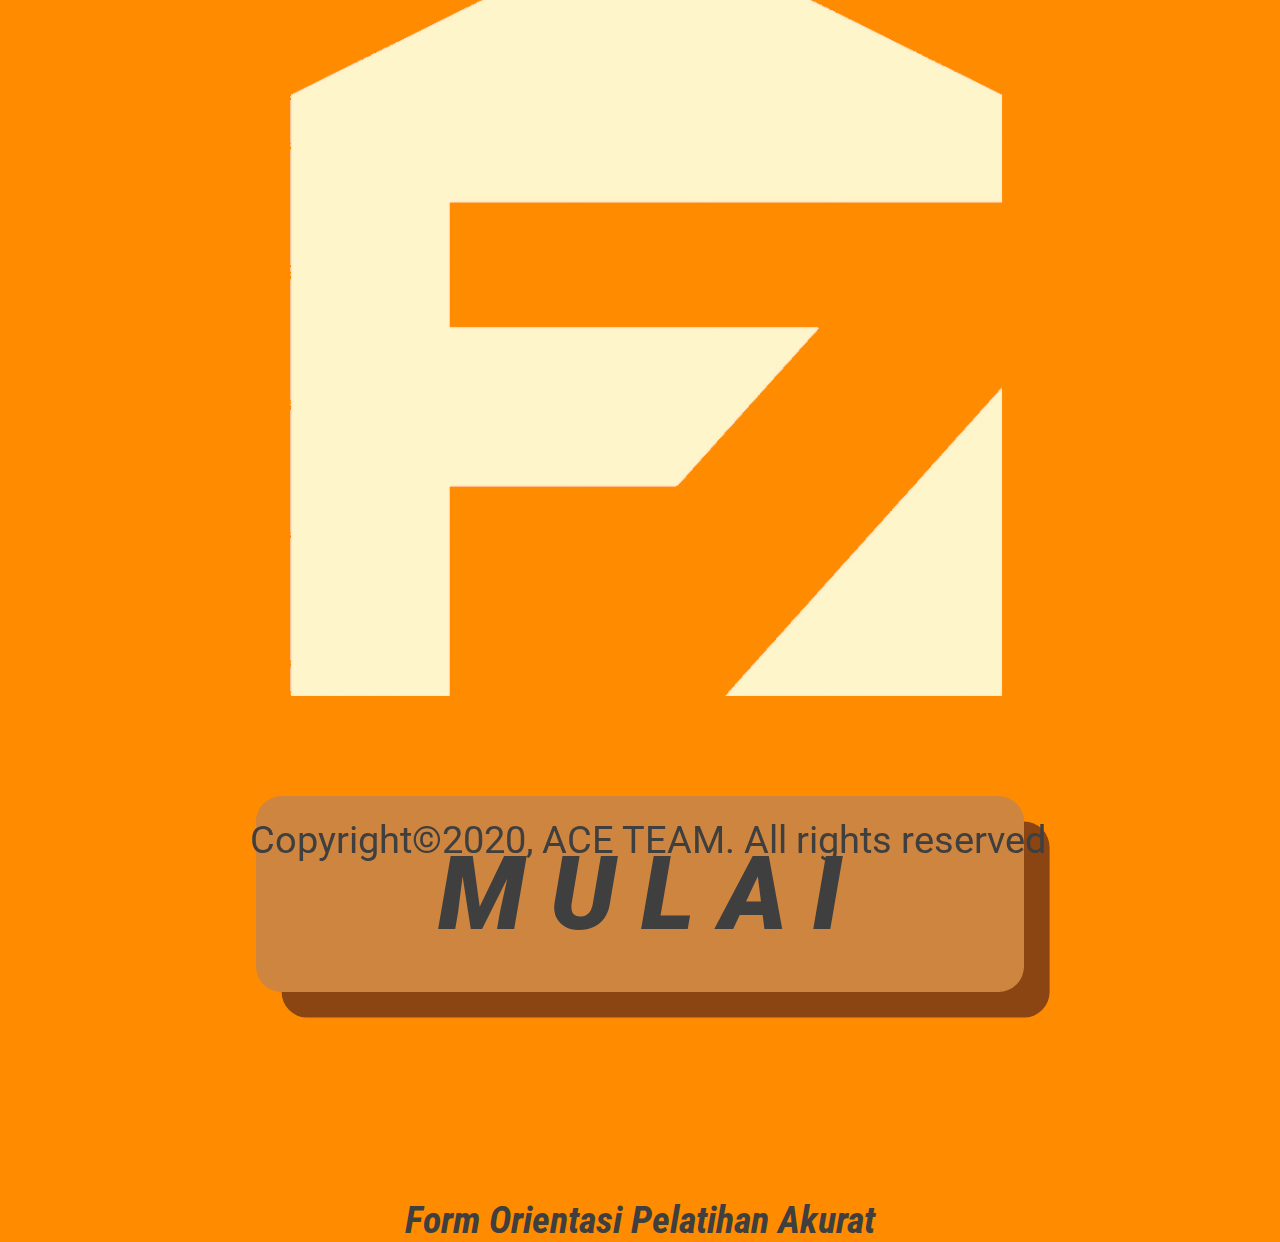
<file: bd/index.html>
<head>
  <script src="https://ajax.googleapis.com/ajax/libs/jquery/3.5.1/jquery.min.js"></script>
  <link href='https://fonts.googleapis.com/css?family=Roboto' rel='stylesheet'>
  <link href="https://fonts.googleapis.com/css2?family=Roboto+Condensed" rel="stylesheet">
  <link rel="stylesheet" type="text/css" href="css/index.css">
  <link rel="icon" href="images/logo.ico">
  <title>FRONT - Home</title>
</head>
<body>
  <div class=container>
    <span class="title">FRONT</span>
    <img src="images/logo.png" alt="logo" class="logo"/>
    <a href="main-form.html">
      M U L A I
    </a>
    <span class="desc">Form Orientasi Pelatihan Akurat</span>
  </div>
  <span class="credit">Copyright&copy;2020, ACE TEAM. All rights reserved</span>
</body>
</file>
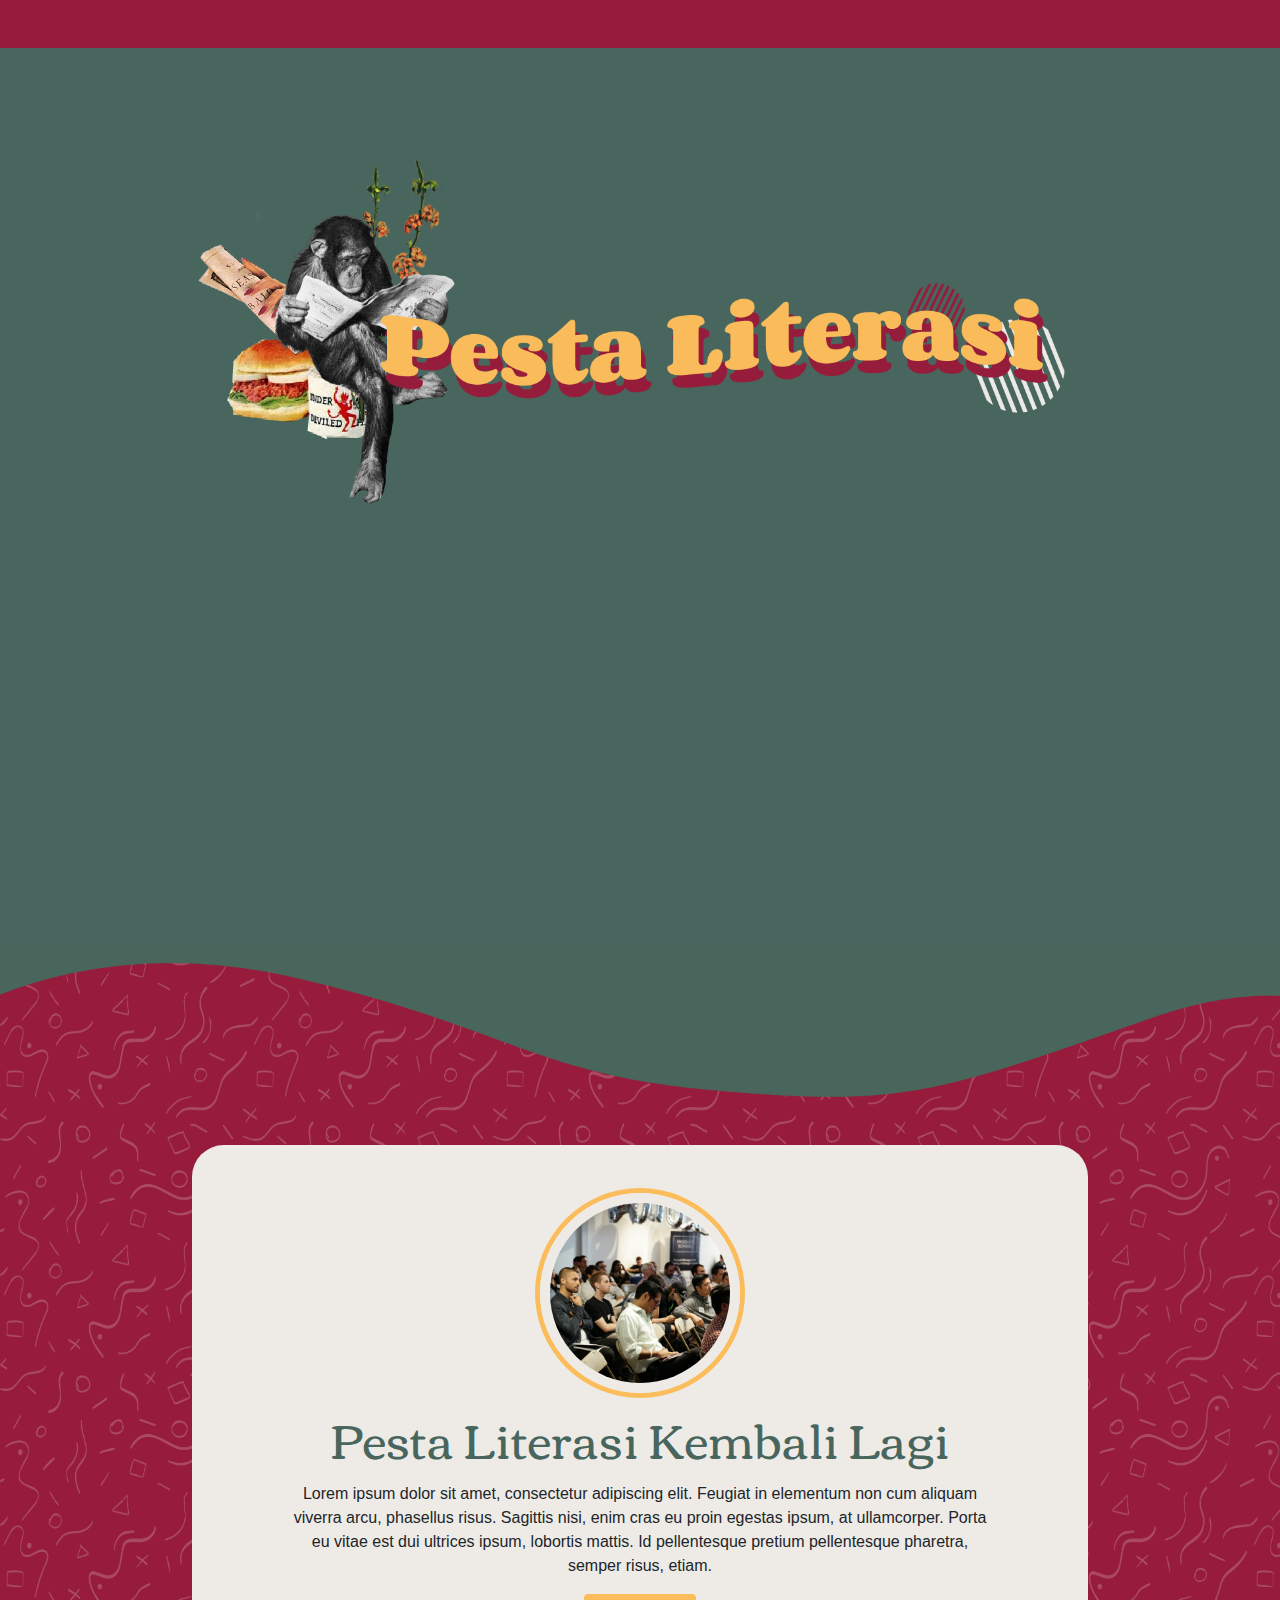
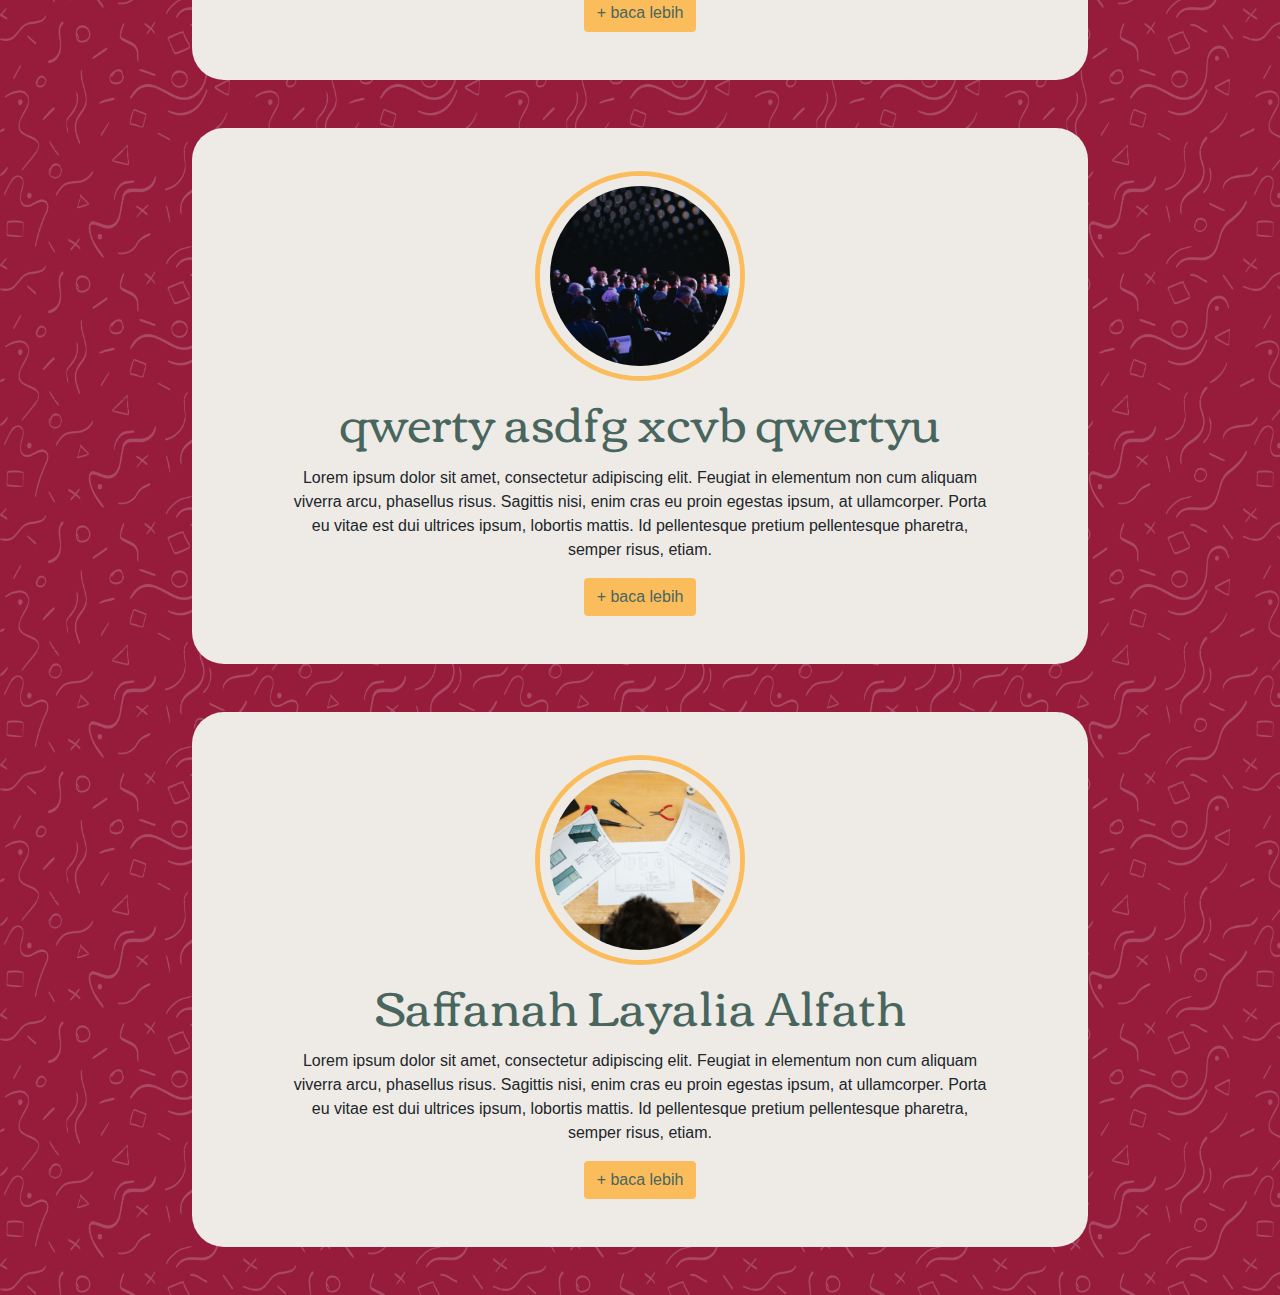
<file: peslit/index.html>
<!doctype html><html lang="en"><head><meta charset="utf-8"/><link rel="icon" href="/peslit/favicon.ico"/><meta name="viewport" content="width=device-width,initial-scale=1"/><meta name="theme-color" content="#000000"/><meta name="description" content="Web site created using create-react-app"/><link rel="apple-touch-icon" href="/peslit/logo192.png"/><link rel="manifest" href="/peslit/manifest.json"/><title>React App</title><link href="/peslit/static/css/main.e0447824.chunk.css" rel="stylesheet"></head><body><noscript>You need to enable JavaScript to run this app.</noscript><div id="root"></div><script>!function(e){function r(r){for(var n,l,f=r[0],i=r[1],p=r[2],c=0,s=[];c<f.length;c++)l=f[c],Object.prototype.hasOwnProperty.call(o,l)&&o[l]&&s.push(o[l][0]),o[l]=0;for(n in i)Object.prototype.hasOwnProperty.call(i,n)&&(e[n]=i[n]);for(a&&a(r);s.length;)s.shift()();return u.push.apply(u,p||[]),t()}function t(){for(var e,r=0;r<u.length;r++){for(var t=u[r],n=!0,f=1;f<t.length;f++){var i=t[f];0!==o[i]&&(n=!1)}n&&(u.splice(r--,1),e=l(l.s=t[0]))}return e}var n={},o={1:0},u=[];function l(r){if(n[r])return n[r].exports;var t=n[r]={i:r,l:!1,exports:{}};return e[r].call(t.exports,t,t.exports,l),t.l=!0,t.exports}l.m=e,l.c=n,l.d=function(e,r,t){l.o(e,r)||Object.defineProperty(e,r,{enumerable:!0,get:t})},l.r=function(e){"undefined"!=typeof Symbol&&Symbol.toStringTag&&Object.defineProperty(e,Symbol.toStringTag,{value:"Module"}),Object.defineProperty(e,"__esModule",{value:!0})},l.t=function(e,r){if(1&r&&(e=l(e)),8&r)return e;if(4&r&&"object"==typeof e&&e&&e.__esModule)return e;var t=Object.create(null);if(l.r(t),Object.defineProperty(t,"default",{enumerable:!0,value:e}),2&r&&"string"!=typeof e)for(var n in e)l.d(t,n,function(r){return e[r]}.bind(null,n));return t},l.n=function(e){var r=e&&e.__esModule?function(){return e.default}:function(){return e};return l.d(r,"a",r),r},l.o=function(e,r){return Object.prototype.hasOwnProperty.call(e,r)},l.p="/peslit/";var f=this.webpackJsonpfront=this.webpackJsonpfront||[],i=f.push.bind(f);f.push=r,f=f.slice();for(var p=0;p<f.length;p++)r(f[p]);var a=i;t()}([])</script><script src="/peslit/static/js/2.a413f639.chunk.js"></script><script src="/peslit/static/js/main.36094278.chunk.js"></script></body></html>
</file>
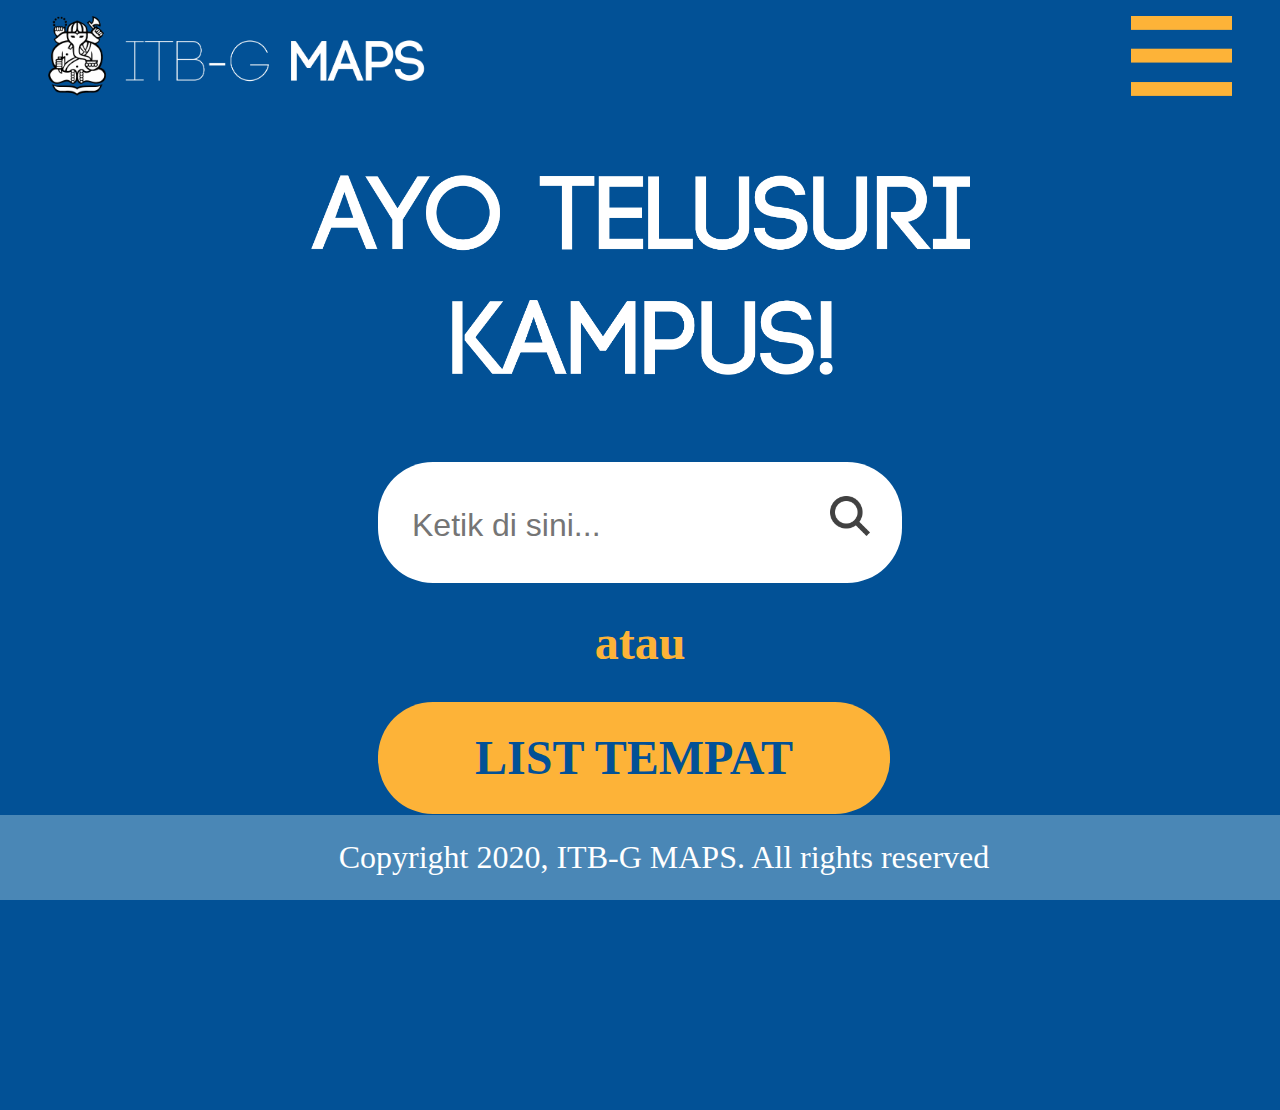
<file: saffa/index.html>
<!doctype html>

<html lang="en">
<head>
  <meta charset="utf-8">

  <title>ITB-Ganesha Maps | Kelompok 42 Sendal ITB</title>

  <link rel="stylesheet" href="css/styles.css">
  <link rel="stylesheet" href="css/index.css">

  <script src="/js/jquery.js"></script>
  <script src="js/scripts.js"></script>

</head>

<body>
  <navbar>
    <a href="index.html">
      <img src="image/logo.png" id="navbar-logo" alt="logo" width="378" height="80">
    </a>
    <input type="checkbox" id="menunya">
    <label for="menunya"><img src="image/opsi.png" id="navbar-options" alt="options" width="101" height="80"></label>
    <ul id="memenunya">
      <li><a>ABOUT</a></li>
      <li><a>KEBIJAKAN</a></li>
      <li><a>KONTAK</a></li>
    </ul>
  </navbar>
<div id="content">
    <h1><img src="image/ayo.png" width="659" height="200"></h1>
    <div id="penampang"><form>
      <input type="text" id="search-text" name="search-text" placeholder="Ketik di sini...">
      <input type="image" id="search-image" src="image/zoom.png" alt="Submit" width="80" height="80">
    </form>
  <p>atau</p>
    <a href="pages/list.html">
      <div id="list"><p style="margin: 0;">LIST TEMPAT</p></div>
    </a>
  </div>
  </div>

  <footer>
    Copyright 2020, ITB-G MAPS. All rights reserved
  </footer>

</body>
</html>
</file>
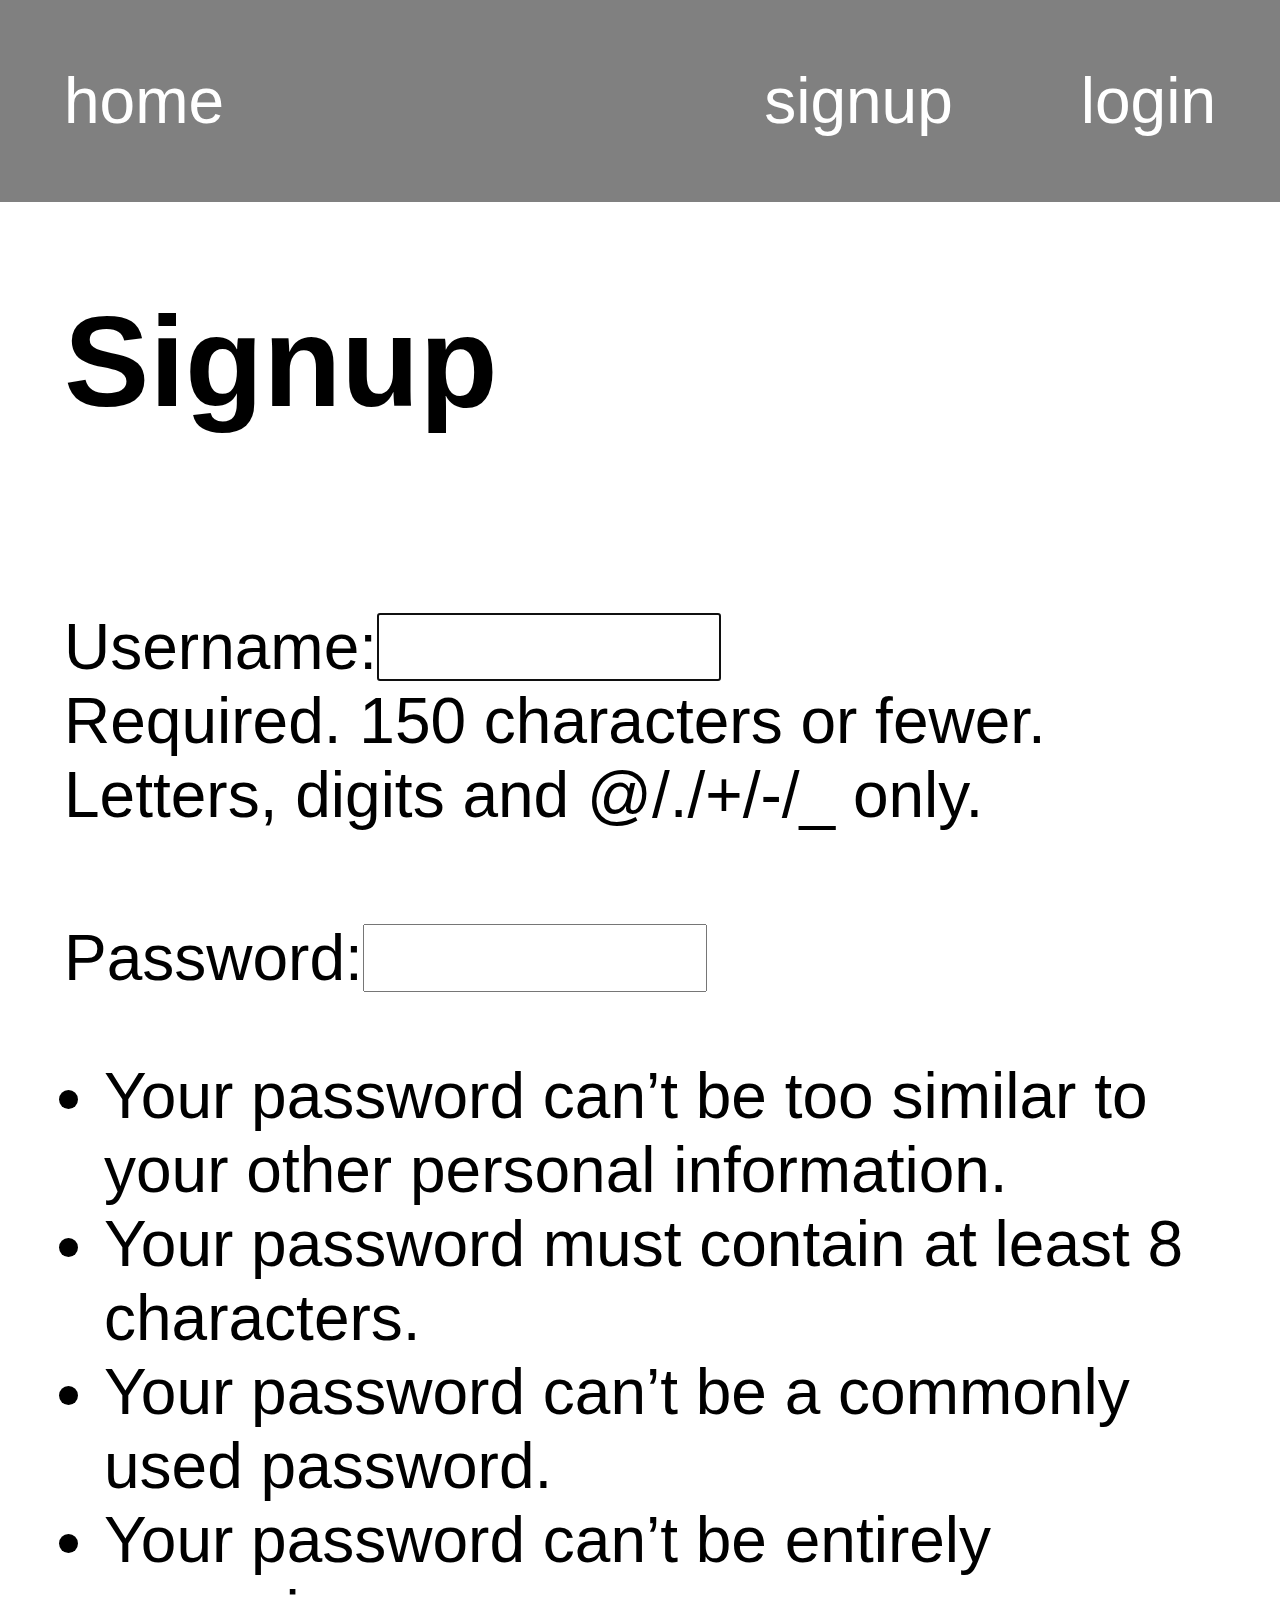
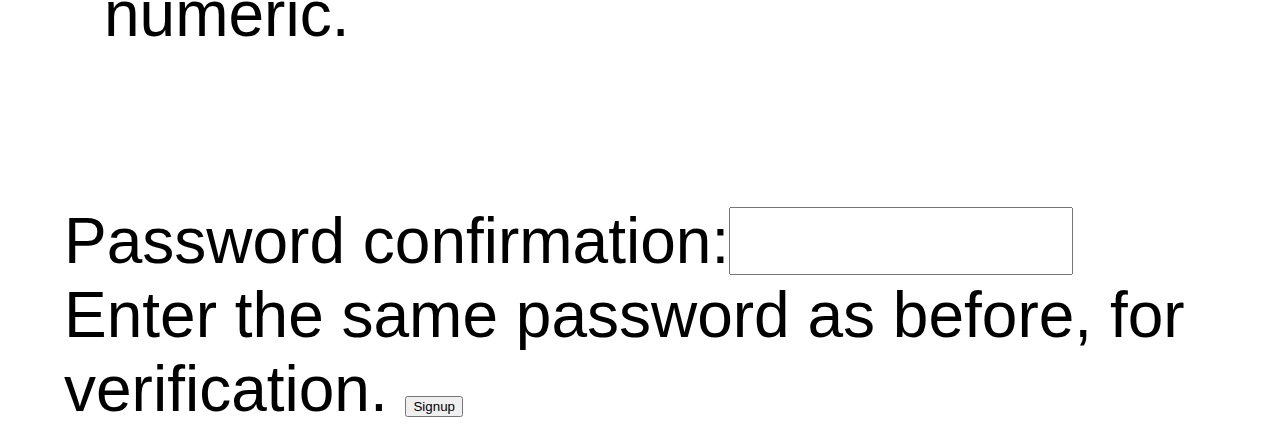
<file: a.html>
<!DOCTYPE html>
<!-- saved from url=(0052)https://pasar-ganyang.herokuapp.com/accounts/signup/ -->
<html><head><meta http-equiv="Content-Type" content="text/html; charset=UTF-8"><link rel="stylesheet" type="text/css" href="./a_files/base.css">
  
  <script src="./a_files/jquery.min.js"></script>
  <script src="./a_files/base.js"></script>
</head><body>
  
<nav>
  <ul>
    <li style="float:left"><a href="https://pasar-ganyang.herokuapp.com/">home</a></li>

    
    <li class="login">
      <span class="login-button">login</span>
    </li>
    <li>
      <a href="https://pasar-ganyang.herokuapp.com/accounts/signup/">
        signup
      </a>
    </li>
    
  </ul>


  <form class="logout-link" action="https://pasar-ganyang.herokuapp.com/accounts/logout/" method="post" style="display:none">
    <input type="hidden" name="csrfmiddlewaretoken" value="oFXOaZapt3zC4gbcFzggBDypBIfSvs9WYl0lcAjGGpyjkfmJyaoempfDgLraS7CL">
    <button type="submit">logout</button>
  </form>

  <form class="site-form" action="https://pasar-ganyang.herokuapp.com/accounts/login/" method="post" id="login-form" style="display:none">
    <input type="hidden" name="csrfmiddlewaretoken" value="oFXOaZapt3zC4gbcFzggBDypBIfSvs9WYl0lcAjGGpyjkfmJyaoempfDgLraS7CL">
    <label for="id_username" style="display: none;">Username:</label><input type="text" name="username" autofocus="" autocapitalize="none" autocomplete="username" maxlength="150" required="" id="id_username" placeholder="username">
<label for="id_password" style="display: none;">Password:</label><input type="password" name="password" autocomplete="current-password" required="" id="id_password" placeholder="password">
    <input type="submit" value="Login">
  </form>
</nav>


<div class="content">
  

<link rel="stylesheet" type="text/css" href="./a_files/signup.css">


<title>Signup</title>
<h1>Signup</h1>
<form class="site-form" action="https://pasar-ganyang.herokuapp.com/accounts/signup/" method="post">
  <input type="hidden" name="csrfmiddlewaretoken" value="oFXOaZapt3zC4gbcFzggBDypBIfSvs9WYl0lcAjGGpyjkfmJyaoempfDgLraS7CL">
  <label for="id_username">Username:</label><input type="text" name="username" maxlength="150" autocapitalize="none" autocomplete="username" autofocus="" required="" id="id_username"><br><span class="helptext">Required. 150 characters or fewer. Letters, digits and @/./+/-/_ only.</span>
<label for="id_password1">Password:</label><input type="password" name="password1" autocomplete="new-password" required="" id="id_password1"><br><span class="helptext"><ul><li>Your password can’t be too similar to your other personal information.</li><li>Your password must contain at least 8 characters.</li><li>Your password can’t be a commonly used password.</li><li>Your password can’t be entirely numeric.</li></ul></span>
<label for="id_password2">Password confirmation:</label><input type="password" name="password2" autocomplete="new-password" required="" id="id_password2"><br><span class="helptext">Enter the same password as before, for verification.</span>
  <input type="submit" ,="" value="Signup">
</form>


</div>


</body></html>
</file>
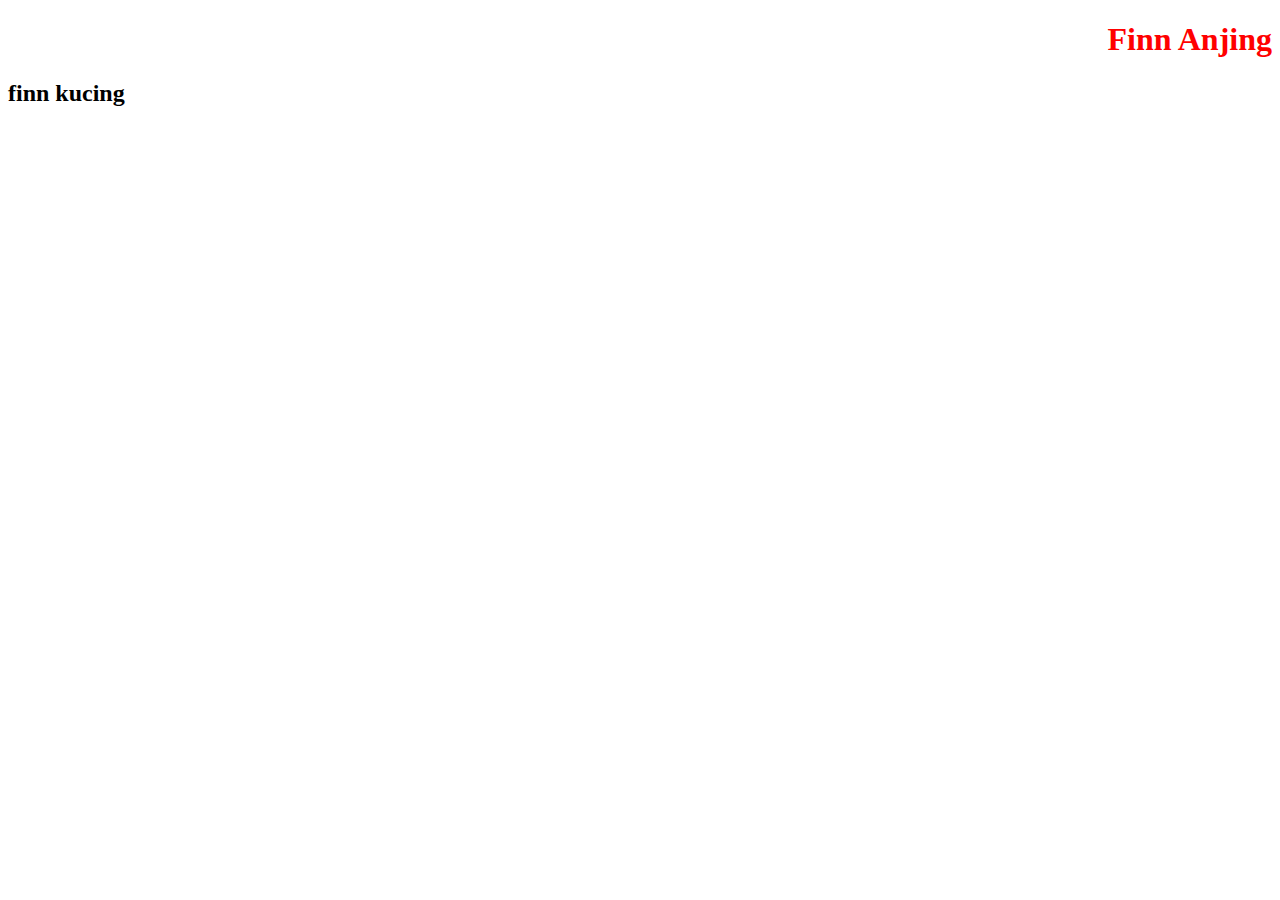
<file: apalah.html>
<!DOCTYPE html>
<meta http-equiv="Content-Type" content="text/html; charset=UTF-8">

<link rel="stylesheet" type="text/css" href="css/apalah.css">

<head>

  <title>Finn anjing</title>

</head>
<body>
  <h1>
      Finn Anjing
  </h1>
  <h2>
    finn kucing
    </h2>




</body>
</file>
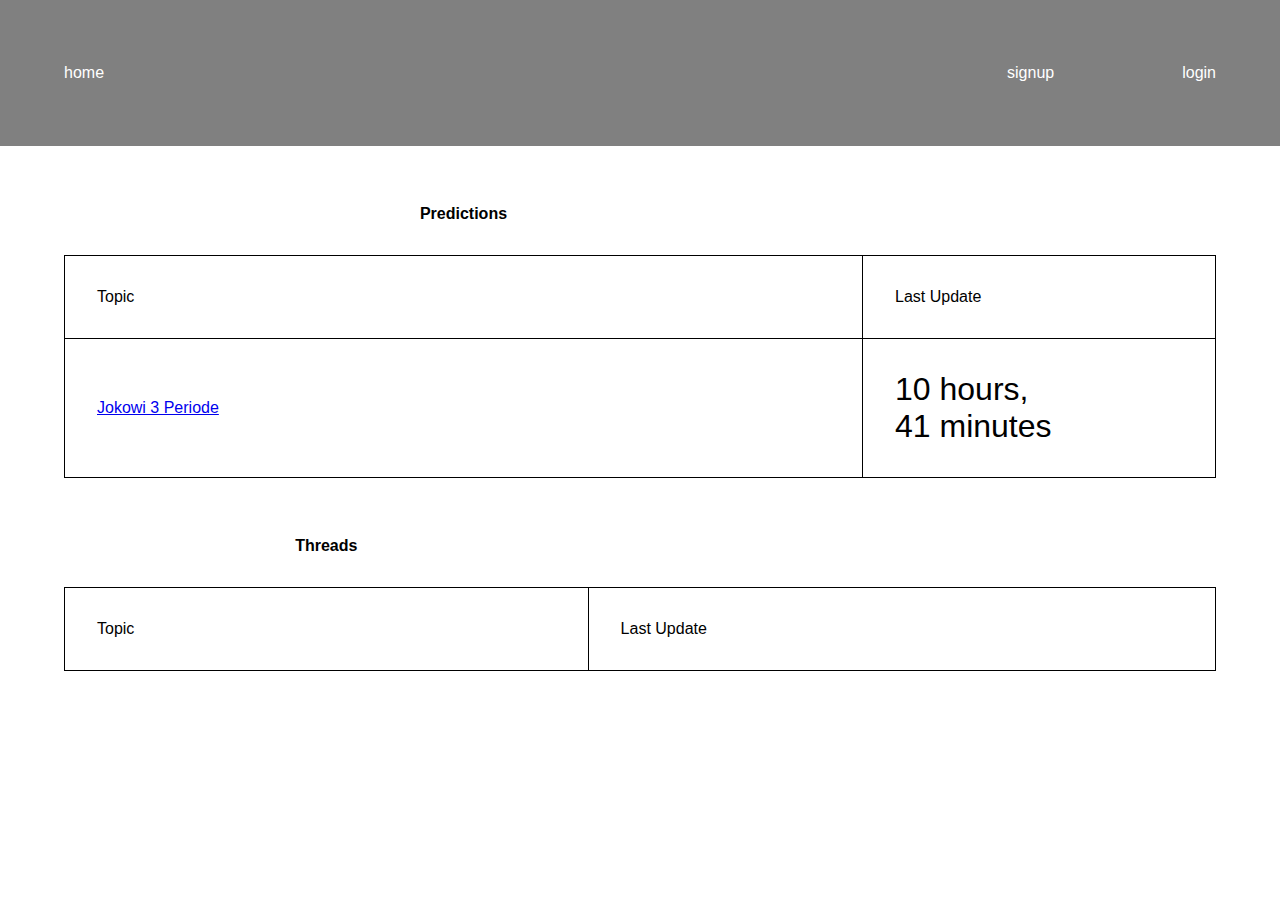
<file: Home.html>
<!DOCTYPE html>
<!-- saved from url=(0036)https://pasar-ganyang.herokuapp.com/ -->
<html><head><meta http-equiv="Content-Type" content="text/html; charset=UTF-8">

  <link rel="stylesheet" type="text/css" href="css/base.css">
  <link rel="stylesheet" type="text/css" href="css/home.css">
  <script src="https://ajax.googleapis.com/ajax/libs/jquery/3.5.1/jquery.min.js"></script>
  <script src="js/base.js"></script>

</head><body>



<nav>
  <ul>
    <li style="float:left"><a href="https://pasar-ganyang.herokuapp.com/">home</a></li>


    <li class="login">
      <span class="login-button">login</span>
    </li>
    <li>
      <a href="https://pasar-ganyang.herokuapp.com/accounts/signup/">
        signup
      </a>
    </li>

  </ul>


  <form class="logout-link" action="https://pasar-ganyang.herokuapp.com/accounts/logout/" method="post" style="display: none;">
    <input type="hidden" name="csrfmiddlewaretoken" value="SSFyHWntW6t9u7LRKAOFwYWZFx5yIdOi1nd4hfe9kay2YUJvAPs0f2Yj9Kd4pwy0">
    <button type="submit">logout</button>
  </form>

  <form class="site-form" action="https://pasar-ganyang.herokuapp.com/accounts/login/" method="post" id="login-form" style="display: none;">
    <input type="hidden" name="csrfmiddlewaretoken" value="SSFyHWntW6t9u7LRKAOFwYWZFx5yIdOi1nd4hfe9kay2YUJvAPs0f2Yj9Kd4pwy0">
    <label for="id_username" style="display: none;">Username:</label><input type="text" name="username" autofocus="" autocapitalize="none" autocomplete="username" maxlength="150" required="" id="id_username" placeholder="username">
<label for="id_password" style="display: none;">Password:</label><input type="password" name="password" autocomplete="current-password" required="" id="id_password" placeholder="password">
    <input type="submit" value="Login">
  </form>
</nav>


<div class="content">

<title>Home</title>

<table>
<tbody><tr><th>Predictions</th>
</tr><tr>
  <td>Topic</td><td>Last Update</td>
</tr>

<tr>
  <td><a href="https://pasar-ganyang.herokuapp.com/3/"> Jokowi 3 Periode</a></td>
  <td class="date">10&nbsp;hours, 41&nbsp;minutes</td>
</tr>

</tbody></table>

<table>
  <tbody><tr><th>Threads</th>
  </tr><tr>
    <td>Topic</td><td>Last Update</td>
  </tr>


</tbody></table>




</div>


</body></html>
</file>
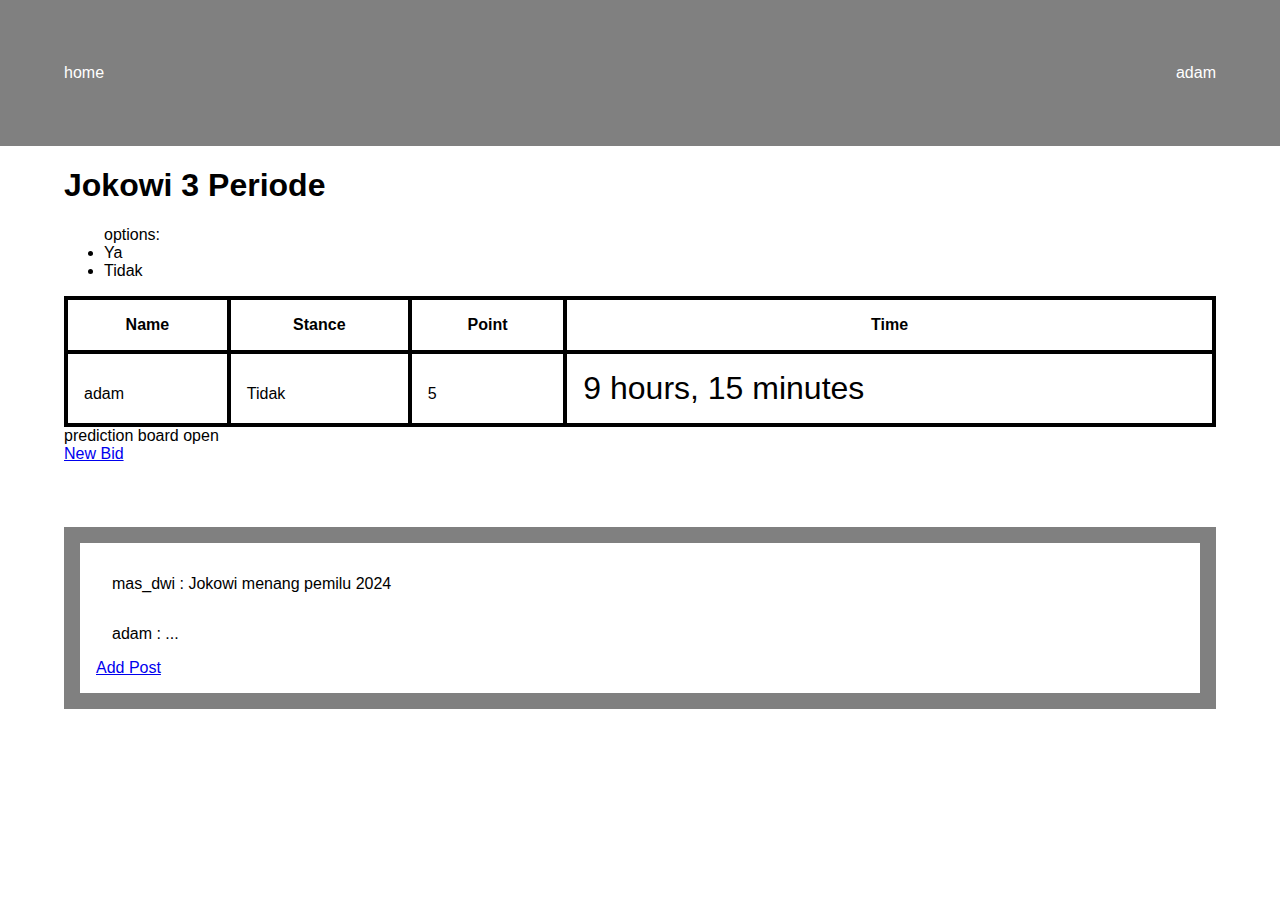
<file: prediction-thread.html>
<!DOCTYPE html>
<html>
<head>
  <meta http-equiv="Content-Type" content="text/html; charset=UTF-8">


<link rel="stylesheet" type="text/css" href="css/base.css">
<link rel="stylesheet" type="text/css" href="css/prediction-thread.css">
<script src="https://ajax.googleapis.com/ajax/libs/jquery/3.5.1/jquery.min.js"></script>
<script src="js/base.js"></script>

<nav>
  <ul>
    <li style="float:left"><a href="https://pasar-ganyang.herokuapp.com/">home</a></li>

    <li><span class="user-button">adam</span></li>

  </ul>


  <form class="logout-link" action="https://pasar-ganyang.herokuapp.com/accounts/logout/" method="post" style="display: none;">
    <input type="hidden" name="csrfmiddlewaretoken" value="Js1ft1skFcBr5Hgci5XGJJgeCMa3nlYUSXzL3kj03gGkzueQ8kB1sNiy6Ziz4EIC">
    <button type="submit">logout</button>
  </form>

  <form class="site-form" action="https://pasar-ganyang.herokuapp.com/accounts/login/" method="post" id="login-form" style="display: none;">
    <input type="hidden" name="csrfmiddlewaretoken" value="Js1ft1skFcBr5Hgci5XGJJgeCMa3nlYUSXzL3kj03gGkzueQ8kB1sNiy6Ziz4EIC">
    <label for="id_username" style="display: none;">Username:</label>
    <input type="text" name="username" autofocus="" autocapitalize="none" autocomplete="username" maxlength="150" required="" id="id_username" placeholder="username">
    <label for="id_password" style="display: none;">Password:</label>
    <input type="password" name="password" autocomplete="current-password" required="" id="id_password" placeholder="password">
    <input type="submit" value="Login">
  </form>
</nav>


<div class="content">

  <title>Jokowi 3 Periode</title>
  <h1>Jokowi 3 Periode</h1>

  <ul>
  options:

  <li>Ya</li>

  <li>Tidak</li>

  </ul>
  <div class="game">

    <div class="bids">

      <table>
        <tbody><tr>
          <th>Name</th>
          <th>Stance</th>
          <th>Point</th>
          <th>Time</th>
        </tr>


        <tr>
          <td>adam</td>
          <td>Tidak</td>
          <td>5</td>
          <td><span style="font-size:2rem">9&nbsp;hours, 15&nbsp;minutes</span></td>
        </tr>



      </tbody></table>
    </div>

    prediction board

    open
    <br>


    <a href="https://pasar-ganyang.herokuapp.com/3/add-bid/">New Bid</a>

  </div>


  <div class="discussion">

    <div class="post">
      mas_dwi : Jokowi menang pemilu 2024
    </div>

    <div class="post">
      adam : ...
    </div>


    <a href="https://pasar-ganyang.herokuapp.com/3/add-post/">Add Post</a>

  </div>


</div>


</body></html>
</file>
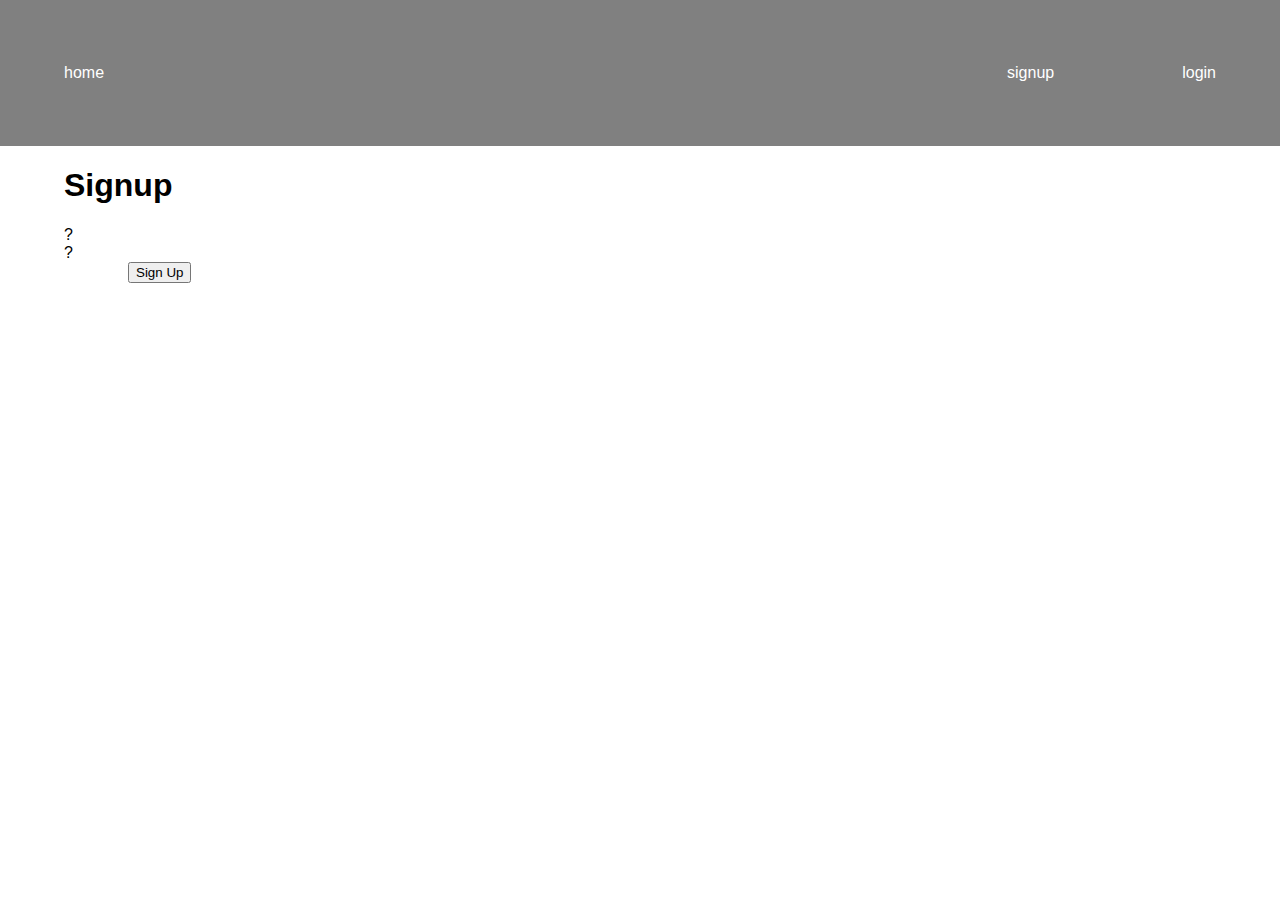
<file: Signup.html>
<!DOCTYPE html>
<html>
<head>
  <meta http-equiv="Content-Type" content="text/html; charset=UTF-8">

  <link rel="stylesheet" type="text/css" href="css/base.css">
  <link rel="stylesheet" type="text/css" href="css/signup.css">
  <script src="https://ajax.googleapis.com/ajax/libs/jquery/3.5.1/jquery.min.js"></script>
  <script src="js/base.js"></script>
  <script src="js/signup.js"></script>
</head>

<body>

<nav>
  <ul>

    <li style="float:left">
      <a href="https://pasar-ganyang.herokuapp.com/">
        home
      </a>
    </li>

    <li class="login">
      <a href="https://pasar-ganyang.herokuapp.com/login/">login</a>
    </li>

    <li>
      <a href="https://pasar-ganyang.herokuapp.com/accounts/signup/">
        signup
      </a>
    </li>

  </ul>


  <form class="logout-link" action="https://pasar-ganyang.herokuapp.com/accounts/logout/" method="post" style="display: none;">
    <input type="hidden" name="csrfmiddlewaretoken" value="d2UBoI2HoBG8pTOcZlY5PNoQp0hKiBavmxs7Y1TnMFL1TGMQPACqyRqaTdpgZUUd">
    <button type="submit">logout</button>
  </form>

</nav>


<div class="content">

<title>Signup</title>
<h1>Signup</h1>
<form class="site-form" action="https://pasar-ganyang.herokuapp.com/accounts/signup/" method="post">
  <input type="username" class="helptext" placeholder="Your Username" name="username" maxlength="150" autocapitalize="none" id="id_username" required="">
  <input type="password" class="helptext" placeholder="Your Password" id="id_password1" class="helptext" required="">
  <input type="password" class="helptext" placeholder="Password Confirmation" id="id_password2" name="password2" required="">
  <button type="button" class="content" id="id_button">Sign Up</button>
</form>


</div>


</body></html>
</file>
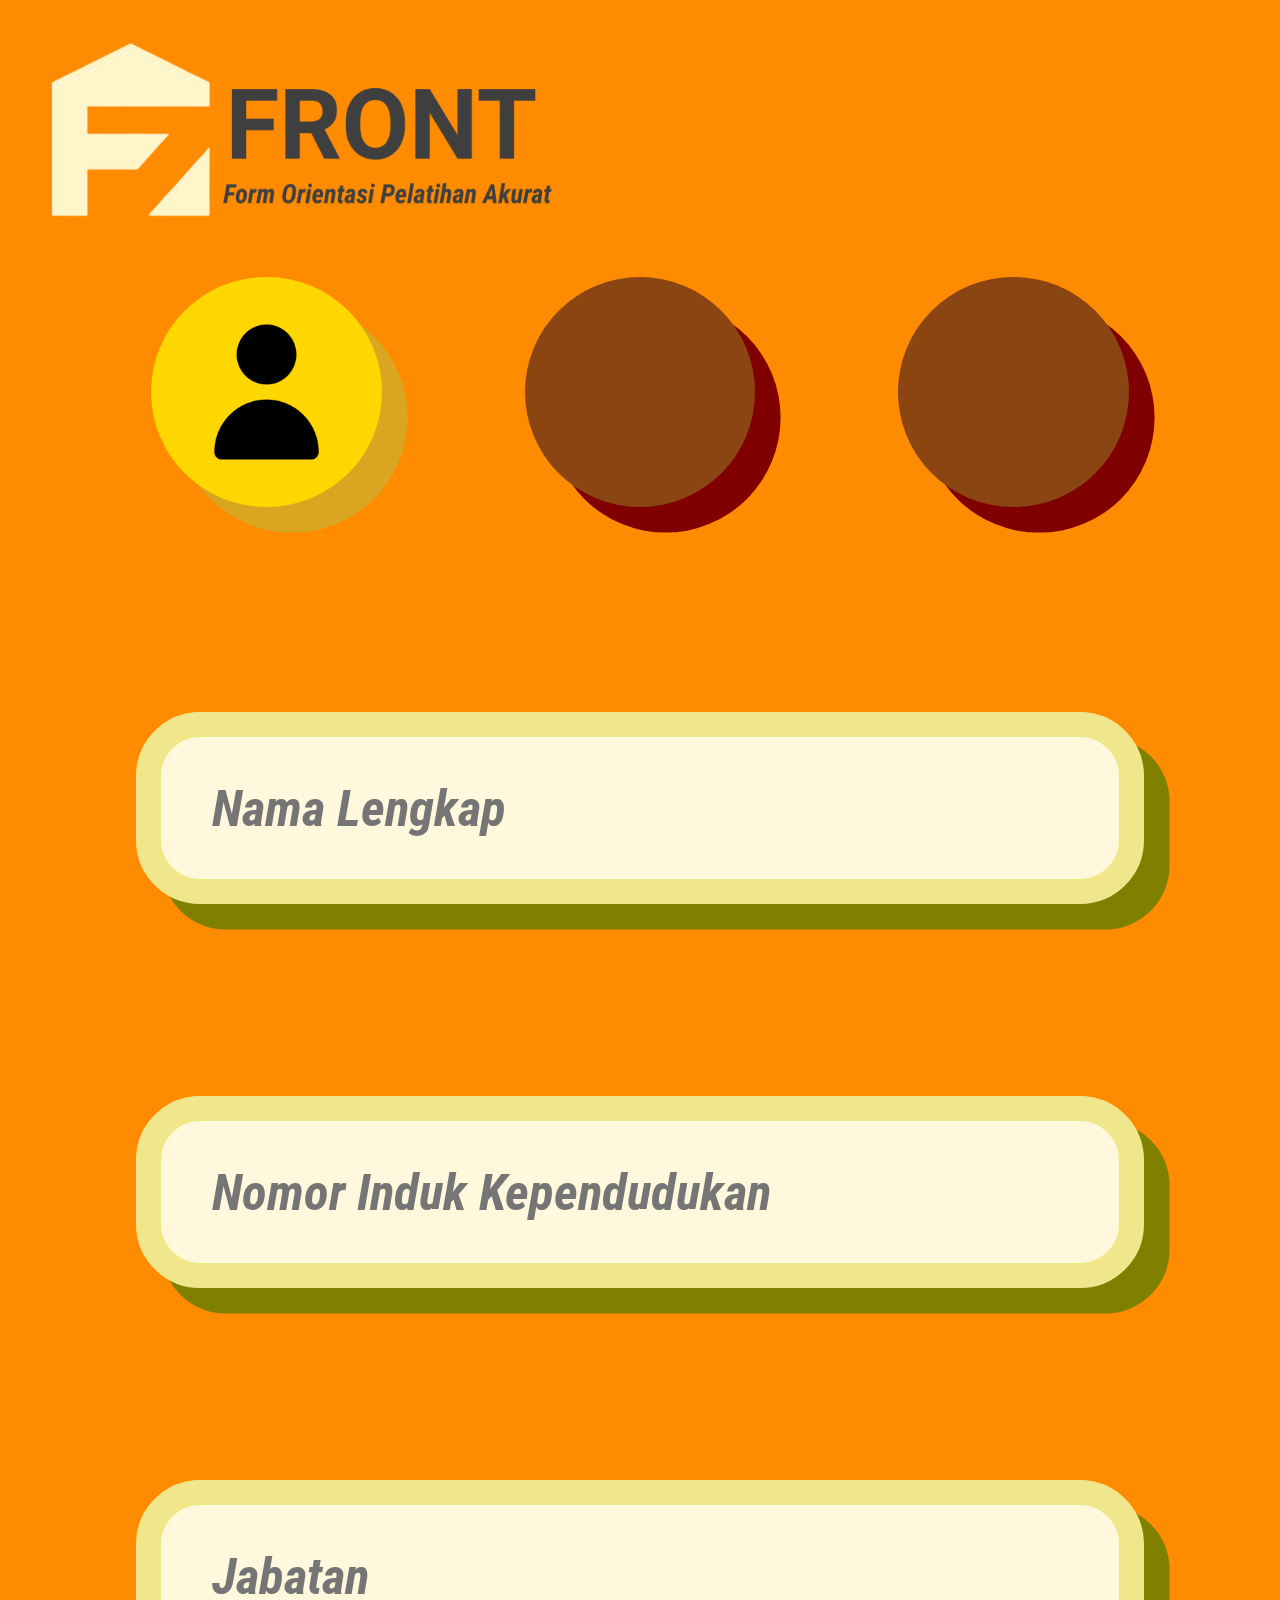
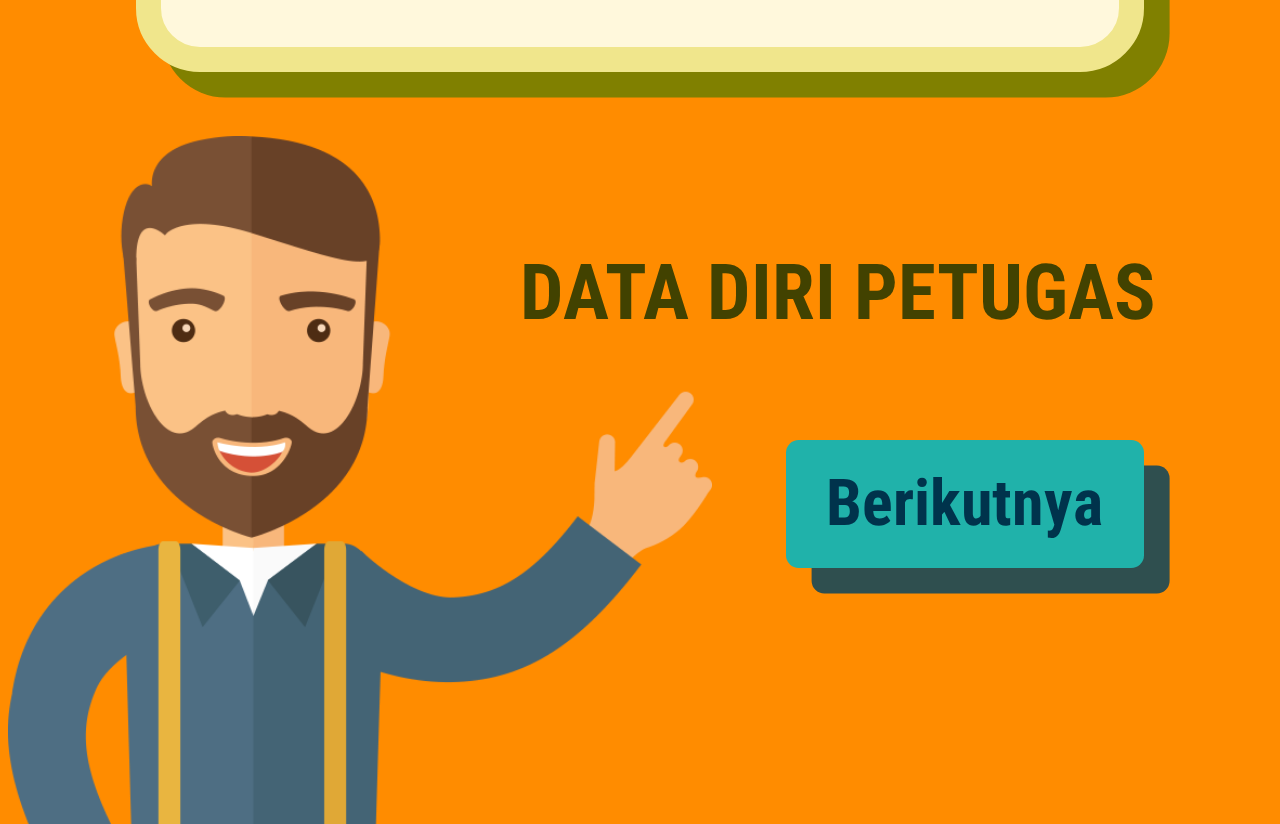
<file: bd/main-form.html>
<head>
  <script src="https://ajax.googleapis.com/ajax/libs/jquery/3.5.1/jquery.min.js"></script>
  <script src="js/main-form.js"></script>
  <link href='https://fonts.googleapis.com/css?family=Roboto' rel='stylesheet'>
  <link href="https://fonts.googleapis.com/css2?family=Roboto+Condensed" rel="stylesheet">
  <link rel="stylesheet" type="text/css" href="css/main-form.css">
</head>
<body>
  <div class="header">
    <img src="images/logo-text.png" alt="logo" id="logo"/>
  </div>

  <div class="dots">
    <span class="dot active" id="first">
      <img src="images/person.webp" alt="person"/>
    </span>
    <span class="dot" id="second">
        <img src="images/circle.webp" alt="circle" style="display:none;"/>
    </span>
    <span class="dot" id="third">
      <img src="images/question.png" alt="?" style="display:none;"/>
    </span>
  </div>

  <form id="main-form">
    <div id="first-form">
      <div class="first-inputs">
        <input type="text" name="Nama Lengkap Petugas" placeholder="Nama Lengkap"></input>
        <input type="text" name="NIK Petugas" placeholder="Nomor Induk Kependudukan"></input>
        <input type="text" name="Jabatan Petugas" placeholder="Jabatan"></input>
      </div>
      <img src="images/guy.png" alt="guy"/>
      <span id="guy-text">DATA DIRI PETUGAS</span>
      <button class="next" id="next1">Berikutnya</button>
    </div>
    <div id="second-form" style="display:none">
      <span class="title">DATA TARGET PENERIMA PELATIHAN</span>
    </div>
    <div id="third-form" style="display:none">
      <div id="kendala">
        <div class="real-label">KENDALA YANG MASIH DIHADAPI OLEH TARGET</div>
        <div class="desc-label" style="margin-left: 5vw;margin-bottom:3vw;">dapat memilih dari satu</div>
        <label class="container">Buta Huruf
          <input type="checkbox" name="Buta Huruf">
          <span class="checkmark"></span>
        </label>

        <label class="container">Keterampilan
          <input type="checkbox" name="Keterampilan">
          <span class="checkmark"></span>
        </label>

        <label class="container">Kesehatan
          <input type="checkbox" name="Kesehatan">
          <span class="checkmark"></span>
        </label>

        <label class="container">Kekurangan Modal
          <input type="checkbox" name="Kekurangan Modal">
          <span class="checkmark"></span>
        </label>
      </div>
      <div class="penghasilan">
        <div class="real-label" style="text-align:center">PENGHASILAN SEBULAN</div>
        <input type="text" name="Penghasilan" placeholder="Rp."></input>
        <div class="desc-label">apabila Target tidak memiliki penghasilan, maka kolom diisi angka 0</div>
      </div>
      <textarea id="deskripsi" name="Deskripsi" placeholder="Deskripsi Kendala Lebih Lanjut..." rows="4" cols="50"></textarea>
      <button class="back" id="back3"><span>&larr;</span></button>
    </div>
  </form>
</body>
</file>
<file: bd/css/index.css>
body {
  background-color: DarkOrange;
  font-family: 'Roboto';
  color: #3f3f3f;
}

.container {
  height: 100%;
  display: flex;
  flex-direction: column;
  align-items: center;
  justify-content: center;
}

* {
  box-sizing: border-box;
}

span.title {
  font-family: 'Roboto';
  font-weight: bold;
  font-size: 15vw;
}

img {
  width: 70vw;
}

a {
  height: 16vw;
  width: 60vw;
  padding: 3vw;
  border-radius: 2vw;
  text-align: center;
  text-decoration: none;
  color: #3f3f3f;
  background-color: peru;
  box-shadow: 2vw 2vw SaddleBrown;
  font-size: 8vw;
  font-style: italic;
  /* font-family: 'Roboto Condensed'; */
  font-weight: 900;
}

span.desc {
  margin-top: 16vw;
  font-size: 3vw;
  font-family: 'Roboto Condensed';
  font-style: italic;
  font-weight: bold;
}

span.credit {
  font-size: 3vw;
  padding: 3vw;
  position: fixed;
  display: block;
  width: 100%;
  text-align: center;
  bottom: 0;
}
</file>
<file: peslit/static/css/main.e0447824.chunk.css>
@import url(https://fonts.googleapis.com/css2?family=Corben:wght@700&display=swap);body{font-family:-apple-system,BlinkMacSystemFont,"Segoe UI","Roboto","Oxygen","Ubuntu","Cantarell","Fira Sans","Droid Sans","Helvetica Neue",sans-serif;-webkit-font-smoothing:antialiased;-moz-osx-font-smoothing:grayscale}code{font-family:source-code-pro,Menlo,Monaco,Consolas,"Courier New",monospace}.rounded-5{border-radius:2rem}.bg-yellow{background-color:#fbbd5c!important}.bg-red{background-color:#971c3c!important}.green{color:#48665e!important}.App{min-height:100vh;overflow:auto}.App h3{font-family:"Corben";color:#48665e}.App .circle{border-radius:100%;color:#48665e;font-weight:600}/*!
 * Bootstrap v4.5.2 (https://getbootstrap.com/)
 * Copyright 2011-2020 The Bootstrap Authors
 * Copyright 2011-2020 Twitter, Inc.
 * Licensed under MIT (https://github.com/twbs/bootstrap/blob/main/LICENSE)
 */:root{--blue:#007bff;--indigo:#6610f2;--purple:#6f42c1;--pink:#e83e8c;--red:#dc3545;--orange:#fd7e14;--yellow:#ffc107;--green:#28a745;--teal:#20c997;--cyan:#17a2b8;--white:#fff;--gray:#6c757d;--gray-dark:#343a40;--primary:#007bff;--secondary:#6c757d;--success:#28a745;--info:#17a2b8;--warning:#ffc107;--danger:#dc3545;--light:#f8f9fa;--dark:#343a40;--breakpoint-xs:0;--breakpoint-sm:576px;--breakpoint-md:768px;--breakpoint-lg:992px;--breakpoint-xl:1200px;--font-family-sans-serif:-apple-system,BlinkMacSystemFont,"Segoe UI",Roboto,"Helvetica Neue",Arial,"Noto Sans",sans-serif,"Apple Color Emoji","Segoe UI Emoji","Segoe UI Symbol","Noto Color Emoji";--font-family-monospace:SFMono-Regular,Menlo,Monaco,Consolas,"Liberation Mono","Courier New",monospace}*,:after,:before{box-sizing:border-box}html{font-family:sans-serif;line-height:1.15;-webkit-text-size-adjust:100%;-webkit-tap-highlight-color:rgba(0,0,0,0)}article,aside,figcaption,figure,footer,header,hgroup,main,nav,section{display:block}body{margin:0;font-family:-apple-system,BlinkMacSystemFont,"Segoe UI",Roboto,"Helvetica Neue",Arial,"Noto Sans",sans-serif,"Apple Color Emoji","Segoe UI Emoji","Segoe UI Symbol","Noto Color Emoji";font-size:1rem;font-weight:400;line-height:1.5;color:#212529;text-align:left;background-color:#fff}[tabindex="-1"]:focus:not(:focus-visible){outline:0!important}hr{box-sizing:content-box;height:0;overflow:visible}h1,h2,h3,h4,h5,h6{margin-top:0;margin-bottom:.5rem}p{margin-top:0;margin-bottom:1rem}abbr[data-original-title],abbr[title]{text-decoration:underline;-webkit-text-decoration:underline dotted;text-decoration:underline dotted;cursor:help;border-bottom:0;-webkit-text-decoration-skip-ink:none;text-decoration-skip-ink:none}address{font-style:normal;line-height:inherit}address,dl,ol,ul{margin-bottom:1rem}dl,ol,ul{margin-top:0}ol ol,ol ul,ul ol,ul ul{margin-bottom:0}dt{font-weight:700}dd{margin-bottom:.5rem;margin-left:0}blockquote{margin:0 0 1rem}b,strong{font-weight:bolder}small{font-size:80%}sub,sup{position:relative;font-size:75%;line-height:0;vertical-align:baseline}sub{bottom:-.25em}sup{top:-.5em}a{color:#007bff;text-decoration:none;background-color:transparent}a:hover{color:#0056b3;text-decoration:underline}a:not([href]):not([class]),a:not([href]):not([class]):hover{color:inherit;text-decoration:none}code,kbd,pre,samp{font-family:SFMono-Regular,Menlo,Monaco,Consolas,"Liberation Mono","Courier New",monospace;font-size:1em}pre{margin-top:0;margin-bottom:1rem;overflow:auto;-ms-overflow-style:scrollbar}figure{margin:0 0 1rem}img{border-style:none}img,svg{vertical-align:middle}svg{overflow:hidden}table{border-collapse:collapse}caption{padding-top:.75rem;padding-bottom:.75rem;color:#6c757d;text-align:left;caption-side:bottom}th{text-align:inherit}label{display:inline-block;margin-bottom:.5rem}button{border-radius:0}button:focus{outline:1px dotted;outline:5px auto -webkit-focus-ring-color}button,input,optgroup,select,textarea{margin:0;font-family:inherit;font-size:inherit;line-height:inherit}button,input{overflow:visible}button,select{text-transform:none}[role=button]{cursor:pointer}select{word-wrap:normal}[type=button],[type=reset],[type=submit],button{-webkit-appearance:button}[type=button]:not(:disabled),[type=reset]:not(:disabled),[type=submit]:not(:disabled),button:not(:disabled){cursor:pointer}[type=button]::-moz-focus-inner,[type=reset]::-moz-focus-inner,[type=submit]::-moz-focus-inner,button::-moz-focus-inner{padding:0;border-style:none}input[type=checkbox],input[type=radio]{box-sizing:border-box;padding:0}textarea{overflow:auto;resize:vertical}fieldset{min-width:0;padding:0;margin:0;border:0}legend{display:block;width:100%;max-width:100%;padding:0;margin-bottom:.5rem;font-size:1.5rem;line-height:inherit;color:inherit;white-space:normal}progress{vertical-align:baseline}[type=number]::-webkit-inner-spin-button,[type=number]::-webkit-outer-spin-button{height:auto}[type=search]{outline-offset:-2px;-webkit-appearance:none}[type=search]::-webkit-search-decoration{-webkit-appearance:none}::-webkit-file-upload-button{font:inherit;-webkit-appearance:button}output{display:inline-block}summary{display:list-item;cursor:pointer}template{display:none}[hidden]{display:none!important}.h1,.h2,.h3,.h4,.h5,.h6,h1,h2,h3,h4,h5,h6{margin-bottom:.5rem;font-weight:500;line-height:1.2}.h1,h1{font-size:2.5rem}.h2,h2{font-size:2rem}.h3,h3{font-size:1.75rem}.h4,h4{font-size:1.5rem}.h5,h5{font-size:1.25rem}.h6,h6{font-size:1rem}.lead{font-size:1.25rem;font-weight:300}.display-1{font-size:6rem}.display-1,.display-2{font-weight:300;line-height:1.2}.display-2{font-size:5.5rem}.display-3{font-size:4.5rem}.display-3,.display-4{font-weight:300;line-height:1.2}.display-4{font-size:3.5rem}hr{margin-top:1rem;margin-bottom:1rem;border:0;border-top:1px solid rgba(0,0,0,.1)}.small,small{font-size:80%;font-weight:400}.mark,mark{padding:.2em;background-color:#fcf8e3}.list-inline,.list-unstyled{padding-left:0;list-style:none}.list-inline-item{display:inline-block}.list-inline-item:not(:last-child){margin-right:.5rem}.initialism{font-size:90%;text-transform:uppercase}.blockquote{margin-bottom:1rem;font-size:1.25rem}.blockquote-footer{display:block;font-size:80%;color:#6c757d}.blockquote-footer:before{content:"\2014\00A0"}.img-fluid,.img-thumbnail{max-width:100%;height:auto}.img-thumbnail{padding:.25rem;background-color:#fff;border:1px solid #dee2e6;border-radius:.25rem}.figure{display:inline-block}.figure-img{margin-bottom:.5rem;line-height:1}.figure-caption{font-size:90%;color:#6c757d}code{font-size:87.5%;color:#e83e8c;word-wrap:break-word}a>code{color:inherit}kbd{padding:.2rem .4rem;font-size:87.5%;color:#fff;background-color:#212529;border-radius:.2rem}kbd kbd{padding:0;font-size:100%;font-weight:700}pre{display:block;font-size:87.5%;color:#212529}pre code{font-size:inherit;color:inherit;word-break:normal}.pre-scrollable{max-height:340px;overflow-y:scroll}.container,.container-fluid,.container-lg,.container-md,.container-sm,.container-xl{width:100%;padding-right:15px;padding-left:15px;margin-right:auto;margin-left:auto}@media (min-width:576px){.container,.container-sm{max-width:540px}}@media (min-width:768px){.container,.container-md,.container-sm{max-width:720px}}@media (min-width:992px){.container,.container-lg,.container-md,.container-sm{max-width:960px}}@media (min-width:1200px){.container,.container-lg,.container-md,.container-sm,.container-xl{max-width:1140px}}.row{display:flex;flex-wrap:wrap;margin-right:-15px;margin-left:-15px}.no-gutters{margin-right:0;margin-left:0}.no-gutters>.col,.no-gutters>[class*=col-]{padding-right:0;padding-left:0}.col,.col-1,.col-2,.col-3,.col-4,.col-5,.col-6,.col-7,.col-8,.col-9,.col-10,.col-11,.col-12,.col-auto,.col-lg,.col-lg-1,.col-lg-2,.col-lg-3,.col-lg-4,.col-lg-5,.col-lg-6,.col-lg-7,.col-lg-8,.col-lg-9,.col-lg-10,.col-lg-11,.col-lg-12,.col-lg-auto,.col-md,.col-md-1,.col-md-2,.col-md-3,.col-md-4,.col-md-5,.col-md-6,.col-md-7,.col-md-8,.col-md-9,.col-md-10,.col-md-11,.col-md-12,.col-md-auto,.col-sm,.col-sm-1,.col-sm-2,.col-sm-3,.col-sm-4,.col-sm-5,.col-sm-6,.col-sm-7,.col-sm-8,.col-sm-9,.col-sm-10,.col-sm-11,.col-sm-12,.col-sm-auto,.col-xl,.col-xl-1,.col-xl-2,.col-xl-3,.col-xl-4,.col-xl-5,.col-xl-6,.col-xl-7,.col-xl-8,.col-xl-9,.col-xl-10,.col-xl-11,.col-xl-12,.col-xl-auto{position:relative;width:100%;padding-right:15px;padding-left:15px}.col{flex-basis:0;flex-grow:1;max-width:100%}.row-cols-1>*{flex:0 0 100%;max-width:100%}.row-cols-2>*{flex:0 0 50%;max-width:50%}.row-cols-3>*{flex:0 0 33.33333%;max-width:33.33333%}.row-cols-4>*{flex:0 0 25%;max-width:25%}.row-cols-5>*{flex:0 0 20%;max-width:20%}.row-cols-6>*{flex:0 0 16.66667%;max-width:16.66667%}.col-auto{flex:0 0 auto;width:auto;max-width:100%}.col-1{flex:0 0 8.33333%;max-width:8.33333%}.col-2{flex:0 0 16.66667%;max-width:16.66667%}.col-3{flex:0 0 25%;max-width:25%}.col-4{flex:0 0 33.33333%;max-width:33.33333%}.col-5{flex:0 0 41.66667%;max-width:41.66667%}.col-6{flex:0 0 50%;max-width:50%}.col-7{flex:0 0 58.33333%;max-width:58.33333%}.col-8{flex:0 0 66.66667%;max-width:66.66667%}.col-9{flex:0 0 75%;max-width:75%}.col-10{flex:0 0 83.33333%;max-width:83.33333%}.col-11{flex:0 0 91.66667%;max-width:91.66667%}.col-12{flex:0 0 100%;max-width:100%}.order-first{order:-1}.order-last{order:13}.order-0{order:0}.order-1{order:1}.order-2{order:2}.order-3{order:3}.order-4{order:4}.order-5{order:5}.order-6{order:6}.order-7{order:7}.order-8{order:8}.order-9{order:9}.order-10{order:10}.order-11{order:11}.order-12{order:12}.offset-1{margin-left:8.33333%}.offset-2{margin-left:16.66667%}.offset-3{margin-left:25%}.offset-4{margin-left:33.33333%}.offset-5{margin-left:41.66667%}.offset-6{margin-left:50%}.offset-7{margin-left:58.33333%}.offset-8{margin-left:66.66667%}.offset-9{margin-left:75%}.offset-10{margin-left:83.33333%}.offset-11{margin-left:91.66667%}@media (min-width:576px){.col-sm{flex-basis:0;flex-grow:1;max-width:100%}.row-cols-sm-1>*{flex:0 0 100%;max-width:100%}.row-cols-sm-2>*{flex:0 0 50%;max-width:50%}.row-cols-sm-3>*{flex:0 0 33.33333%;max-width:33.33333%}.row-cols-sm-4>*{flex:0 0 25%;max-width:25%}.row-cols-sm-5>*{flex:0 0 20%;max-width:20%}.row-cols-sm-6>*{flex:0 0 16.66667%;max-width:16.66667%}.col-sm-auto{flex:0 0 auto;width:auto;max-width:100%}.col-sm-1{flex:0 0 8.33333%;max-width:8.33333%}.col-sm-2{flex:0 0 16.66667%;max-width:16.66667%}.col-sm-3{flex:0 0 25%;max-width:25%}.col-sm-4{flex:0 0 33.33333%;max-width:33.33333%}.col-sm-5{flex:0 0 41.66667%;max-width:41.66667%}.col-sm-6{flex:0 0 50%;max-width:50%}.col-sm-7{flex:0 0 58.33333%;max-width:58.33333%}.col-sm-8{flex:0 0 66.66667%;max-width:66.66667%}.col-sm-9{flex:0 0 75%;max-width:75%}.col-sm-10{flex:0 0 83.33333%;max-width:83.33333%}.col-sm-11{flex:0 0 91.66667%;max-width:91.66667%}.col-sm-12{flex:0 0 100%;max-width:100%}.order-sm-first{order:-1}.order-sm-last{order:13}.order-sm-0{order:0}.order-sm-1{order:1}.order-sm-2{order:2}.order-sm-3{order:3}.order-sm-4{order:4}.order-sm-5{order:5}.order-sm-6{order:6}.order-sm-7{order:7}.order-sm-8{order:8}.order-sm-9{order:9}.order-sm-10{order:10}.order-sm-11{order:11}.order-sm-12{order:12}.offset-sm-0{margin-left:0}.offset-sm-1{margin-left:8.33333%}.offset-sm-2{margin-left:16.66667%}.offset-sm-3{margin-left:25%}.offset-sm-4{margin-left:33.33333%}.offset-sm-5{margin-left:41.66667%}.offset-sm-6{margin-left:50%}.offset-sm-7{margin-left:58.33333%}.offset-sm-8{margin-left:66.66667%}.offset-sm-9{margin-left:75%}.offset-sm-10{margin-left:83.33333%}.offset-sm-11{margin-left:91.66667%}}@media (min-width:768px){.col-md{flex-basis:0;flex-grow:1;max-width:100%}.row-cols-md-1>*{flex:0 0 100%;max-width:100%}.row-cols-md-2>*{flex:0 0 50%;max-width:50%}.row-cols-md-3>*{flex:0 0 33.33333%;max-width:33.33333%}.row-cols-md-4>*{flex:0 0 25%;max-width:25%}.row-cols-md-5>*{flex:0 0 20%;max-width:20%}.row-cols-md-6>*{flex:0 0 16.66667%;max-width:16.66667%}.col-md-auto{flex:0 0 auto;width:auto;max-width:100%}.col-md-1{flex:0 0 8.33333%;max-width:8.33333%}.col-md-2{flex:0 0 16.66667%;max-width:16.66667%}.col-md-3{flex:0 0 25%;max-width:25%}.col-md-4{flex:0 0 33.33333%;max-width:33.33333%}.col-md-5{flex:0 0 41.66667%;max-width:41.66667%}.col-md-6{flex:0 0 50%;max-width:50%}.col-md-7{flex:0 0 58.33333%;max-width:58.33333%}.col-md-8{flex:0 0 66.66667%;max-width:66.66667%}.col-md-9{flex:0 0 75%;max-width:75%}.col-md-10{flex:0 0 83.33333%;max-width:83.33333%}.col-md-11{flex:0 0 91.66667%;max-width:91.66667%}.col-md-12{flex:0 0 100%;max-width:100%}.order-md-first{order:-1}.order-md-last{order:13}.order-md-0{order:0}.order-md-1{order:1}.order-md-2{order:2}.order-md-3{order:3}.order-md-4{order:4}.order-md-5{order:5}.order-md-6{order:6}.order-md-7{order:7}.order-md-8{order:8}.order-md-9{order:9}.order-md-10{order:10}.order-md-11{order:11}.order-md-12{order:12}.offset-md-0{margin-left:0}.offset-md-1{margin-left:8.33333%}.offset-md-2{margin-left:16.66667%}.offset-md-3{margin-left:25%}.offset-md-4{margin-left:33.33333%}.offset-md-5{margin-left:41.66667%}.offset-md-6{margin-left:50%}.offset-md-7{margin-left:58.33333%}.offset-md-8{margin-left:66.66667%}.offset-md-9{margin-left:75%}.offset-md-10{margin-left:83.33333%}.offset-md-11{margin-left:91.66667%}}@media (min-width:992px){.col-lg{flex-basis:0;flex-grow:1;max-width:100%}.row-cols-lg-1>*{flex:0 0 100%;max-width:100%}.row-cols-lg-2>*{flex:0 0 50%;max-width:50%}.row-cols-lg-3>*{flex:0 0 33.33333%;max-width:33.33333%}.row-cols-lg-4>*{flex:0 0 25%;max-width:25%}.row-cols-lg-5>*{flex:0 0 20%;max-width:20%}.row-cols-lg-6>*{flex:0 0 16.66667%;max-width:16.66667%}.col-lg-auto{flex:0 0 auto;width:auto;max-width:100%}.col-lg-1{flex:0 0 8.33333%;max-width:8.33333%}.col-lg-2{flex:0 0 16.66667%;max-width:16.66667%}.col-lg-3{flex:0 0 25%;max-width:25%}.col-lg-4{flex:0 0 33.33333%;max-width:33.33333%}.col-lg-5{flex:0 0 41.66667%;max-width:41.66667%}.col-lg-6{flex:0 0 50%;max-width:50%}.col-lg-7{flex:0 0 58.33333%;max-width:58.33333%}.col-lg-8{flex:0 0 66.66667%;max-width:66.66667%}.col-lg-9{flex:0 0 75%;max-width:75%}.col-lg-10{flex:0 0 83.33333%;max-width:83.33333%}.col-lg-11{flex:0 0 91.66667%;max-width:91.66667%}.col-lg-12{flex:0 0 100%;max-width:100%}.order-lg-first{order:-1}.order-lg-last{order:13}.order-lg-0{order:0}.order-lg-1{order:1}.order-lg-2{order:2}.order-lg-3{order:3}.order-lg-4{order:4}.order-lg-5{order:5}.order-lg-6{order:6}.order-lg-7{order:7}.order-lg-8{order:8}.order-lg-9{order:9}.order-lg-10{order:10}.order-lg-11{order:11}.order-lg-12{order:12}.offset-lg-0{margin-left:0}.offset-lg-1{margin-left:8.33333%}.offset-lg-2{margin-left:16.66667%}.offset-lg-3{margin-left:25%}.offset-lg-4{margin-left:33.33333%}.offset-lg-5{margin-left:41.66667%}.offset-lg-6{margin-left:50%}.offset-lg-7{margin-left:58.33333%}.offset-lg-8{margin-left:66.66667%}.offset-lg-9{margin-left:75%}.offset-lg-10{margin-left:83.33333%}.offset-lg-11{margin-left:91.66667%}}@media (min-width:1200px){.col-xl{flex-basis:0;flex-grow:1;max-width:100%}.row-cols-xl-1>*{flex:0 0 100%;max-width:100%}.row-cols-xl-2>*{flex:0 0 50%;max-width:50%}.row-cols-xl-3>*{flex:0 0 33.33333%;max-width:33.33333%}.row-cols-xl-4>*{flex:0 0 25%;max-width:25%}.row-cols-xl-5>*{flex:0 0 20%;max-width:20%}.row-cols-xl-6>*{flex:0 0 16.66667%;max-width:16.66667%}.col-xl-auto{flex:0 0 auto;width:auto;max-width:100%}.col-xl-1{flex:0 0 8.33333%;max-width:8.33333%}.col-xl-2{flex:0 0 16.66667%;max-width:16.66667%}.col-xl-3{flex:0 0 25%;max-width:25%}.col-xl-4{flex:0 0 33.33333%;max-width:33.33333%}.col-xl-5{flex:0 0 41.66667%;max-width:41.66667%}.col-xl-6{flex:0 0 50%;max-width:50%}.col-xl-7{flex:0 0 58.33333%;max-width:58.33333%}.col-xl-8{flex:0 0 66.66667%;max-width:66.66667%}.col-xl-9{flex:0 0 75%;max-width:75%}.col-xl-10{flex:0 0 83.33333%;max-width:83.33333%}.col-xl-11{flex:0 0 91.66667%;max-width:91.66667%}.col-xl-12{flex:0 0 100%;max-width:100%}.order-xl-first{order:-1}.order-xl-last{order:13}.order-xl-0{order:0}.order-xl-1{order:1}.order-xl-2{order:2}.order-xl-3{order:3}.order-xl-4{order:4}.order-xl-5{order:5}.order-xl-6{order:6}.order-xl-7{order:7}.order-xl-8{order:8}.order-xl-9{order:9}.order-xl-10{order:10}.order-xl-11{order:11}.order-xl-12{order:12}.offset-xl-0{margin-left:0}.offset-xl-1{margin-left:8.33333%}.offset-xl-2{margin-left:16.66667%}.offset-xl-3{margin-left:25%}.offset-xl-4{margin-left:33.33333%}.offset-xl-5{margin-left:41.66667%}.offset-xl-6{margin-left:50%}.offset-xl-7{margin-left:58.33333%}.offset-xl-8{margin-left:66.66667%}.offset-xl-9{margin-left:75%}.offset-xl-10{margin-left:83.33333%}.offset-xl-11{margin-left:91.66667%}}.table{width:100%;margin-bottom:1rem;color:#212529}.table td,.table th{padding:.75rem;vertical-align:top;border-top:1px solid #dee2e6}.table thead th{vertical-align:bottom;border-bottom:2px solid #dee2e6}.table tbody+tbody{border-top:2px solid #dee2e6}.table-sm td,.table-sm th{padding:.3rem}.table-bordered,.table-bordered td,.table-bordered th{border:1px solid #dee2e6}.table-bordered thead td,.table-bordered thead th{border-bottom-width:2px}.table-borderless tbody+tbody,.table-borderless td,.table-borderless th,.table-borderless thead th{border:0}.table-striped tbody tr:nth-of-type(odd){background-color:rgba(0,0,0,.05)}.table-hover tbody tr:hover{color:#212529;background-color:rgba(0,0,0,.075)}.table-primary,.table-primary>td,.table-primary>th{background-color:#abccee}.table-primary tbody+tbody,.table-primary td,.table-primary th,.table-primary thead th{border-color:#72b1f3}.table-hover .table-primary:hover,.table-hover .table-primary:hover>td,.table-hover .table-primary:hover>th{background-color:#96bfea}.table-secondary,.table-secondary>td,.table-secondary>th{background-color:#cacac9}.table-secondary tbody+tbody,.table-secondary td,.table-secondary th,.table-secondary thead th{border-color:#aaaeb0}.table-hover .table-secondary:hover,.table-hover .table-secondary:hover>td,.table-hover .table-secondary:hover>th{background-color:#bdbdbc}.table-success,.table-success>td,.table-success>th{background-color:#b7d8ba}.table-success tbody+tbody,.table-success td,.table-success th,.table-success thead th{border-color:#87c893}.table-hover .table-success:hover,.table-hover .table-success:hover>td,.table-hover .table-success:hover>th{background-color:#a6cfaa}.table-info,.table-info>td,.table-info>th{background-color:#b2d7da}.table-info tbody+tbody,.table-info td,.table-info th,.table-info thead th{border-color:#7ec5cf}.table-hover .table-info:hover,.table-hover .table-info:hover>td,.table-hover .table-info:hover>th{background-color:#a1ced2}.table-warning,.table-warning>td,.table-warning>th{background-color:#f3dfa8}.table-warning tbody+tbody,.table-warning td,.table-warning th,.table-warning thead th{border-color:#f7d573}.table-hover .table-warning:hover,.table-hover .table-warning:hover>td,.table-hover .table-warning:hover>th{background-color:#f0d792}.table-danger,.table-danger>td,.table-danger>th{background-color:#e9b8ba}.table-danger tbody+tbody,.table-danger td,.table-danger th,.table-danger thead th{border-color:#e58c93}.table-hover .table-danger:hover,.table-hover .table-danger:hover>td,.table-hover .table-danger:hover>th{background-color:#e3a5a7}.table-light,.table-light>td,.table-light>th{background-color:#f1efec}.table-light tbody+tbody,.table-light td,.table-light th,.table-light thead th{border-color:#f3f2f1}.table-hover .table-light:hover,.table-hover .table-light:hover>td,.table-hover .table-light:hover>th{background-color:#e6e3dd}.table-dark,.table-dark>td,.table-dark>th{background-color:#bab9b8}.table-dark tbody+tbody,.table-dark td,.table-dark th,.table-dark thead th{border-color:#8d8f90}.table-hover .table-dark:hover,.table-hover .table-dark:hover>td,.table-hover .table-dark:hover>th{background-color:#adacab}.table-active,.table-active>td,.table-active>th,.table-hover .table-active:hover,.table-hover .table-active:hover>td,.table-hover .table-active:hover>th{background-color:rgba(0,0,0,.075)}.table .thead-dark th{color:#fff;background-color:#343a40;border-color:#454d55}.table .thead-light th{color:#495057;background-color:#e9ecef;border-color:#dee2e6}.table-dark{color:#fff;background-color:#343a40}.table-dark td,.table-dark th,.table-dark thead th{border-color:#454d55}.table-dark.table-bordered{border:0}.table-dark.table-striped tbody tr:nth-of-type(odd){background-color:hsla(0,0%,100%,.05)}.table-dark.table-hover tbody tr:hover{color:#fff;background-color:hsla(0,0%,100%,.075)}@media (max-width:575.98px){.table-responsive-sm{display:block;width:100%;overflow-x:auto;-webkit-overflow-scrolling:touch}.table-responsive-sm>.table-bordered{border:0}}@media (max-width:767.98px){.table-responsive-md{display:block;width:100%;overflow-x:auto;-webkit-overflow-scrolling:touch}.table-responsive-md>.table-bordered{border:0}}@media (max-width:991.98px){.table-responsive-lg{display:block;width:100%;overflow-x:auto;-webkit-overflow-scrolling:touch}.table-responsive-lg>.table-bordered{border:0}}@media (max-width:1199.98px){.table-responsive-xl{display:block;width:100%;overflow-x:auto;-webkit-overflow-scrolling:touch}.table-responsive-xl>.table-bordered{border:0}}.table-responsive{display:block;width:100%;overflow-x:auto;-webkit-overflow-scrolling:touch}.table-responsive>.table-bordered{border:0}.form-control{display:block;width:100%;height:calc(1.5em + .75rem + 2px);padding:.375rem .75rem;font-size:1rem;font-weight:400;line-height:1.5;color:#495057;background-color:#fff;background-clip:padding-box;border:1px solid #ced4da;border-radius:.25rem;transition:border-color .15s ease-in-out,box-shadow .15s ease-in-out}@media (prefers-reduced-motion:reduce){.form-control{transition:none}}.form-control::-ms-expand{background-color:transparent;border:0}.form-control:-moz-focusring{color:transparent;text-shadow:0 0 0 #495057}.form-control:focus{color:#495057;background-color:#fff;border-color:#80bdff;outline:0;box-shadow:0 0 0 .2rem rgba(0,123,255,.25)}.form-control::-webkit-input-placeholder{color:#6c757d;opacity:1}.form-control:-ms-input-placeholder{color:#6c757d;opacity:1}.form-control::-ms-input-placeholder{color:#6c757d;opacity:1}.form-control::placeholder{color:#6c757d;opacity:1}.form-control:disabled,.form-control[readonly]{background-color:#e9ecef;opacity:1}input[type=date].form-control,input[type=datetime-local].form-control,input[type=month].form-control,input[type=time].form-control{-webkit-appearance:none;-moz-appearance:none;appearance:none}select.form-control:focus::-ms-value{color:#495057;background-color:#fff}.form-control-file,.form-control-range{display:block;width:100%}.col-form-label{padding-top:calc(.375rem + 1px);padding-bottom:calc(.375rem + 1px);margin-bottom:0;font-size:inherit;line-height:1.5}.col-form-label-lg{padding-top:calc(.5rem + 1px);padding-bottom:calc(.5rem + 1px);font-size:1.25rem;line-height:1.5}.col-form-label-sm{padding-top:calc(.25rem + 1px);padding-bottom:calc(.25rem + 1px);font-size:.875rem;line-height:1.5}.form-control-plaintext{display:block;width:100%;padding:.375rem 0;margin-bottom:0;font-size:1rem;line-height:1.5;color:#212529;background-color:transparent;border:solid transparent;border-width:1px 0}.form-control-plaintext.form-control-lg,.form-control-plaintext.form-control-sm{padding-right:0;padding-left:0}.form-control-sm{height:calc(1.5em + .5rem + 2px);padding:.25rem .5rem;font-size:.875rem;line-height:1.5;border-radius:.2rem}.form-control-lg{height:calc(1.5em + 1rem + 2px);padding:.5rem 1rem;font-size:1.25rem;line-height:1.5;border-radius:.3rem}select.form-control[multiple],select.form-control[size],textarea.form-control{height:auto}.form-group{margin-bottom:1rem}.form-text{display:block;margin-top:.25rem}.form-row{display:flex;flex-wrap:wrap;margin-right:-5px;margin-left:-5px}.form-row>.col,.form-row>[class*=col-]{padding-right:5px;padding-left:5px}.form-check{position:relative;display:block;padding-left:1.25rem}.form-check-input{position:absolute;margin-top:.3rem;margin-left:-1.25rem}.form-check-input:disabled~.form-check-label,.form-check-input[disabled]~.form-check-label{color:#6c757d}.form-check-label{margin-bottom:0}.form-check-inline{display:inline-flex;align-items:center;padding-left:0;margin-right:.75rem}.form-check-inline .form-check-input{position:static;margin-top:0;margin-right:.3125rem;margin-left:0}.valid-feedback{display:none;width:100%;margin-top:.25rem;font-size:80%;color:#28a745}.valid-tooltip{position:absolute;top:100%;left:0;z-index:5;display:none;max-width:100%;padding:.25rem .5rem;margin-top:.1rem;font-size:.875rem;line-height:1.5;color:#fff;background-color:rgba(40,167,69,.9);border-radius:.25rem}.is-valid~.valid-feedback,.is-valid~.valid-tooltip,.was-validated :valid~.valid-feedback,.was-validated :valid~.valid-tooltip{display:block}.form-control.is-valid,.was-validated .form-control:valid{border-color:#28a745;padding-right:calc(1.5em + .75rem);background-image:url("data:image/svg+xml;charset=utf-8,%3Csvg xmlns='http://www.w3.org/2000/svg' width='8' height='8'%3E%3Cpath fill='%2328a745' d='M2.3 6.73L.6 4.53c-.4-1.04.46-1.4 1.1-.8l1.1 1.4 3.4-3.8c.6-.63 1.6-.27 1.2.7l-4 4.6c-.43.5-.8.4-1.1.1z'/%3E%3C/svg%3E");background-repeat:no-repeat;background-position:right calc(.375em + .1875rem) center;background-size:calc(.75em + .375rem) calc(.75em + .375rem)}.form-control.is-valid:focus,.was-validated .form-control:valid:focus{border-color:#28a745;box-shadow:0 0 0 .2rem rgba(40,167,69,.25)}.was-validated textarea.form-control:valid,textarea.form-control.is-valid{padding-right:calc(1.5em + .75rem);background-position:top calc(.375em + .1875rem) right calc(.375em + .1875rem)}.custom-select.is-valid,.was-validated .custom-select:valid{border-color:#28a745;padding-right:calc(.75em + 2.3125rem);background:url("data:image/svg+xml;charset=utf-8,%3Csvg xmlns='http://www.w3.org/2000/svg' width='4' height='5'%3E%3Cpath fill='%23343a40' d='M2 0L0 2h4zm0 5L0 3h4z'/%3E%3C/svg%3E") no-repeat right .75rem center/8px 10px,url("data:image/svg+xml;charset=utf-8,%3Csvg xmlns='http://www.w3.org/2000/svg' width='8' height='8'%3E%3Cpath fill='%2328a745' d='M2.3 6.73L.6 4.53c-.4-1.04.46-1.4 1.1-.8l1.1 1.4 3.4-3.8c.6-.63 1.6-.27 1.2.7l-4 4.6c-.43.5-.8.4-1.1.1z'/%3E%3C/svg%3E") #fff no-repeat center right 1.75rem/calc(.75em + .375rem) calc(.75em + .375rem)}.custom-select.is-valid:focus,.was-validated .custom-select:valid:focus{border-color:#28a745;box-shadow:0 0 0 .2rem rgba(40,167,69,.25)}.form-check-input.is-valid~.form-check-label,.was-validated .form-check-input:valid~.form-check-label{color:#28a745}.form-check-input.is-valid~.valid-feedback,.form-check-input.is-valid~.valid-tooltip,.was-validated .form-check-input:valid~.valid-feedback,.was-validated .form-check-input:valid~.valid-tooltip{display:block}.custom-control-input.is-valid~.custom-control-label,.was-validated .custom-control-input:valid~.custom-control-label{color:#28a745}.custom-control-input.is-valid~.custom-control-label:before,.was-validated .custom-control-input:valid~.custom-control-label:before{border-color:#28a745}.custom-control-input.is-valid:checked~.custom-control-label:before,.was-validated .custom-control-input:valid:checked~.custom-control-label:before{border-color:#34ce57;background-color:#34ce57}.custom-control-input.is-valid:focus~.custom-control-label:before,.was-validated .custom-control-input:valid:focus~.custom-control-label:before{box-shadow:0 0 0 .2rem rgba(40,167,69,.25)}.custom-control-input.is-valid:focus:not(:checked)~.custom-control-label:before,.custom-file-input.is-valid~.custom-file-label,.was-validated .custom-control-input:valid:focus:not(:checked)~.custom-control-label:before,.was-validated .custom-file-input:valid~.custom-file-label{border-color:#28a745}.custom-file-input.is-valid:focus~.custom-file-label,.was-validated .custom-file-input:valid:focus~.custom-file-label{border-color:#28a745;box-shadow:0 0 0 .2rem rgba(40,167,69,.25)}.invalid-feedback{display:none;width:100%;margin-top:.25rem;font-size:80%;color:#dc3545}.invalid-tooltip{position:absolute;top:100%;left:0;z-index:5;display:none;max-width:100%;padding:.25rem .5rem;margin-top:.1rem;font-size:.875rem;line-height:1.5;color:#fff;background-color:rgba(220,53,69,.9);border-radius:.25rem}.is-invalid~.invalid-feedback,.is-invalid~.invalid-tooltip,.was-validated :invalid~.invalid-feedback,.was-validated :invalid~.invalid-tooltip{display:block}.form-control.is-invalid,.was-validated .form-control:invalid{border-color:#dc3545;padding-right:calc(1.5em + .75rem);background-image:url("data:image/svg+xml;charset=utf-8,%3Csvg xmlns='http://www.w3.org/2000/svg' width='12' height='12' fill='none' stroke='%23dc3545'%3E%3Ccircle cx='6' cy='6' r='4.5'/%3E%3Cpath stroke-linejoin='round' d='M5.8 3.6h.4L6 6.5z'/%3E%3Ccircle cx='6' cy='8.2' r='.6' fill='%23dc3545' stroke='none'/%3E%3C/svg%3E");background-repeat:no-repeat;background-position:right calc(.375em + .1875rem) center;background-size:calc(.75em + .375rem) calc(.75em + .375rem)}.form-control.is-invalid:focus,.was-validated .form-control:invalid:focus{border-color:#dc3545;box-shadow:0 0 0 .2rem rgba(220,53,69,.25)}.was-validated textarea.form-control:invalid,textarea.form-control.is-invalid{padding-right:calc(1.5em + .75rem);background-position:top calc(.375em + .1875rem) right calc(.375em + .1875rem)}.custom-select.is-invalid,.was-validated .custom-select:invalid{border-color:#dc3545;padding-right:calc(.75em + 2.3125rem);background:url("data:image/svg+xml;charset=utf-8,%3Csvg xmlns='http://www.w3.org/2000/svg' width='4' height='5'%3E%3Cpath fill='%23343a40' d='M2 0L0 2h4zm0 5L0 3h4z'/%3E%3C/svg%3E") no-repeat right .75rem center/8px 10px,url("data:image/svg+xml;charset=utf-8,%3Csvg xmlns='http://www.w3.org/2000/svg' width='12' height='12' fill='none' stroke='%23dc3545'%3E%3Ccircle cx='6' cy='6' r='4.5'/%3E%3Cpath stroke-linejoin='round' d='M5.8 3.6h.4L6 6.5z'/%3E%3Ccircle cx='6' cy='8.2' r='.6' fill='%23dc3545' stroke='none'/%3E%3C/svg%3E") #fff no-repeat center right 1.75rem/calc(.75em + .375rem) calc(.75em + .375rem)}.custom-select.is-invalid:focus,.was-validated .custom-select:invalid:focus{border-color:#dc3545;box-shadow:0 0 0 .2rem rgba(220,53,69,.25)}.form-check-input.is-invalid~.form-check-label,.was-validated .form-check-input:invalid~.form-check-label{color:#dc3545}.form-check-input.is-invalid~.invalid-feedback,.form-check-input.is-invalid~.invalid-tooltip,.was-validated .form-check-input:invalid~.invalid-feedback,.was-validated .form-check-input:invalid~.invalid-tooltip{display:block}.custom-control-input.is-invalid~.custom-control-label,.was-validated .custom-control-input:invalid~.custom-control-label{color:#dc3545}.custom-control-input.is-invalid~.custom-control-label:before,.was-validated .custom-control-input:invalid~.custom-control-label:before{border-color:#dc3545}.custom-control-input.is-invalid:checked~.custom-control-label:before,.was-validated .custom-control-input:invalid:checked~.custom-control-label:before{border-color:#e4606d;background-color:#e4606d}.custom-control-input.is-invalid:focus~.custom-control-label:before,.was-validated .custom-control-input:invalid:focus~.custom-control-label:before{box-shadow:0 0 0 .2rem rgba(220,53,69,.25)}.custom-control-input.is-invalid:focus:not(:checked)~.custom-control-label:before,.custom-file-input.is-invalid~.custom-file-label,.was-validated .custom-control-input:invalid:focus:not(:checked)~.custom-control-label:before,.was-validated .custom-file-input:invalid~.custom-file-label{border-color:#dc3545}.custom-file-input.is-invalid:focus~.custom-file-label,.was-validated .custom-file-input:invalid:focus~.custom-file-label{border-color:#dc3545;box-shadow:0 0 0 .2rem rgba(220,53,69,.25)}.form-inline{display:flex;flex-flow:row wrap;align-items:center}.form-inline .form-check{width:100%}@media (min-width:576px){.form-inline label{justify-content:center}.form-inline .form-group,.form-inline label{display:flex;align-items:center;margin-bottom:0}.form-inline .form-group{flex:0 0 auto;flex-flow:row wrap}.form-inline .form-control{display:inline-block;width:auto;vertical-align:middle}.form-inline .form-control-plaintext{display:inline-block}.form-inline .custom-select,.form-inline .input-group{width:auto}.form-inline .form-check{display:flex;align-items:center;justify-content:center;width:auto;padding-left:0}.form-inline .form-check-input{position:relative;flex-shrink:0;margin-top:0;margin-right:.25rem;margin-left:0}.form-inline .custom-control{align-items:center;justify-content:center}.form-inline .custom-control-label{margin-bottom:0}}.btn{display:inline-block;font-weight:400;color:#212529;text-align:center;vertical-align:middle;-webkit-user-select:none;-ms-user-select:none;user-select:none;background-color:transparent;border:1px solid transparent;padding:.375rem .75rem;font-size:1rem;line-height:1.5;border-radius:.25rem;transition:color .15s ease-in-out,background-color .15s ease-in-out,border-color .15s ease-in-out,box-shadow .15s ease-in-out}@media (prefers-reduced-motion:reduce){.btn{transition:none}}.btn:hover{color:#212529;text-decoration:none}.btn.focus,.btn:focus{outline:0;box-shadow:0 0 0 .2rem rgba(0,123,255,.25)}.btn.disabled,.btn:disabled{opacity:.65}.btn:not(:disabled):not(.disabled){cursor:pointer}a.btn.disabled,fieldset:disabled a.btn{pointer-events:none}.btn-primary{color:#fff;background-color:#007bff;border-color:#007bff}.btn-primary.focus,.btn-primary:focus,.btn-primary:hover{color:#fff;background-color:#0069d9;border-color:#0062cc}.btn-primary.focus,.btn-primary:focus{box-shadow:0 0 0 .2rem rgba(38,143,255,.5)}.btn-primary.disabled,.btn-primary:disabled{color:#fff;background-color:#007bff;border-color:#007bff}.btn-primary:not(:disabled):not(.disabled).active,.btn-primary:not(:disabled):not(.disabled):active,.show>.btn-primary.dropdown-toggle{color:#fff;background-color:#0062cc;border-color:#005cbf}.btn-primary:not(:disabled):not(.disabled).active:focus,.btn-primary:not(:disabled):not(.disabled):active:focus,.show>.btn-primary.dropdown-toggle:focus{box-shadow:0 0 0 .2rem rgba(38,143,255,.5)}.btn-secondary{color:#fff;background-color:#6c757d;border-color:#6c757d}.btn-secondary.focus,.btn-secondary:focus,.btn-secondary:hover{color:#fff;background-color:#5a6268;border-color:#545b62}.btn-secondary.focus,.btn-secondary:focus{box-shadow:0 0 0 .2rem rgba(130,138,145,.5)}.btn-secondary.disabled,.btn-secondary:disabled{color:#fff;background-color:#6c757d;border-color:#6c757d}.btn-secondary:not(:disabled):not(.disabled).active,.btn-secondary:not(:disabled):not(.disabled):active,.show>.btn-secondary.dropdown-toggle{color:#fff;background-color:#545b62;border-color:#4e555b}.btn-secondary:not(:disabled):not(.disabled).active:focus,.btn-secondary:not(:disabled):not(.disabled):active:focus,.show>.btn-secondary.dropdown-toggle:focus{box-shadow:0 0 0 .2rem rgba(130,138,145,.5)}.btn-success{color:#fff;background-color:#28a745;border-color:#28a745}.btn-success.focus,.btn-success:focus,.btn-success:hover{color:#fff;background-color:#218838;border-color:#1e7e34}.btn-success.focus,.btn-success:focus{box-shadow:0 0 0 .2rem rgba(72,180,97,.5)}.btn-success.disabled,.btn-success:disabled{color:#fff;background-color:#28a745;border-color:#28a745}.btn-success:not(:disabled):not(.disabled).active,.btn-success:not(:disabled):not(.disabled):active,.show>.btn-success.dropdown-toggle{color:#fff;background-color:#1e7e34;border-color:#1c7430}.btn-success:not(:disabled):not(.disabled).active:focus,.btn-success:not(:disabled):not(.disabled):active:focus,.show>.btn-success.dropdown-toggle:focus{box-shadow:0 0 0 .2rem rgba(72,180,97,.5)}.btn-info{color:#fff;background-color:#17a2b8;border-color:#17a2b8}.btn-info.focus,.btn-info:focus,.btn-info:hover{color:#fff;background-color:#138496;border-color:#117a8b}.btn-info.focus,.btn-info:focus{box-shadow:0 0 0 .2rem rgba(58,176,195,.5)}.btn-info.disabled,.btn-info:disabled{color:#fff;background-color:#17a2b8;border-color:#17a2b8}.btn-info:not(:disabled):not(.disabled).active,.btn-info:not(:disabled):not(.disabled):active,.show>.btn-info.dropdown-toggle{color:#fff;background-color:#117a8b;border-color:#10707f}.btn-info:not(:disabled):not(.disabled).active:focus,.btn-info:not(:disabled):not(.disabled):active:focus,.show>.btn-info.dropdown-toggle:focus{box-shadow:0 0 0 .2rem rgba(58,176,195,.5)}.btn-warning{color:#212529;background-color:#ffc107;border-color:#ffc107}.btn-warning.focus,.btn-warning:focus,.btn-warning:hover{color:#212529;background-color:#e0a800;border-color:#d39e00}.btn-warning.focus,.btn-warning:focus{box-shadow:0 0 0 .2rem rgba(222,170,12,.5)}.btn-warning.disabled,.btn-warning:disabled{color:#212529;background-color:#ffc107;border-color:#ffc107}.btn-warning:not(:disabled):not(.disabled).active,.btn-warning:not(:disabled):not(.disabled):active,.show>.btn-warning.dropdown-toggle{color:#212529;background-color:#d39e00;border-color:#c69500}.btn-warning:not(:disabled):not(.disabled).active:focus,.btn-warning:not(:disabled):not(.disabled):active:focus,.show>.btn-warning.dropdown-toggle:focus{box-shadow:0 0 0 .2rem rgba(222,170,12,.5)}.btn-danger{color:#fff;background-color:#dc3545;border-color:#dc3545}.btn-danger.focus,.btn-danger:focus,.btn-danger:hover{color:#fff;background-color:#c82333;border-color:#bd2130}.btn-danger.focus,.btn-danger:focus{box-shadow:0 0 0 .2rem rgba(225,83,97,.5)}.btn-danger.disabled,.btn-danger:disabled{color:#fff;background-color:#dc3545;border-color:#dc3545}.btn-danger:not(:disabled):not(.disabled).active,.btn-danger:not(:disabled):not(.disabled):active,.show>.btn-danger.dropdown-toggle{color:#fff;background-color:#bd2130;border-color:#b21f2d}.btn-danger:not(:disabled):not(.disabled).active:focus,.btn-danger:not(:disabled):not(.disabled):active:focus,.show>.btn-danger.dropdown-toggle:focus{box-shadow:0 0 0 .2rem rgba(225,83,97,.5)}.btn-light{color:#212529;background-color:#f8f9fa;border-color:#f8f9fa}.btn-light.focus,.btn-light:focus,.btn-light:hover{color:#212529;background-color:#e2e6ea;border-color:#dae0e5}.btn-light.focus,.btn-light:focus{box-shadow:0 0 0 .2rem rgba(216,217,219,.5)}.btn-light.disabled,.btn-light:disabled{color:#212529;background-color:#f8f9fa;border-color:#f8f9fa}.btn-light:not(:disabled):not(.disabled).active,.btn-light:not(:disabled):not(.disabled):active,.show>.btn-light.dropdown-toggle{color:#212529;background-color:#dae0e5;border-color:#d3d9df}.btn-light:not(:disabled):not(.disabled).active:focus,.btn-light:not(:disabled):not(.disabled):active:focus,.show>.btn-light.dropdown-toggle:focus{box-shadow:0 0 0 .2rem rgba(216,217,219,.5)}.btn-dark{color:#fff;background-color:#343a40;border-color:#343a40}.btn-dark.focus,.btn-dark:focus,.btn-dark:hover{color:#fff;background-color:#23272b;border-color:#1d2124}.btn-dark.focus,.btn-dark:focus{box-shadow:0 0 0 .2rem rgba(82,88,93,.5)}.btn-dark.disabled,.btn-dark:disabled{color:#fff;background-color:#343a40;border-color:#343a40}.btn-dark:not(:disabled):not(.disabled).active,.btn-dark:not(:disabled):not(.disabled):active,.show>.btn-dark.dropdown-toggle{color:#fff;background-color:#1d2124;border-color:#171a1d}.btn-dark:not(:disabled):not(.disabled).active:focus,.btn-dark:not(:disabled):not(.disabled):active:focus,.show>.btn-dark.dropdown-toggle:focus{box-shadow:0 0 0 .2rem rgba(82,88,93,.5)}.btn-outline-primary{color:#007bff;border-color:#007bff}.btn-outline-primary:hover{color:#fff;background-color:#007bff;border-color:#007bff}.btn-outline-primary.focus,.btn-outline-primary:focus{box-shadow:0 0 0 .2rem rgba(0,123,255,.5)}.btn-outline-primary.disabled,.btn-outline-primary:disabled{color:#007bff;background-color:transparent}.btn-outline-primary:not(:disabled):not(.disabled).active,.btn-outline-primary:not(:disabled):not(.disabled):active,.show>.btn-outline-primary.dropdown-toggle{color:#fff;background-color:#007bff;border-color:#007bff}.btn-outline-primary:not(:disabled):not(.disabled).active:focus,.btn-outline-primary:not(:disabled):not(.disabled):active:focus,.show>.btn-outline-primary.dropdown-toggle:focus{box-shadow:0 0 0 .2rem rgba(0,123,255,.5)}.btn-outline-secondary{color:#6c757d;border-color:#6c757d}.btn-outline-secondary:hover{color:#fff;background-color:#6c757d;border-color:#6c757d}.btn-outline-secondary.focus,.btn-outline-secondary:focus{box-shadow:0 0 0 .2rem rgba(108,117,125,.5)}.btn-outline-secondary.disabled,.btn-outline-secondary:disabled{color:#6c757d;background-color:transparent}.btn-outline-secondary:not(:disabled):not(.disabled).active,.btn-outline-secondary:not(:disabled):not(.disabled):active,.show>.btn-outline-secondary.dropdown-toggle{color:#fff;background-color:#6c757d;border-color:#6c757d}.btn-outline-secondary:not(:disabled):not(.disabled).active:focus,.btn-outline-secondary:not(:disabled):not(.disabled):active:focus,.show>.btn-outline-secondary.dropdown-toggle:focus{box-shadow:0 0 0 .2rem rgba(108,117,125,.5)}.btn-outline-success{color:#28a745;border-color:#28a745}.btn-outline-success:hover{color:#fff;background-color:#28a745;border-color:#28a745}.btn-outline-success.focus,.btn-outline-success:focus{box-shadow:0 0 0 .2rem rgba(40,167,69,.5)}.btn-outline-success.disabled,.btn-outline-success:disabled{color:#28a745;background-color:transparent}.btn-outline-success:not(:disabled):not(.disabled).active,.btn-outline-success:not(:disabled):not(.disabled):active,.show>.btn-outline-success.dropdown-toggle{color:#fff;background-color:#28a745;border-color:#28a745}.btn-outline-success:not(:disabled):not(.disabled).active:focus,.btn-outline-success:not(:disabled):not(.disabled):active:focus,.show>.btn-outline-success.dropdown-toggle:focus{box-shadow:0 0 0 .2rem rgba(40,167,69,.5)}.btn-outline-info{color:#17a2b8;border-color:#17a2b8}.btn-outline-info:hover{color:#fff;background-color:#17a2b8;border-color:#17a2b8}.btn-outline-info.focus,.btn-outline-info:focus{box-shadow:0 0 0 .2rem rgba(23,162,184,.5)}.btn-outline-info.disabled,.btn-outline-info:disabled{color:#17a2b8;background-color:transparent}.btn-outline-info:not(:disabled):not(.disabled).active,.btn-outline-info:not(:disabled):not(.disabled):active,.show>.btn-outline-info.dropdown-toggle{color:#fff;background-color:#17a2b8;border-color:#17a2b8}.btn-outline-info:not(:disabled):not(.disabled).active:focus,.btn-outline-info:not(:disabled):not(.disabled):active:focus,.show>.btn-outline-info.dropdown-toggle:focus{box-shadow:0 0 0 .2rem rgba(23,162,184,.5)}.btn-outline-warning{color:#ffc107;border-color:#ffc107}.btn-outline-warning:hover{color:#212529;background-color:#ffc107;border-color:#ffc107}.btn-outline-warning.focus,.btn-outline-warning:focus{box-shadow:0 0 0 .2rem rgba(255,193,7,.5)}.btn-outline-warning.disabled,.btn-outline-warning:disabled{color:#ffc107;background-color:transparent}.btn-outline-warning:not(:disabled):not(.disabled).active,.btn-outline-warning:not(:disabled):not(.disabled):active,.show>.btn-outline-warning.dropdown-toggle{color:#212529;background-color:#ffc107;border-color:#ffc107}.btn-outline-warning:not(:disabled):not(.disabled).active:focus,.btn-outline-warning:not(:disabled):not(.disabled):active:focus,.show>.btn-outline-warning.dropdown-toggle:focus{box-shadow:0 0 0 .2rem rgba(255,193,7,.5)}.btn-outline-danger{color:#dc3545;border-color:#dc3545}.btn-outline-danger:hover{color:#fff;background-color:#dc3545;border-color:#dc3545}.btn-outline-danger.focus,.btn-outline-danger:focus{box-shadow:0 0 0 .2rem rgba(220,53,69,.5)}.btn-outline-danger.disabled,.btn-outline-danger:disabled{color:#dc3545;background-color:transparent}.btn-outline-danger:not(:disabled):not(.disabled).active,.btn-outline-danger:not(:disabled):not(.disabled):active,.show>.btn-outline-danger.dropdown-toggle{color:#fff;background-color:#dc3545;border-color:#dc3545}.btn-outline-danger:not(:disabled):not(.disabled).active:focus,.btn-outline-danger:not(:disabled):not(.disabled):active:focus,.show>.btn-outline-danger.dropdown-toggle:focus{box-shadow:0 0 0 .2rem rgba(220,53,69,.5)}.btn-outline-light{color:#f8f9fa;border-color:#f8f9fa}.btn-outline-light:hover{color:#212529;background-color:#f8f9fa;border-color:#f8f9fa}.btn-outline-light.focus,.btn-outline-light:focus{box-shadow:0 0 0 .2rem rgba(248,249,250,.5)}.btn-outline-light.disabled,.btn-outline-light:disabled{color:#f8f9fa;background-color:transparent}.btn-outline-light:not(:disabled):not(.disabled).active,.btn-outline-light:not(:disabled):not(.disabled):active,.show>.btn-outline-light.dropdown-toggle{color:#212529;background-color:#f8f9fa;border-color:#f8f9fa}.btn-outline-light:not(:disabled):not(.disabled).active:focus,.btn-outline-light:not(:disabled):not(.disabled):active:focus,.show>.btn-outline-light.dropdown-toggle:focus{box-shadow:0 0 0 .2rem rgba(248,249,250,.5)}.btn-outline-dark{color:#343a40;border-color:#343a40}.btn-outline-dark:hover{color:#fff;background-color:#343a40;border-color:#343a40}.btn-outline-dark.focus,.btn-outline-dark:focus{box-shadow:0 0 0 .2rem rgba(52,58,64,.5)}.btn-outline-dark.disabled,.btn-outline-dark:disabled{color:#343a40;background-color:transparent}.btn-outline-dark:not(:disabled):not(.disabled).active,.btn-outline-dark:not(:disabled):not(.disabled):active,.show>.btn-outline-dark.dropdown-toggle{color:#fff;background-color:#343a40;border-color:#343a40}.btn-outline-dark:not(:disabled):not(.disabled).active:focus,.btn-outline-dark:not(:disabled):not(.disabled):active:focus,.show>.btn-outline-dark.dropdown-toggle:focus{box-shadow:0 0 0 .2rem rgba(52,58,64,.5)}.btn-link{font-weight:400;color:#007bff;text-decoration:none}.btn-link:hover{color:#0056b3}.btn-link.focus,.btn-link:focus,.btn-link:hover{text-decoration:underline}.btn-link.disabled,.btn-link:disabled{color:#6c757d;pointer-events:none}.btn-group-lg>.btn,.btn-lg{padding:.5rem 1rem;font-size:1.25rem;line-height:1.5;border-radius:.3rem}.btn-group-sm>.btn,.btn-sm{padding:.25rem .5rem;font-size:.875rem;line-height:1.5;border-radius:.2rem}.btn-block{display:block;width:100%}.btn-block+.btn-block{margin-top:.5rem}input[type=button].btn-block,input[type=reset].btn-block,input[type=submit].btn-block{width:100%}.fade{transition:opacity .15s linear}@media (prefers-reduced-motion:reduce){.fade{transition:none}}.fade:not(.show){opacity:0}.collapse:not(.show){display:none}.collapsing{position:relative;height:0;overflow:hidden;transition:height .35s ease}@media (prefers-reduced-motion:reduce){.collapsing{transition:none}}.dropdown,.dropleft,.dropright,.dropup{position:relative}.dropdown-toggle{white-space:nowrap}.dropdown-toggle:after{display:inline-block;margin-left:.255em;vertical-align:.255em;content:"";border-top:.3em solid;border-right:.3em solid transparent;border-bottom:0;border-left:.3em solid transparent}.dropdown-toggle:empty:after{margin-left:0}.dropdown-menu{position:absolute;top:100%;left:0;z-index:1000;display:none;float:left;min-width:10rem;padding:.5rem 0;margin:.125rem 0 0;font-size:1rem;color:#212529;text-align:left;list-style:none;background-color:#fff;background-clip:padding-box;border:1px solid rgba(0,0,0,.15);border-radius:.25rem}.dropdown-menu-left{right:auto;left:0}.dropdown-menu-right{right:0;left:auto}@media (min-width:576px){.dropdown-menu-sm-left{right:auto;left:0}.dropdown-menu-sm-right{right:0;left:auto}}@media (min-width:768px){.dropdown-menu-md-left{right:auto;left:0}.dropdown-menu-md-right{right:0;left:auto}}@media (min-width:992px){.dropdown-menu-lg-left{right:auto;left:0}.dropdown-menu-lg-right{right:0;left:auto}}@media (min-width:1200px){.dropdown-menu-xl-left{right:auto;left:0}.dropdown-menu-xl-right{right:0;left:auto}}.dropup .dropdown-menu{top:auto;bottom:100%;margin-top:0;margin-bottom:.125rem}.dropup .dropdown-toggle:after{display:inline-block;margin-left:.255em;vertical-align:.255em;content:"";border-top:0;border-right:.3em solid transparent;border-bottom:.3em solid;border-left:.3em solid transparent}.dropup .dropdown-toggle:empty:after{margin-left:0}.dropright .dropdown-menu{top:0;right:auto;left:100%;margin-top:0;margin-left:.125rem}.dropright .dropdown-toggle:after{display:inline-block;margin-left:.255em;vertical-align:.255em;content:"";border-top:.3em solid transparent;border-right:0;border-bottom:.3em solid transparent;border-left:.3em solid}.dropright .dropdown-toggle:empty:after{margin-left:0}.dropright .dropdown-toggle:after{vertical-align:0}.dropleft .dropdown-menu{top:0;right:100%;left:auto;margin-top:0;margin-right:.125rem}.dropleft .dropdown-toggle:after{display:inline-block;margin-left:.255em;vertical-align:.255em;content:"";display:none}.dropleft .dropdown-toggle:before{display:inline-block;margin-right:.255em;vertical-align:.255em;content:"";border-top:.3em solid transparent;border-right:.3em solid;border-bottom:.3em solid transparent}.dropleft .dropdown-toggle:empty:after{margin-left:0}.dropleft .dropdown-toggle:before{vertical-align:0}.dropdown-menu[x-placement^=bottom],.dropdown-menu[x-placement^=left],.dropdown-menu[x-placement^=right],.dropdown-menu[x-placement^=top]{right:auto;bottom:auto}.dropdown-divider{height:0;margin:.5rem 0;overflow:hidden;border-top:1px solid #e9ecef}.dropdown-item{display:block;width:100%;padding:.25rem 1.5rem;clear:both;font-weight:400;color:#212529;text-align:inherit;white-space:nowrap;background-color:transparent;border:0}.dropdown-item:focus,.dropdown-item:hover{color:#16181b;text-decoration:none;background-color:#f8f9fa}.dropdown-item.active,.dropdown-item:active{color:#fff;text-decoration:none;background-color:#007bff}.dropdown-item.disabled,.dropdown-item:disabled{color:#6c757d;pointer-events:none;background-color:transparent}.dropdown-menu.show{display:block}.dropdown-header{display:block;padding:.5rem 1.5rem;margin-bottom:0;font-size:.875rem;color:#6c757d;white-space:nowrap}.dropdown-item-text{display:block;padding:.25rem 1.5rem;color:#212529}.btn-group,.btn-group-vertical{position:relative;display:inline-flex;vertical-align:middle}.btn-group-vertical>.btn,.btn-group>.btn{position:relative;flex:1 1 auto}.btn-group-vertical>.btn.active,.btn-group-vertical>.btn:active,.btn-group-vertical>.btn:focus,.btn-group-vertical>.btn:hover,.btn-group>.btn.active,.btn-group>.btn:active,.btn-group>.btn:focus,.btn-group>.btn:hover{z-index:1}.btn-toolbar{display:flex;flex-wrap:wrap;justify-content:flex-start}.btn-toolbar .input-group{width:auto}.btn-group>.btn-group:not(:first-child),.btn-group>.btn:not(:first-child){margin-left:-1px}.btn-group>.btn-group:not(:last-child)>.btn,.btn-group>.btn:not(:last-child):not(.dropdown-toggle){border-top-right-radius:0;border-bottom-right-radius:0}.btn-group>.btn-group:not(:first-child)>.btn,.btn-group>.btn:not(:first-child){border-top-left-radius:0;border-bottom-left-radius:0}.dropdown-toggle-split{padding-right:.5625rem;padding-left:.5625rem}.dropdown-toggle-split:after,.dropright .dropdown-toggle-split:after,.dropup .dropdown-toggle-split:after{margin-left:0}.dropleft .dropdown-toggle-split:before{margin-right:0}.btn-group-sm>.btn+.dropdown-toggle-split,.btn-sm+.dropdown-toggle-split{padding-right:.375rem;padding-left:.375rem}.btn-group-lg>.btn+.dropdown-toggle-split,.btn-lg+.dropdown-toggle-split{padding-right:.75rem;padding-left:.75rem}.btn-group-vertical{flex-direction:column;align-items:flex-start;justify-content:center}.btn-group-vertical>.btn,.btn-group-vertical>.btn-group{width:100%}.btn-group-vertical>.btn-group:not(:first-child),.btn-group-vertical>.btn:not(:first-child){margin-top:-1px}.btn-group-vertical>.btn-group:not(:last-child)>.btn,.btn-group-vertical>.btn:not(:last-child):not(.dropdown-toggle){border-bottom-right-radius:0;border-bottom-left-radius:0}.btn-group-vertical>.btn-group:not(:first-child)>.btn,.btn-group-vertical>.btn:not(:first-child){border-top-left-radius:0;border-top-right-radius:0}.btn-group-toggle>.btn,.btn-group-toggle>.btn-group>.btn{margin-bottom:0}.btn-group-toggle>.btn-group>.btn input[type=checkbox],.btn-group-toggle>.btn-group>.btn input[type=radio],.btn-group-toggle>.btn input[type=checkbox],.btn-group-toggle>.btn input[type=radio]{position:absolute;clip:rect(0,0,0,0);pointer-events:none}.input-group{position:relative;display:flex;flex-wrap:wrap;align-items:stretch;width:100%}.input-group>.custom-file,.input-group>.custom-select,.input-group>.form-control,.input-group>.form-control-plaintext{position:relative;flex:1 1 auto;width:1%;min-width:0;margin-bottom:0}.input-group>.custom-file+.custom-file,.input-group>.custom-file+.custom-select,.input-group>.custom-file+.form-control,.input-group>.custom-select+.custom-file,.input-group>.custom-select+.custom-select,.input-group>.custom-select+.form-control,.input-group>.form-control+.custom-file,.input-group>.form-control+.custom-select,.input-group>.form-control+.form-control,.input-group>.form-control-plaintext+.custom-file,.input-group>.form-control-plaintext+.custom-select,.input-group>.form-control-plaintext+.form-control{margin-left:-1px}.input-group>.custom-file .custom-file-input:focus~.custom-file-label,.input-group>.custom-select:focus,.input-group>.form-control:focus{z-index:3}.input-group>.custom-file .custom-file-input:focus{z-index:4}.input-group>.custom-select:not(:last-child),.input-group>.form-control:not(:last-child){border-top-right-radius:0;border-bottom-right-radius:0}.input-group>.custom-select:not(:first-child),.input-group>.form-control:not(:first-child){border-top-left-radius:0;border-bottom-left-radius:0}.input-group>.custom-file{display:flex;align-items:center}.input-group>.custom-file:not(:last-child) .custom-file-label,.input-group>.custom-file:not(:last-child) .custom-file-label:after{border-top-right-radius:0;border-bottom-right-radius:0}.input-group>.custom-file:not(:first-child) .custom-file-label{border-top-left-radius:0;border-bottom-left-radius:0}.input-group-append,.input-group-prepend{display:flex}.input-group-append .btn,.input-group-prepend .btn{position:relative;z-index:2}.input-group-append .btn:focus,.input-group-prepend .btn:focus{z-index:3}.input-group-append .btn+.btn,.input-group-append .btn+.input-group-text,.input-group-append .input-group-text+.btn,.input-group-append .input-group-text+.input-group-text,.input-group-prepend .btn+.btn,.input-group-prepend .btn+.input-group-text,.input-group-prepend .input-group-text+.btn,.input-group-prepend .input-group-text+.input-group-text{margin-left:-1px}.input-group-prepend{margin-right:-1px}.input-group-append{margin-left:-1px}.input-group-text{display:flex;align-items:center;padding:.375rem .75rem;margin-bottom:0;font-size:1rem;font-weight:400;line-height:1.5;color:#495057;text-align:center;white-space:nowrap;background-color:#e9ecef;border:1px solid #ced4da;border-radius:.25rem}.input-group-text input[type=checkbox],.input-group-text input[type=radio]{margin-top:0}.input-group-lg>.custom-select,.input-group-lg>.form-control:not(textarea){height:calc(1.5em + 1rem + 2px)}.input-group-lg>.custom-select,.input-group-lg>.form-control,.input-group-lg>.input-group-append>.btn,.input-group-lg>.input-group-append>.input-group-text,.input-group-lg>.input-group-prepend>.btn,.input-group-lg>.input-group-prepend>.input-group-text{padding:.5rem 1rem;font-size:1.25rem;line-height:1.5;border-radius:.3rem}.input-group-sm>.custom-select,.input-group-sm>.form-control:not(textarea){height:calc(1.5em + .5rem + 2px)}.input-group-sm>.custom-select,.input-group-sm>.form-control,.input-group-sm>.input-group-append>.btn,.input-group-sm>.input-group-append>.input-group-text,.input-group-sm>.input-group-prepend>.btn,.input-group-sm>.input-group-prepend>.input-group-text{padding:.25rem .5rem;font-size:.875rem;line-height:1.5;border-radius:.2rem}.input-group-lg>.custom-select,.input-group-sm>.custom-select{padding-right:1.75rem}.input-group>.input-group-append:last-child>.btn:not(:last-child):not(.dropdown-toggle),.input-group>.input-group-append:last-child>.input-group-text:not(:last-child),.input-group>.input-group-append:not(:last-child)>.btn,.input-group>.input-group-append:not(:last-child)>.input-group-text,.input-group>.input-group-prepend>.btn,.input-group>.input-group-prepend>.input-group-text{border-top-right-radius:0;border-bottom-right-radius:0}.input-group>.input-group-append>.btn,.input-group>.input-group-append>.input-group-text,.input-group>.input-group-prepend:first-child>.btn:not(:first-child),.input-group>.input-group-prepend:first-child>.input-group-text:not(:first-child),.input-group>.input-group-prepend:not(:first-child)>.btn,.input-group>.input-group-prepend:not(:first-child)>.input-group-text{border-top-left-radius:0;border-bottom-left-radius:0}.custom-control{position:relative;z-index:1;display:block;min-height:1.5rem;padding-left:1.5rem}.custom-control-inline{display:inline-flex;margin-right:1rem}.custom-control-input{position:absolute;left:0;z-index:-1;width:1rem;height:1.25rem;opacity:0}.custom-control-input:checked~.custom-control-label:before{color:#fff;border-color:#007bff;background-color:#007bff}.custom-control-input:focus~.custom-control-label:before{box-shadow:0 0 0 .2rem rgba(0,123,255,.25)}.custom-control-input:focus:not(:checked)~.custom-control-label:before{border-color:#80bdff}.custom-control-input:not(:disabled):active~.custom-control-label:before{color:#fff;background-color:#b3d7ff;border-color:#b3d7ff}.custom-control-input:disabled~.custom-control-label,.custom-control-input[disabled]~.custom-control-label{color:#6c757d}.custom-control-input:disabled~.custom-control-label:before,.custom-control-input[disabled]~.custom-control-label:before{background-color:#e9ecef}.custom-control-label{position:relative;margin-bottom:0;vertical-align:top}.custom-control-label:before{pointer-events:none;background-color:#fff;border:1px solid #adb5bd}.custom-control-label:after,.custom-control-label:before{position:absolute;top:.25rem;left:-1.5rem;display:block;width:1rem;height:1rem;content:""}.custom-control-label:after{background:no-repeat 50%/50% 50%}.custom-checkbox .custom-control-label:before{border-radius:.25rem}.custom-checkbox .custom-control-input:checked~.custom-control-label:after{background-image:url("data:image/svg+xml;charset=utf-8,%3Csvg xmlns='http://www.w3.org/2000/svg' width='8' height='8'%3E%3Cpath fill='%23fff' d='M6.564.75l-3.59 3.612-1.538-1.55L0 4.26l2.974 2.99L8 2.193z'/%3E%3C/svg%3E")}.custom-checkbox .custom-control-input:indeterminate~.custom-control-label:before{border-color:#007bff;background-color:#007bff}.custom-checkbox .custom-control-input:indeterminate~.custom-control-label:after{background-image:url("data:image/svg+xml;charset=utf-8,%3Csvg xmlns='http://www.w3.org/2000/svg' width='4' height='4'%3E%3Cpath stroke='%23fff' d='M0 2h4'/%3E%3C/svg%3E")}.custom-checkbox .custom-control-input:disabled:checked~.custom-control-label:before{background-color:rgba(0,123,255,.5)}.custom-checkbox .custom-control-input:disabled:indeterminate~.custom-control-label:before{background-color:rgba(0,123,255,.5)}.custom-radio .custom-control-label:before{border-radius:50%}.custom-radio .custom-control-input:checked~.custom-control-label:after{background-image:url("data:image/svg+xml;charset=utf-8,%3Csvg xmlns='http://www.w3.org/2000/svg' width='12' height='12' viewBox='-4 -4 8 8'%3E%3Ccircle r='3' fill='%23fff'/%3E%3C/svg%3E")}.custom-radio .custom-control-input:disabled:checked~.custom-control-label:before{background-color:rgba(0,123,255,.5)}.custom-switch{padding-left:2.25rem}.custom-switch .custom-control-label:before{left:-2.25rem;width:1.75rem;pointer-events:all;border-radius:.5rem}.custom-switch .custom-control-label:after{top:calc(.25rem + 2px);left:calc(-2.25rem + 2px);width:calc(1rem - 4px);height:calc(1rem - 4px);background-color:#adb5bd;border-radius:.5rem;transition:transform .15s ease-in-out,background-color .15s ease-in-out,border-color .15s ease-in-out,box-shadow .15s ease-in-out}@media (prefers-reduced-motion:reduce){.custom-switch .custom-control-label:after{transition:none}}.custom-switch .custom-control-input:checked~.custom-control-label:after{background-color:#fff;transform:translateX(.75rem)}.custom-switch .custom-control-input:disabled:checked~.custom-control-label:before{background-color:rgba(0,123,255,.5)}.custom-select{display:inline-block;width:100%;height:calc(1.5em + .75rem + 2px);padding:.375rem 1.75rem .375rem .75rem;font-size:1rem;font-weight:400;line-height:1.5;color:#495057;vertical-align:middle;background:#fff url("data:image/svg+xml;charset=utf-8,%3Csvg xmlns='http://www.w3.org/2000/svg' width='4' height='5'%3E%3Cpath fill='%23343a40' d='M2 0L0 2h4zm0 5L0 3h4z'/%3E%3C/svg%3E") no-repeat right .75rem center/8px 10px;border:1px solid #ced4da;border-radius:.25rem;-webkit-appearance:none;-moz-appearance:none;appearance:none}.custom-select:focus{border-color:#80bdff;outline:0;box-shadow:0 0 0 .2rem rgba(0,123,255,.25)}.custom-select:focus::-ms-value{color:#495057;background-color:#fff}.custom-select[multiple],.custom-select[size]:not([size="1"]){height:auto;padding-right:.75rem;background-image:none}.custom-select:disabled{color:#6c757d;background-color:#e9ecef}.custom-select::-ms-expand{display:none}.custom-select:-moz-focusring{color:transparent;text-shadow:0 0 0 #495057}.custom-select-sm{height:calc(1.5em + .5rem + 2px);padding-top:.25rem;padding-bottom:.25rem;padding-left:.5rem;font-size:.875rem}.custom-select-lg{height:calc(1.5em + 1rem + 2px);padding-top:.5rem;padding-bottom:.5rem;padding-left:1rem;font-size:1.25rem}.custom-file{display:inline-block;margin-bottom:0}.custom-file,.custom-file-input{position:relative;width:100%;height:calc(1.5em + .75rem + 2px)}.custom-file-input{z-index:2;margin:0;opacity:0}.custom-file-input:focus~.custom-file-label{border-color:#80bdff;box-shadow:0 0 0 .2rem rgba(0,123,255,.25)}.custom-file-input:disabled~.custom-file-label,.custom-file-input[disabled]~.custom-file-label{background-color:#e9ecef}.custom-file-input:lang(en)~.custom-file-label:after{content:"Browse"}.custom-file-input~.custom-file-label[data-browse]:after{content:attr(data-browse)}.custom-file-label{left:0;z-index:1;height:calc(1.5em + .75rem + 2px);font-weight:400;background-color:#fff;border:1px solid #ced4da;border-radius:.25rem}.custom-file-label,.custom-file-label:after{position:absolute;top:0;right:0;padding:.375rem .75rem;line-height:1.5;color:#495057}.custom-file-label:after{bottom:0;z-index:3;display:block;height:calc(1.5em + .75rem);content:"Browse";background-color:#e9ecef;border-left:inherit;border-radius:0 .25rem .25rem 0}.custom-range{width:100%;height:1.4rem;padding:0;background-color:transparent;-webkit-appearance:none;-moz-appearance:none;appearance:none}.custom-range:focus{outline:none}.custom-range:focus::-webkit-slider-thumb{box-shadow:0 0 0 1px #fff,0 0 0 .2rem rgba(0,123,255,.25)}.custom-range:focus::-moz-range-thumb{box-shadow:0 0 0 1px #fff,0 0 0 .2rem rgba(0,123,255,.25)}.custom-range:focus::-ms-thumb{box-shadow:0 0 0 1px #fff,0 0 0 .2rem rgba(0,123,255,.25)}.custom-range::-moz-focus-outer{border:0}.custom-range::-webkit-slider-thumb{width:1rem;height:1rem;margin-top:-.25rem;background-color:#007bff;border:0;border-radius:1rem;-webkit-transition:background-color .15s ease-in-out,border-color .15s ease-in-out,box-shadow .15s ease-in-out;transition:background-color .15s ease-in-out,border-color .15s ease-in-out,box-shadow .15s ease-in-out;-webkit-appearance:none;appearance:none}@media (prefers-reduced-motion:reduce){.custom-range::-webkit-slider-thumb{-webkit-transition:none;transition:none}}.custom-range::-webkit-slider-thumb:active{background-color:#b3d7ff}.custom-range::-webkit-slider-runnable-track{width:100%;height:.5rem;color:transparent;cursor:pointer;background-color:#dee2e6;border-color:transparent;border-radius:1rem}.custom-range::-moz-range-thumb{width:1rem;height:1rem;background-color:#007bff;border:0;border-radius:1rem;-moz-transition:background-color .15s ease-in-out,border-color .15s ease-in-out,box-shadow .15s ease-in-out;transition:background-color .15s ease-in-out,border-color .15s ease-in-out,box-shadow .15s ease-in-out;-moz-appearance:none;appearance:none}@media (prefers-reduced-motion:reduce){.custom-range::-moz-range-thumb{-moz-transition:none;transition:none}}.custom-range::-moz-range-thumb:active{background-color:#b3d7ff}.custom-range::-moz-range-track{width:100%;height:.5rem;color:transparent;cursor:pointer;background-color:#dee2e6;border-color:transparent;border-radius:1rem}.custom-range::-ms-thumb{width:1rem;height:1rem;margin-top:0;margin-right:.2rem;margin-left:.2rem;background-color:#007bff;border:0;border-radius:1rem;-ms-transition:background-color .15s ease-in-out,border-color .15s ease-in-out,box-shadow .15s ease-in-out;transition:background-color .15s ease-in-out,border-color .15s ease-in-out,box-shadow .15s ease-in-out;appearance:none}@media (prefers-reduced-motion:reduce){.custom-range::-ms-thumb{-ms-transition:none;transition:none}}.custom-range::-ms-thumb:active{background-color:#b3d7ff}.custom-range::-ms-track{width:100%;height:.5rem;color:transparent;cursor:pointer;background-color:transparent;border-color:transparent;border-width:.5rem}.custom-range::-ms-fill-lower,.custom-range::-ms-fill-upper{background-color:#dee2e6;border-radius:1rem}.custom-range::-ms-fill-upper{margin-right:15px}.custom-range:disabled::-webkit-slider-thumb{background-color:#adb5bd}.custom-range:disabled::-webkit-slider-runnable-track{cursor:default}.custom-range:disabled::-moz-range-thumb{background-color:#adb5bd}.custom-range:disabled::-moz-range-track{cursor:default}.custom-range:disabled::-ms-thumb{background-color:#adb5bd}.custom-control-label:before,.custom-file-label,.custom-select{transition:background-color .15s ease-in-out,border-color .15s ease-in-out,box-shadow .15s ease-in-out}@media (prefers-reduced-motion:reduce){.custom-control-label:before,.custom-file-label,.custom-select{transition:none}}.nav{display:flex;flex-wrap:wrap;padding-left:0;margin-bottom:0;list-style:none}.nav-link{display:block;padding:.5rem 1rem}.nav-link:focus,.nav-link:hover{text-decoration:none}.nav-link.disabled{color:#6c757d;pointer-events:none;cursor:default}.nav-tabs{border-bottom:1px solid #dee2e6}.nav-tabs .nav-item{margin-bottom:-1px}.nav-tabs .nav-link{border:1px solid transparent;border-top-left-radius:.25rem;border-top-right-radius:.25rem}.nav-tabs .nav-link:focus,.nav-tabs .nav-link:hover{border-color:#e9ecef #e9ecef #dee2e6}.nav-tabs .nav-link.disabled{color:#6c757d;background-color:transparent;border-color:transparent}.nav-tabs .nav-item.show .nav-link,.nav-tabs .nav-link.active{color:#495057;background-color:#fff;border-color:#dee2e6 #dee2e6 #fff}.nav-tabs .dropdown-menu{margin-top:-1px;border-top-left-radius:0;border-top-right-radius:0}.nav-pills .nav-link{border-radius:.25rem}.nav-pills .nav-link.active,.nav-pills .show>.nav-link{color:#fff;background-color:#007bff}.nav-fill .nav-item,.nav-fill>.nav-link{flex:1 1 auto;text-align:center}.nav-justified .nav-item,.nav-justified>.nav-link{flex-basis:0;flex-grow:1;text-align:center}.tab-content>.tab-pane{display:none}.tab-content>.active{display:block}.navbar{position:relative;padding:.5rem 1rem}.navbar,.navbar .container,.navbar .container-fluid,.navbar .container-lg,.navbar .container-md,.navbar .container-sm,.navbar .container-xl{display:flex;flex-wrap:wrap;align-items:center;justify-content:space-between}.navbar-brand{display:inline-block;padding-top:.3125rem;padding-bottom:.3125rem;margin-right:1rem;font-size:1.25rem;line-height:inherit;white-space:nowrap}.navbar-brand:focus,.navbar-brand:hover{text-decoration:none}.navbar-nav{display:flex;flex-direction:column;padding-left:0;margin-bottom:0;list-style:none}.navbar-nav .nav-link{padding-right:0;padding-left:0}.navbar-nav .dropdown-menu{position:static;float:none}.navbar-text{display:inline-block;padding-top:.5rem;padding-bottom:.5rem}.navbar-collapse{flex-basis:100%;flex-grow:1;align-items:center}.navbar-toggler{padding:.25rem .75rem;font-size:1.25rem;line-height:1;background-color:transparent;border:1px solid transparent;border-radius:.25rem}.navbar-toggler:focus,.navbar-toggler:hover{text-decoration:none}.navbar-toggler-icon{display:inline-block;width:1.5em;height:1.5em;vertical-align:middle;content:"";background:no-repeat 50%;background-size:100% 100%}@media (max-width:575.98px){.navbar-expand-sm>.container,.navbar-expand-sm>.container-fluid,.navbar-expand-sm>.container-lg,.navbar-expand-sm>.container-md,.navbar-expand-sm>.container-sm,.navbar-expand-sm>.container-xl{padding-right:0;padding-left:0}}@media (min-width:576px){.navbar-expand-sm{flex-flow:row nowrap;justify-content:flex-start}.navbar-expand-sm .navbar-nav{flex-direction:row}.navbar-expand-sm .navbar-nav .dropdown-menu{position:absolute}.navbar-expand-sm .navbar-nav .nav-link{padding-right:.5rem;padding-left:.5rem}.navbar-expand-sm>.container,.navbar-expand-sm>.container-fluid,.navbar-expand-sm>.container-lg,.navbar-expand-sm>.container-md,.navbar-expand-sm>.container-sm,.navbar-expand-sm>.container-xl{flex-wrap:nowrap}.navbar-expand-sm .navbar-collapse{display:flex!important;flex-basis:auto}.navbar-expand-sm .navbar-toggler{display:none}}@media (max-width:767.98px){.navbar-expand-md>.container,.navbar-expand-md>.container-fluid,.navbar-expand-md>.container-lg,.navbar-expand-md>.container-md,.navbar-expand-md>.container-sm,.navbar-expand-md>.container-xl{padding-right:0;padding-left:0}}@media (min-width:768px){.navbar-expand-md{flex-flow:row nowrap;justify-content:flex-start}.navbar-expand-md .navbar-nav{flex-direction:row}.navbar-expand-md .navbar-nav .dropdown-menu{position:absolute}.navbar-expand-md .navbar-nav .nav-link{padding-right:.5rem;padding-left:.5rem}.navbar-expand-md>.container,.navbar-expand-md>.container-fluid,.navbar-expand-md>.container-lg,.navbar-expand-md>.container-md,.navbar-expand-md>.container-sm,.navbar-expand-md>.container-xl{flex-wrap:nowrap}.navbar-expand-md .navbar-collapse{display:flex!important;flex-basis:auto}.navbar-expand-md .navbar-toggler{display:none}}@media (max-width:991.98px){.navbar-expand-lg>.container,.navbar-expand-lg>.container-fluid,.navbar-expand-lg>.container-lg,.navbar-expand-lg>.container-md,.navbar-expand-lg>.container-sm,.navbar-expand-lg>.container-xl{padding-right:0;padding-left:0}}@media (min-width:992px){.navbar-expand-lg{flex-flow:row nowrap;justify-content:flex-start}.navbar-expand-lg .navbar-nav{flex-direction:row}.navbar-expand-lg .navbar-nav .dropdown-menu{position:absolute}.navbar-expand-lg .navbar-nav .nav-link{padding-right:.5rem;padding-left:.5rem}.navbar-expand-lg>.container,.navbar-expand-lg>.container-fluid,.navbar-expand-lg>.container-lg,.navbar-expand-lg>.container-md,.navbar-expand-lg>.container-sm,.navbar-expand-lg>.container-xl{flex-wrap:nowrap}.navbar-expand-lg .navbar-collapse{display:flex!important;flex-basis:auto}.navbar-expand-lg .navbar-toggler{display:none}}@media (max-width:1199.98px){.navbar-expand-xl>.container,.navbar-expand-xl>.container-fluid,.navbar-expand-xl>.container-lg,.navbar-expand-xl>.container-md,.navbar-expand-xl>.container-sm,.navbar-expand-xl>.container-xl{padding-right:0;padding-left:0}}@media (min-width:1200px){.navbar-expand-xl{flex-flow:row nowrap;justify-content:flex-start}.navbar-expand-xl .navbar-nav{flex-direction:row}.navbar-expand-xl .navbar-nav .dropdown-menu{position:absolute}.navbar-expand-xl .navbar-nav .nav-link{padding-right:.5rem;padding-left:.5rem}.navbar-expand-xl>.container,.navbar-expand-xl>.container-fluid,.navbar-expand-xl>.container-lg,.navbar-expand-xl>.container-md,.navbar-expand-xl>.container-sm,.navbar-expand-xl>.container-xl{flex-wrap:nowrap}.navbar-expand-xl .navbar-collapse{display:flex!important;flex-basis:auto}.navbar-expand-xl .navbar-toggler{display:none}}.navbar-expand{flex-flow:row nowrap;justify-content:flex-start}.navbar-expand>.container,.navbar-expand>.container-fluid,.navbar-expand>.container-lg,.navbar-expand>.container-md,.navbar-expand>.container-sm,.navbar-expand>.container-xl{padding-right:0;padding-left:0}.navbar-expand .navbar-nav{flex-direction:row}.navbar-expand .navbar-nav .dropdown-menu{position:absolute}.navbar-expand .navbar-nav .nav-link{padding-right:.5rem;padding-left:.5rem}.navbar-expand>.container,.navbar-expand>.container-fluid,.navbar-expand>.container-lg,.navbar-expand>.container-md,.navbar-expand>.container-sm,.navbar-expand>.container-xl{flex-wrap:nowrap}.navbar-expand .navbar-collapse{display:flex!important;flex-basis:auto}.navbar-expand .navbar-toggler{display:none}.navbar-light .navbar-brand,.navbar-light .navbar-brand:focus,.navbar-light .navbar-brand:hover{color:rgba(0,0,0,.9)}.navbar-light .navbar-nav .nav-link{color:rgba(0,0,0,.5)}.navbar-light .navbar-nav .nav-link:focus,.navbar-light .navbar-nav .nav-link:hover{color:rgba(0,0,0,.7)}.navbar-light .navbar-nav .nav-link.disabled{color:rgba(0,0,0,.3)}.navbar-light .navbar-nav .active>.nav-link,.navbar-light .navbar-nav .nav-link.active,.navbar-light .navbar-nav .nav-link.show,.navbar-light .navbar-nav .show>.nav-link{color:rgba(0,0,0,.9)}.navbar-light .navbar-toggler{color:rgba(0,0,0,.5);border-color:rgba(0,0,0,.1)}.navbar-light .navbar-toggler-icon{background-image:url("data:image/svg+xml;charset=utf-8,%3Csvg xmlns='http://www.w3.org/2000/svg' width='30' height='30'%3E%3Cpath stroke='rgba(0,0,0,0.5)' stroke-linecap='round' stroke-miterlimit='10' stroke-width='2' d='M4 7h22M4 15h22M4 23h22'/%3E%3C/svg%3E")}.navbar-light .navbar-text{color:rgba(0,0,0,.5)}.navbar-light .navbar-text a,.navbar-light .navbar-text a:focus,.navbar-light .navbar-text a:hover{color:rgba(0,0,0,.9)}.navbar-dark .navbar-brand,.navbar-dark .navbar-brand:focus,.navbar-dark .navbar-brand:hover{color:#fff}.navbar-dark .navbar-nav .nav-link{color:hsla(0,0%,100%,.5)}.navbar-dark .navbar-nav .nav-link:focus,.navbar-dark .navbar-nav .nav-link:hover{color:hsla(0,0%,100%,.75)}.navbar-dark .navbar-nav .nav-link.disabled{color:hsla(0,0%,100%,.25)}.navbar-dark .navbar-nav .active>.nav-link,.navbar-dark .navbar-nav .nav-link.active,.navbar-dark .navbar-nav .nav-link.show,.navbar-dark .navbar-nav .show>.nav-link{color:#fff}.navbar-dark .navbar-toggler{color:hsla(0,0%,100%,.5);border-color:hsla(0,0%,100%,.1)}.navbar-dark .navbar-toggler-icon{background-image:url("data:image/svg+xml;charset=utf-8,%3Csvg xmlns='http://www.w3.org/2000/svg' width='30' height='30'%3E%3Cpath stroke='rgba(255,255,255,0.5)' stroke-linecap='round' stroke-miterlimit='10' stroke-width='2' d='M4 7h22M4 15h22M4 23h22'/%3E%3C/svg%3E")}.navbar-dark .navbar-text{color:hsla(0,0%,100%,.5)}.navbar-dark .navbar-text a,.navbar-dark .navbar-text a:focus,.navbar-dark .navbar-text a:hover{color:#fff}.card{position:relative;display:flex;flex-direction:column;min-width:0;word-wrap:break-word;background-color:#fff;background-clip:border-box;border:1px solid rgba(0,0,0,.125);border-radius:.25rem}.card>hr{margin-right:0;margin-left:0}.card>.list-group{border-top:inherit;border-bottom:inherit}.card>.list-group:first-child{border-top-width:0;border-top-left-radius:calc(.25rem - 1px);border-top-right-radius:calc(.25rem - 1px)}.card>.list-group:last-child{border-bottom-width:0;border-bottom-right-radius:calc(.25rem - 1px);border-bottom-left-radius:calc(.25rem - 1px)}.card>.card-header+.list-group,.card>.list-group+.card-footer{border-top:0}.card-body{flex:1 1 auto;min-height:1px;padding:1.25rem}.card-title{margin-bottom:.75rem}.card-subtitle{margin-top:-.375rem}.card-subtitle,.card-text:last-child{margin-bottom:0}.card-link:hover{text-decoration:none}.card-link+.card-link{margin-left:1.25rem}.card-header{padding:.75rem 1.25rem;margin-bottom:0;background-color:rgba(0,0,0,.03);border-bottom:1px solid rgba(0,0,0,.125)}.card-header:first-child{border-radius:calc(.25rem - 1px) calc(.25rem - 1px) 0 0}.card-footer{padding:.75rem 1.25rem;background-color:rgba(0,0,0,.03);border-top:1px solid rgba(0,0,0,.125)}.card-footer:last-child{border-radius:0 0 calc(.25rem - 1px) calc(.25rem - 1px)}.card-header-tabs{margin-bottom:-.75rem;border-bottom:0}.card-header-pills,.card-header-tabs{margin-right:-.625rem;margin-left:-.625rem}.card-img-overlay{position:absolute;top:0;right:0;bottom:0;left:0;padding:1.25rem;border-radius:calc(.25rem - 1px)}.card-img,.card-img-bottom,.card-img-top{flex-shrink:0;width:100%}.card-img,.card-img-top{border-top-left-radius:calc(.25rem - 1px);border-top-right-radius:calc(.25rem - 1px)}.card-img,.card-img-bottom{border-bottom-right-radius:calc(.25rem - 1px);border-bottom-left-radius:calc(.25rem - 1px)}.card-deck .card{margin-bottom:15px}@media (min-width:576px){.card-deck{display:flex;flex-flow:row wrap;margin-right:-15px;margin-left:-15px}.card-deck .card{flex:1 0;margin-right:15px;margin-bottom:0;margin-left:15px}}.card-group>.card{margin-bottom:15px}@media (min-width:576px){.card-group{display:flex;flex-flow:row wrap}.card-group>.card{flex:1 0;margin-bottom:0}.card-group>.card+.card{margin-left:0;border-left:0}.card-group>.card:not(:last-child){border-top-right-radius:0;border-bottom-right-radius:0}.card-group>.card:not(:last-child) .card-header,.card-group>.card:not(:last-child) .card-img-top{border-top-right-radius:0}.card-group>.card:not(:last-child) .card-footer,.card-group>.card:not(:last-child) .card-img-bottom{border-bottom-right-radius:0}.card-group>.card:not(:first-child){border-top-left-radius:0;border-bottom-left-radius:0}.card-group>.card:not(:first-child) .card-header,.card-group>.card:not(:first-child) .card-img-top{border-top-left-radius:0}.card-group>.card:not(:first-child) .card-footer,.card-group>.card:not(:first-child) .card-img-bottom{border-bottom-left-radius:0}}.card-columns .card{margin-bottom:.75rem}@media (min-width:576px){.card-columns{-webkit-column-count:3;column-count:3;grid-column-gap:1.25rem;-webkit-column-gap:1.25rem;column-gap:1.25rem;orphans:1;widows:1}.card-columns .card{display:inline-block;width:100%}}.accordion{overflow-anchor:none}.accordion>.card{overflow:hidden}.accordion>.card:not(:last-of-type){border-bottom:0;border-bottom-right-radius:0;border-bottom-left-radius:0}.accordion>.card:not(:first-of-type){border-top-left-radius:0;border-top-right-radius:0}.accordion>.card>.card-header{border-radius:0;margin-bottom:-1px}.breadcrumb{flex-wrap:wrap;padding:.75rem 1rem;margin-bottom:1rem;list-style:none;background-color:#e9ecef;border-radius:.25rem}.breadcrumb,.breadcrumb-item{display:flex}.breadcrumb-item+.breadcrumb-item{padding-left:.5rem}.breadcrumb-item+.breadcrumb-item:before{display:inline-block;padding-right:.5rem;color:#6c757d;content:"/"}.breadcrumb-item+.breadcrumb-item:hover:before{text-decoration:underline;text-decoration:none}.breadcrumb-item.active{color:#6c757d}.pagination{display:flex;padding-left:0;list-style:none;border-radius:.25rem}.page-link{position:relative;display:block;padding:.5rem .75rem;margin-left:-1px;line-height:1.25;color:#007bff;background-color:#fff;border:1px solid #dee2e6}.page-link:hover{z-index:2;color:#0056b3;text-decoration:none;background-color:#e9ecef;border-color:#dee2e6}.page-link:focus{z-index:3;outline:0;box-shadow:0 0 0 .2rem rgba(0,123,255,.25)}.page-item:first-child .page-link{margin-left:0;border-top-left-radius:.25rem;border-bottom-left-radius:.25rem}.page-item:last-child .page-link{border-top-right-radius:.25rem;border-bottom-right-radius:.25rem}.page-item.active .page-link{z-index:3;color:#fff;background-color:#007bff;border-color:#007bff}.page-item.disabled .page-link{color:#6c757d;pointer-events:none;cursor:auto;background-color:#fff;border-color:#dee2e6}.pagination-lg .page-link{padding:.75rem 1.5rem;font-size:1.25rem;line-height:1.5}.pagination-lg .page-item:first-child .page-link{border-top-left-radius:.3rem;border-bottom-left-radius:.3rem}.pagination-lg .page-item:last-child .page-link{border-top-right-radius:.3rem;border-bottom-right-radius:.3rem}.pagination-sm .page-link{padding:.25rem .5rem;font-size:.875rem;line-height:1.5}.pagination-sm .page-item:first-child .page-link{border-top-left-radius:.2rem;border-bottom-left-radius:.2rem}.pagination-sm .page-item:last-child .page-link{border-top-right-radius:.2rem;border-bottom-right-radius:.2rem}.badge{display:inline-block;padding:.25em .4em;font-size:75%;font-weight:700;line-height:1;text-align:center;white-space:nowrap;vertical-align:baseline;border-radius:.25rem;transition:color .15s ease-in-out,background-color .15s ease-in-out,border-color .15s ease-in-out,box-shadow .15s ease-in-out}@media (prefers-reduced-motion:reduce){.badge{transition:none}}a.badge:focus,a.badge:hover{text-decoration:none}.badge:empty{display:none}.btn .badge{position:relative;top:-1px}.badge-pill{padding-right:.6em;padding-left:.6em;border-radius:10rem}.badge-primary{color:#fff;background-color:#007bff}a.badge-primary:focus,a.badge-primary:hover{color:#fff;background-color:#0062cc}a.badge-primary.focus,a.badge-primary:focus{outline:0;box-shadow:0 0 0 .2rem rgba(0,123,255,.5)}.badge-secondary{color:#fff;background-color:#6c757d}a.badge-secondary:focus,a.badge-secondary:hover{color:#fff;background-color:#545b62}a.badge-secondary.focus,a.badge-secondary:focus{outline:0;box-shadow:0 0 0 .2rem rgba(108,117,125,.5)}.badge-success{color:#fff;background-color:#28a745}a.badge-success:focus,a.badge-success:hover{color:#fff;background-color:#1e7e34}a.badge-success.focus,a.badge-success:focus{outline:0;box-shadow:0 0 0 .2rem rgba(40,167,69,.5)}.badge-info{color:#fff;background-color:#17a2b8}a.badge-info:focus,a.badge-info:hover{color:#fff;background-color:#117a8b}a.badge-info.focus,a.badge-info:focus{outline:0;box-shadow:0 0 0 .2rem rgba(23,162,184,.5)}.badge-warning{color:#212529;background-color:#ffc107}a.badge-warning:focus,a.badge-warning:hover{color:#212529;background-color:#d39e00}a.badge-warning.focus,a.badge-warning:focus{outline:0;box-shadow:0 0 0 .2rem rgba(255,193,7,.5)}.badge-danger{color:#fff;background-color:#dc3545}a.badge-danger:focus,a.badge-danger:hover{color:#fff;background-color:#bd2130}a.badge-danger.focus,a.badge-danger:focus{outline:0;box-shadow:0 0 0 .2rem rgba(220,53,69,.5)}.badge-light{color:#212529;background-color:#f8f9fa}a.badge-light:focus,a.badge-light:hover{color:#212529;background-color:#dae0e5}a.badge-light.focus,a.badge-light:focus{outline:0;box-shadow:0 0 0 .2rem rgba(248,249,250,.5)}.badge-dark{color:#fff;background-color:#343a40}a.badge-dark:focus,a.badge-dark:hover{color:#fff;background-color:#1d2124}a.badge-dark.focus,a.badge-dark:focus{outline:0;box-shadow:0 0 0 .2rem rgba(52,58,64,.5)}.jumbotron{padding:2rem 1rem;margin-bottom:2rem;background-color:#e9ecef;border-radius:.3rem}@media (min-width:576px){.jumbotron{padding:4rem 2rem}}.jumbotron-fluid{padding-right:0;padding-left:0;border-radius:0}.alert{position:relative;padding:.75rem 1.25rem;margin-bottom:1rem;border:1px solid transparent;border-radius:.25rem}.alert-heading{color:inherit}.alert-link{font-weight:700}.alert-dismissible{padding-right:4rem}.alert-dismissible .close{position:absolute;top:0;right:0;padding:.75rem 1.25rem;color:inherit}.alert-primary{color:#004085;background-color:#bed5ec;border-color:#abccee}.alert-primary hr{border-top-color:#96bfea}.alert-primary .alert-link{color:#002752}.alert-secondary{color:#383d41;background-color:#d4d3d2;border-color:#cacac9}.alert-secondary hr{border-top-color:#bdbdbc}.alert-secondary .alert-link{color:#202326}.alert-success{color:#155724;background-color:#c6ddc7;border-color:#b7d8ba}.alert-success hr{border-top-color:#a6cfaa}.alert-success .alert-link{color:#0b2e13}.alert-info{color:#0c5460;background-color:#c3dcde;border-color:#b2d7da}.alert-info hr{border-top-color:#a1ced2}.alert-info .alert-link{color:#062c33}.alert-warning{color:#856404;background-color:#f1e3ba;border-color:#f3dfa8}.alert-warning hr{border-top-color:#f0d792}.alert-warning .alert-link{color:#533f03}.alert-danger{color:#721c24;background-color:#eac7c7;border-color:#e9b8ba}.alert-danger hr{border-top-color:#e3a5a7}.alert-danger .alert-link{color:#491217}.alert-light{color:#818182;background-color:#f0eeeb;border-color:#f1efec}.alert-light hr{border-top-color:#e6e3dd}.alert-light .alert-link{color:#686868}.alert-dark{color:#1b1e21;background-color:#c9c8c6;border-color:#bab9b8}.alert-dark hr{border-top-color:#adacab}.alert-dark .alert-link{color:#040505}@-webkit-keyframes progress-bar-stripes{0%{background-position:1rem 0}to{background-position:0 0}}@keyframes progress-bar-stripes{0%{background-position:1rem 0}to{background-position:0 0}}.progress{height:1rem;line-height:0;font-size:.75rem;background-color:#e9ecef;border-radius:.25rem}.progress,.progress-bar{display:flex;overflow:hidden}.progress-bar{flex-direction:column;justify-content:center;color:#fff;text-align:center;white-space:nowrap;background-color:#007bff;transition:width .6s ease}@media (prefers-reduced-motion:reduce){.progress-bar{transition:none}}.progress-bar-striped{background-image:linear-gradient(45deg,rgba(238,235,231,.15) 25%,transparent 0,transparent 50%,rgba(238,235,231,.15) 0,rgba(238,235,231,.15) 75%,transparent 0,transparent);background-size:1rem 1rem}.progress-bar-animated{-webkit-animation:progress-bar-stripes 1s linear infinite;animation:progress-bar-stripes 1s linear infinite}@media (prefers-reduced-motion:reduce){.progress-bar-animated{-webkit-animation:none;animation:none}}.media{display:flex;align-items:flex-start}.media-body{flex:1 1}.list-group{display:flex;flex-direction:column;padding-left:0;margin-bottom:0;border-radius:.25rem}.list-group-item-action{width:100%;color:#495057;text-align:inherit}.list-group-item-action:focus,.list-group-item-action:hover{z-index:1;color:#495057;text-decoration:none;background-color:#f8f9fa}.list-group-item-action:active{color:#212529;background-color:#e9ecef}.list-group-item{position:relative;display:block;padding:.75rem 1.25rem;background-color:#fff;border:1px solid rgba(0,0,0,.125)}.list-group-item:first-child{border-top-left-radius:inherit;border-top-right-radius:inherit}.list-group-item:last-child{border-bottom-right-radius:inherit;border-bottom-left-radius:inherit}.list-group-item.disabled,.list-group-item:disabled{color:#6c757d;pointer-events:none;background-color:#fff}.list-group-item.active{z-index:2;color:#fff;background-color:#007bff;border-color:#007bff}.list-group-item+.list-group-item{border-top-width:0}.list-group-item+.list-group-item.active{margin-top:-1px;border-top-width:1px}.list-group-horizontal{flex-direction:row}.list-group-horizontal>.list-group-item:first-child{border-bottom-left-radius:.25rem;border-top-right-radius:0}.list-group-horizontal>.list-group-item:last-child{border-top-right-radius:.25rem;border-bottom-left-radius:0}.list-group-horizontal>.list-group-item.active{margin-top:0}.list-group-horizontal>.list-group-item+.list-group-item{border-top-width:1px;border-left-width:0}.list-group-horizontal>.list-group-item+.list-group-item.active{margin-left:-1px;border-left-width:1px}@media (min-width:576px){.list-group-horizontal-sm{flex-direction:row}.list-group-horizontal-sm>.list-group-item:first-child{border-bottom-left-radius:.25rem;border-top-right-radius:0}.list-group-horizontal-sm>.list-group-item:last-child{border-top-right-radius:.25rem;border-bottom-left-radius:0}.list-group-horizontal-sm>.list-group-item.active{margin-top:0}.list-group-horizontal-sm>.list-group-item+.list-group-item{border-top-width:1px;border-left-width:0}.list-group-horizontal-sm>.list-group-item+.list-group-item.active{margin-left:-1px;border-left-width:1px}}@media (min-width:768px){.list-group-horizontal-md{flex-direction:row}.list-group-horizontal-md>.list-group-item:first-child{border-bottom-left-radius:.25rem;border-top-right-radius:0}.list-group-horizontal-md>.list-group-item:last-child{border-top-right-radius:.25rem;border-bottom-left-radius:0}.list-group-horizontal-md>.list-group-item.active{margin-top:0}.list-group-horizontal-md>.list-group-item+.list-group-item{border-top-width:1px;border-left-width:0}.list-group-horizontal-md>.list-group-item+.list-group-item.active{margin-left:-1px;border-left-width:1px}}@media (min-width:992px){.list-group-horizontal-lg{flex-direction:row}.list-group-horizontal-lg>.list-group-item:first-child{border-bottom-left-radius:.25rem;border-top-right-radius:0}.list-group-horizontal-lg>.list-group-item:last-child{border-top-right-radius:.25rem;border-bottom-left-radius:0}.list-group-horizontal-lg>.list-group-item.active{margin-top:0}.list-group-horizontal-lg>.list-group-item+.list-group-item{border-top-width:1px;border-left-width:0}.list-group-horizontal-lg>.list-group-item+.list-group-item.active{margin-left:-1px;border-left-width:1px}}@media (min-width:1200px){.list-group-horizontal-xl{flex-direction:row}.list-group-horizontal-xl>.list-group-item:first-child{border-bottom-left-radius:.25rem;border-top-right-radius:0}.list-group-horizontal-xl>.list-group-item:last-child{border-top-right-radius:.25rem;border-bottom-left-radius:0}.list-group-horizontal-xl>.list-group-item.active{margin-top:0}.list-group-horizontal-xl>.list-group-item+.list-group-item{border-top-width:1px;border-left-width:0}.list-group-horizontal-xl>.list-group-item+.list-group-item.active{margin-left:-1px;border-left-width:1px}}.list-group-flush{border-radius:0}.list-group-flush>.list-group-item{border-width:0 0 1px}.list-group-flush>.list-group-item:last-child{border-bottom-width:0}.list-group-item-primary{color:#004085;background-color:#abccee}.list-group-item-primary.list-group-item-action:focus,.list-group-item-primary.list-group-item-action:hover{color:#004085;background-color:#96bfea}.list-group-item-primary.list-group-item-action.active{color:#eeebe7;background-color:#004085;border-color:#004085}.list-group-item-secondary{color:#383d41;background-color:#cacac9}.list-group-item-secondary.list-group-item-action:focus,.list-group-item-secondary.list-group-item-action:hover{color:#383d41;background-color:#bdbdbc}.list-group-item-secondary.list-group-item-action.active{color:#eeebe7;background-color:#383d41;border-color:#383d41}.list-group-item-success{color:#155724;background-color:#b7d8ba}.list-group-item-success.list-group-item-action:focus,.list-group-item-success.list-group-item-action:hover{color:#155724;background-color:#a6cfaa}.list-group-item-success.list-group-item-action.active{color:#eeebe7;background-color:#155724;border-color:#155724}.list-group-item-info{color:#0c5460;background-color:#b2d7da}.list-group-item-info.list-group-item-action:focus,.list-group-item-info.list-group-item-action:hover{color:#0c5460;background-color:#a1ced2}.list-group-item-info.list-group-item-action.active{color:#eeebe7;background-color:#0c5460;border-color:#0c5460}.list-group-item-warning{color:#856404;background-color:#f3dfa8}.list-group-item-warning.list-group-item-action:focus,.list-group-item-warning.list-group-item-action:hover{color:#856404;background-color:#f0d792}.list-group-item-warning.list-group-item-action.active{color:#eeebe7;background-color:#856404;border-color:#856404}.list-group-item-danger{color:#721c24;background-color:#e9b8ba}.list-group-item-danger.list-group-item-action:focus,.list-group-item-danger.list-group-item-action:hover{color:#721c24;background-color:#e3a5a7}.list-group-item-danger.list-group-item-action.active{color:#eeebe7;background-color:#721c24;border-color:#721c24}.list-group-item-light{color:#818182;background-color:#f1efec}.list-group-item-light.list-group-item-action:focus,.list-group-item-light.list-group-item-action:hover{color:#818182;background-color:#e6e3dd}.list-group-item-light.list-group-item-action.active{color:#eeebe7;background-color:#818182;border-color:#818182}.list-group-item-dark{color:#1b1e21;background-color:#bab9b8}.list-group-item-dark.list-group-item-action:focus,.list-group-item-dark.list-group-item-action:hover{color:#1b1e21;background-color:#adacab}.list-group-item-dark.list-group-item-action.active{color:#eeebe7;background-color:#1b1e21;border-color:#1b1e21}.close{float:right;font-size:1.5rem;font-weight:700;line-height:1;color:#000;text-shadow:0 1px 0 #fff;opacity:.5}.close:hover{color:#000;text-decoration:none}.close:not(:disabled):not(.disabled):focus,.close:not(:disabled):not(.disabled):hover{opacity:.75}button.close{padding:0;background-color:transparent;border:0}a.close.disabled{pointer-events:none}.toast{flex-basis:350px;max-width:350px;font-size:.875rem;background-color:hsla(0,0%,100%,.85);background-clip:padding-box;border:1px solid rgba(0,0,0,.1);box-shadow:0 .25rem .75rem rgba(0,0,0,.1);opacity:0;border-radius:.25rem}.toast:not(:last-child){margin-bottom:.75rem}.toast.showing{opacity:1}.toast.show{display:block;opacity:1}.toast.hide{display:none}.toast-header{display:flex;align-items:center;padding:.25rem .75rem;color:#6c757d;background-color:hsla(0,0%,100%,.85);background-clip:padding-box;border-bottom:1px solid rgba(0,0,0,.05);border-top-left-radius:calc(.25rem - 1px);border-top-right-radius:calc(.25rem - 1px)}.toast-body{padding:.75rem}.modal-open{overflow:hidden}.modal-open .modal{overflow-x:hidden;overflow-y:auto}.modal{position:fixed;top:0;left:0;z-index:1050;display:none;width:100%;height:100%;overflow:hidden;outline:0}.modal-dialog{position:relative;width:auto;margin:.5rem;pointer-events:none}.modal.fade .modal-dialog{transition:transform .3s ease-out;transform:translateY(-50px)}@media (prefers-reduced-motion:reduce){.modal.fade .modal-dialog{transition:none}}.modal.show .modal-dialog{transform:none}.modal.modal-static .modal-dialog{transform:scale(1.02)}.modal-dialog-scrollable{display:flex;max-height:calc(100% - 1rem)}.modal-dialog-scrollable .modal-content{max-height:calc(100vh - 1rem);overflow:hidden}.modal-dialog-scrollable .modal-footer,.modal-dialog-scrollable .modal-header{flex-shrink:0}.modal-dialog-scrollable .modal-body{overflow-y:auto}.modal-dialog-centered{display:flex;align-items:center;min-height:calc(100% - 1rem)}.modal-dialog-centered:before{display:block;height:calc(100vh - 1rem);height:-webkit-min-content;height:-moz-min-content;height:min-content;content:""}.modal-dialog-centered.modal-dialog-scrollable{flex-direction:column;justify-content:center;height:100%}.modal-dialog-centered.modal-dialog-scrollable .modal-content{max-height:none}.modal-dialog-centered.modal-dialog-scrollable:before{content:none}.modal-content{position:relative;display:flex;flex-direction:column;width:100%;pointer-events:auto;background-color:#fff;background-clip:padding-box;border:1px solid rgba(0,0,0,.2);border-radius:.3rem;outline:0}.modal-backdrop{position:fixed;top:0;left:0;z-index:1040;width:100vw;height:100vh;background-color:#000}.modal-backdrop.fade{opacity:0}.modal-backdrop.show{opacity:.5}.modal-header{display:flex;align-items:flex-start;justify-content:space-between;padding:1rem;border-bottom:1px solid #dee2e6;border-top-left-radius:calc(.3rem - 1px);border-top-right-radius:calc(.3rem - 1px)}.modal-header .close{padding:1rem;margin:-1rem -1rem -1rem auto}.modal-title{margin-bottom:0;line-height:1.5}.modal-body{position:relative;flex:1 1 auto;padding:1rem}.modal-footer{display:flex;flex-wrap:wrap;align-items:center;justify-content:flex-end;padding:.75rem;border-top:1px solid #dee2e6;border-bottom-right-radius:calc(.3rem - 1px);border-bottom-left-radius:calc(.3rem - 1px)}.modal-footer>*{margin:.25rem}.modal-scrollbar-measure{position:absolute;top:-9999px;width:50px;height:50px;overflow:scroll}@media (min-width:576px){.modal-dialog{max-width:500px;margin:1.75rem auto}.modal-dialog-scrollable{max-height:calc(100% - 3.5rem)}.modal-dialog-scrollable .modal-content{max-height:calc(100vh - 3.5rem)}.modal-dialog-centered{min-height:calc(100% - 3.5rem)}.modal-dialog-centered:before{height:calc(100vh - 3.5rem);height:-webkit-min-content;height:-moz-min-content;height:min-content}.modal-sm{max-width:300px}}@media (min-width:992px){.modal-lg,.modal-xl{max-width:800px}}@media (min-width:1200px){.modal-xl{max-width:1140px}}.tooltip{position:absolute;z-index:1070;display:block;margin:0;font-family:-apple-system,BlinkMacSystemFont,"Segoe UI",Roboto,"Helvetica Neue",Arial,"Noto Sans",sans-serif,"Apple Color Emoji","Segoe UI Emoji","Segoe UI Symbol","Noto Color Emoji";font-style:normal;font-weight:400;line-height:1.5;text-align:left;text-align:start;text-decoration:none;text-shadow:none;text-transform:none;letter-spacing:normal;word-break:normal;word-spacing:normal;white-space:normal;line-break:auto;font-size:.875rem;word-wrap:break-word;opacity:0}.tooltip.show{opacity:.9}.tooltip .arrow{position:absolute;display:block;width:.8rem;height:.4rem}.tooltip .arrow:before{position:absolute;content:"";border-color:transparent;border-style:solid}.bs-tooltip-auto[x-placement^=top],.bs-tooltip-top{padding:.4rem 0}.bs-tooltip-auto[x-placement^=top] .arrow,.bs-tooltip-top .arrow{bottom:0}.bs-tooltip-auto[x-placement^=top] .arrow:before,.bs-tooltip-top .arrow:before{top:0;border-width:.4rem .4rem 0;border-top-color:#000}.bs-tooltip-auto[x-placement^=right],.bs-tooltip-right{padding:0 .4rem}.bs-tooltip-auto[x-placement^=right] .arrow,.bs-tooltip-right .arrow{left:0;width:.4rem;height:.8rem}.bs-tooltip-auto[x-placement^=right] .arrow:before,.bs-tooltip-right .arrow:before{right:0;border-width:.4rem .4rem .4rem 0;border-right-color:#000}.bs-tooltip-auto[x-placement^=bottom],.bs-tooltip-bottom{padding:.4rem 0}.bs-tooltip-auto[x-placement^=bottom] .arrow,.bs-tooltip-bottom .arrow{top:0}.bs-tooltip-auto[x-placement^=bottom] .arrow:before,.bs-tooltip-bottom .arrow:before{bottom:0;border-width:0 .4rem .4rem;border-bottom-color:#000}.bs-tooltip-auto[x-placement^=left],.bs-tooltip-left{padding:0 .4rem}.bs-tooltip-auto[x-placement^=left] .arrow,.bs-tooltip-left .arrow{right:0;width:.4rem;height:.8rem}.bs-tooltip-auto[x-placement^=left] .arrow:before,.bs-tooltip-left .arrow:before{left:0;border-width:.4rem 0 .4rem .4rem;border-left-color:#000}.tooltip-inner{max-width:200px;padding:.25rem .5rem;color:#fff;text-align:center;background-color:#000;border-radius:.25rem}.popover{top:0;left:0;z-index:1060;max-width:276px;font-family:-apple-system,BlinkMacSystemFont,"Segoe UI",Roboto,"Helvetica Neue",Arial,"Noto Sans",sans-serif,"Apple Color Emoji","Segoe UI Emoji","Segoe UI Symbol","Noto Color Emoji";font-style:normal;font-weight:400;line-height:1.5;text-align:left;text-align:start;text-decoration:none;text-shadow:none;text-transform:none;letter-spacing:normal;word-break:normal;word-spacing:normal;white-space:normal;line-break:auto;font-size:.875rem;word-wrap:break-word;background-color:#fff;background-clip:padding-box;border:1px solid rgba(0,0,0,.2);border-radius:.3rem}.popover,.popover .arrow{position:absolute;display:block}.popover .arrow{width:1rem;height:.5rem;margin:0 .3rem}.popover .arrow:after,.popover .arrow:before{position:absolute;display:block;content:"";border-color:transparent;border-style:solid}.bs-popover-auto[x-placement^=top],.bs-popover-top{margin-bottom:.5rem}.bs-popover-auto[x-placement^=top]>.arrow,.bs-popover-top>.arrow{bottom:calc(-.5rem - 1px)}.bs-popover-auto[x-placement^=top]>.arrow:before,.bs-popover-top>.arrow:before{bottom:0;border-width:.5rem .5rem 0;border-top-color:rgba(0,0,0,.25)}.bs-popover-auto[x-placement^=top]>.arrow:after,.bs-popover-top>.arrow:after{bottom:1px;border-width:.5rem .5rem 0;border-top-color:#fff}.bs-popover-auto[x-placement^=right],.bs-popover-right{margin-left:.5rem}.bs-popover-auto[x-placement^=right]>.arrow,.bs-popover-right>.arrow{left:calc(-.5rem - 1px);width:.5rem;height:1rem;margin:.3rem 0}.bs-popover-auto[x-placement^=right]>.arrow:before,.bs-popover-right>.arrow:before{left:0;border-width:.5rem .5rem .5rem 0;border-right-color:rgba(0,0,0,.25)}.bs-popover-auto[x-placement^=right]>.arrow:after,.bs-popover-right>.arrow:after{left:1px;border-width:.5rem .5rem .5rem 0;border-right-color:#fff}.bs-popover-auto[x-placement^=bottom],.bs-popover-bottom{margin-top:.5rem}.bs-popover-auto[x-placement^=bottom]>.arrow,.bs-popover-bottom>.arrow{top:calc(-.5rem - 1px)}.bs-popover-auto[x-placement^=bottom]>.arrow:before,.bs-popover-bottom>.arrow:before{top:0;border-width:0 .5rem .5rem;border-bottom-color:rgba(0,0,0,.25)}.bs-popover-auto[x-placement^=bottom]>.arrow:after,.bs-popover-bottom>.arrow:after{top:1px;border-width:0 .5rem .5rem;border-bottom-color:#fff}.bs-popover-auto[x-placement^=bottom] .popover-header:before,.bs-popover-bottom .popover-header:before{position:absolute;top:0;left:50%;display:block;width:1rem;margin-left:-.5rem;content:"";border-bottom:1px solid #f7f7f7}.bs-popover-auto[x-placement^=left],.bs-popover-left{margin-right:.5rem}.bs-popover-auto[x-placement^=left]>.arrow,.bs-popover-left>.arrow{right:calc(-.5rem - 1px);width:.5rem;height:1rem;margin:.3rem 0}.bs-popover-auto[x-placement^=left]>.arrow:before,.bs-popover-left>.arrow:before{right:0;border-width:.5rem 0 .5rem .5rem;border-left-color:rgba(0,0,0,.25)}.bs-popover-auto[x-placement^=left]>.arrow:after,.bs-popover-left>.arrow:after{right:1px;border-width:.5rem 0 .5rem .5rem;border-left-color:#fff}.popover-header{padding:.5rem .75rem;margin-bottom:0;font-size:1rem;background-color:#f7f7f7;border-bottom:1px solid #ebebeb;border-top-left-radius:calc(.3rem - 1px);border-top-right-radius:calc(.3rem - 1px)}.popover-header:empty{display:none}.popover-body{padding:.5rem .75rem;color:#212529}.carousel{position:relative}.carousel.pointer-event{touch-action:pan-y}.carousel-inner{position:relative;width:100%;overflow:hidden}.carousel-inner:after{display:block;clear:both;content:""}.carousel-item{position:relative;display:none;float:left;width:100%;margin-right:-100%;-webkit-backface-visibility:hidden;backface-visibility:hidden;transition:transform .6s ease-in-out}@media (prefers-reduced-motion:reduce){.carousel-item{transition:none}}.carousel-item-next,.carousel-item-prev,.carousel-item.active{display:block}.active.carousel-item-right,.carousel-item-next:not(.carousel-item-left){transform:translateX(100%)}.active.carousel-item-left,.carousel-item-prev:not(.carousel-item-right){transform:translateX(-100%)}.carousel-fade .carousel-item{opacity:0;transition-property:opacity;transform:none}.carousel-fade .carousel-item-next.carousel-item-left,.carousel-fade .carousel-item-prev.carousel-item-right,.carousel-fade .carousel-item.active{z-index:1;opacity:1}.carousel-fade .active.carousel-item-left,.carousel-fade .active.carousel-item-right{z-index:0;opacity:0;transition:opacity 0s .6s}@media (prefers-reduced-motion:reduce){.carousel-fade .active.carousel-item-left,.carousel-fade .active.carousel-item-right{transition:none}}.carousel-control-next,.carousel-control-prev{position:absolute;top:0;bottom:0;z-index:1;display:flex;align-items:center;justify-content:center;width:15%;color:#fff;text-align:center;opacity:.5;transition:opacity .15s ease}@media (prefers-reduced-motion:reduce){.carousel-control-next,.carousel-control-prev{transition:none}}.carousel-control-next:focus,.carousel-control-next:hover,.carousel-control-prev:focus,.carousel-control-prev:hover{color:#fff;text-decoration:none;outline:0;opacity:.9}.carousel-control-prev{left:0}.carousel-control-next{right:0}.carousel-control-next-icon,.carousel-control-prev-icon{display:inline-block;width:20px;height:20px;background:no-repeat 50%/100% 100%}.carousel-control-prev-icon{background-image:url("data:image/svg+xml;charset=utf-8,%3Csvg xmlns='http://www.w3.org/2000/svg' fill='%23fff' width='8' height='8'%3E%3Cpath d='M5.25 0l-4 4 4 4 1.5-1.5L4.25 4l2.5-2.5L5.25 0z'/%3E%3C/svg%3E")}.carousel-control-next-icon{background-image:url("data:image/svg+xml;charset=utf-8,%3Csvg xmlns='http://www.w3.org/2000/svg' fill='%23fff' width='8' height='8'%3E%3Cpath d='M2.75 0l-1.5 1.5L3.75 4l-2.5 2.5L2.75 8l4-4-4-4z'/%3E%3C/svg%3E")}.carousel-indicators{position:absolute;right:0;bottom:0;left:0;z-index:15;display:flex;justify-content:center;padding-left:0;margin-right:15%;margin-left:15%;list-style:none}.carousel-indicators li{box-sizing:content-box;flex:0 1 auto;width:30px;height:3px;margin-right:3px;margin-left:3px;text-indent:-999px;cursor:pointer;background-color:#fff;background-clip:padding-box;border-top:10px solid transparent;border-bottom:10px solid transparent;opacity:.5;transition:opacity .6s ease}@media (prefers-reduced-motion:reduce){.carousel-indicators li{transition:none}}.carousel-indicators .active{opacity:1}.carousel-caption{position:absolute;right:15%;bottom:20px;left:15%;z-index:10;padding-top:20px;padding-bottom:20px;color:#fff;text-align:center}@-webkit-keyframes spinner-border{to{transform:rotate(1turn)}}@keyframes spinner-border{to{transform:rotate(1turn)}}.spinner-border{display:inline-block;width:2rem;height:2rem;vertical-align:text-bottom;border:.25em solid;border-right:.25em solid transparent;border-radius:50%;-webkit-animation:spinner-border .75s linear infinite;animation:spinner-border .75s linear infinite}.spinner-border-sm{width:1rem;height:1rem;border-width:.2em}@-webkit-keyframes spinner-grow{0%{transform:scale(0)}50%{opacity:1;transform:none}}@keyframes spinner-grow{0%{transform:scale(0)}50%{opacity:1;transform:none}}.spinner-grow{display:inline-block;width:2rem;height:2rem;vertical-align:text-bottom;background-color:currentColor;border-radius:50%;opacity:0;-webkit-animation:spinner-grow .75s linear infinite;animation:spinner-grow .75s linear infinite}.spinner-grow-sm{width:1rem;height:1rem}.align-baseline{vertical-align:baseline!important}.align-top{vertical-align:top!important}.align-middle{vertical-align:middle!important}.align-bottom{vertical-align:bottom!important}.align-text-bottom{vertical-align:text-bottom!important}.align-text-top{vertical-align:text-top!important}.bg-primary{background-color:#007bff!important}a.bg-primary:focus,a.bg-primary:hover,button.bg-primary:focus,button.bg-primary:hover{background-color:#0062cc!important}.bg-secondary{background-color:#6c757d!important}a.bg-secondary:focus,a.bg-secondary:hover,button.bg-secondary:focus,button.bg-secondary:hover{background-color:#545b62!important}.bg-success{background-color:#28a745!important}a.bg-success:focus,a.bg-success:hover,button.bg-success:focus,button.bg-success:hover{background-color:#1e7e34!important}.bg-info{background-color:#17a2b8!important}a.bg-info:focus,a.bg-info:hover,button.bg-info:focus,button.bg-info:hover{background-color:#117a8b!important}.bg-warning{background-color:#ffc107!important}a.bg-warning:focus,a.bg-warning:hover,button.bg-warning:focus,button.bg-warning:hover{background-color:#d39e00!important}.bg-danger{background-color:#dc3545!important}a.bg-danger:focus,a.bg-danger:hover,button.bg-danger:focus,button.bg-danger:hover{background-color:#bd2130!important}.bg-light{background-color:#f8f9fa!important}a.bg-light:focus,a.bg-light:hover,button.bg-light:focus,button.bg-light:hover{background-color:#dae0e5!important}.bg-dark{background-color:#343a40!important}a.bg-dark:focus,a.bg-dark:hover,button.bg-dark:focus,button.bg-dark:hover{background-color:#1d2124!important}.bg-white{background-color:#eeebe7!important}.bg-transparent{background-color:transparent!important}.border{border:1px solid #dee2e6!important}.border-top{border-top:1px solid #dee2e6!important}.border-right{border-right:1px solid #dee2e6!important}.border-bottom{border-bottom:1px solid #dee2e6!important}.border-left{border-left:1px solid #dee2e6!important}.border-0{border:0!important}.border-top-0{border-top:0!important}.border-right-0{border-right:0!important}.border-bottom-0{border-bottom:0!important}.border-left-0{border-left:0!important}.border-primary{border-color:#007bff!important}.border-secondary{border-color:#6c757d!important}.border-success{border-color:#28a745!important}.border-info{border-color:#17a2b8!important}.border-warning{border-color:#ffc107!important}.border-danger{border-color:#dc3545!important}.border-light{border-color:#f8f9fa!important}.border-dark{border-color:#343a40!important}.border-white{border-color:#eeebe7!important}.rounded-sm{border-radius:.2rem!important}.rounded{border-radius:.25rem!important}.rounded-top{border-top-left-radius:.25rem!important}.rounded-right,.rounded-top{border-top-right-radius:.25rem!important}.rounded-bottom,.rounded-right{border-bottom-right-radius:.25rem!important}.rounded-bottom,.rounded-left{border-bottom-left-radius:.25rem!important}.rounded-left{border-top-left-radius:.25rem!important}.rounded-lg{border-radius:.3rem!important}.rounded-circle{border-radius:50%!important}.rounded-pill{border-radius:50rem!important}.rounded-0{border-radius:0!important}.clearfix:after{display:block;clear:both;content:""}.d-none{display:none!important}.d-inline{display:inline!important}.d-inline-block{display:inline-block!important}.d-block{display:block!important}.d-table{display:table!important}.d-table-row{display:table-row!important}.d-table-cell{display:table-cell!important}.d-flex{display:flex!important}.d-inline-flex{display:inline-flex!important}@media (min-width:576px){.d-sm-none{display:none!important}.d-sm-inline{display:inline!important}.d-sm-inline-block{display:inline-block!important}.d-sm-block{display:block!important}.d-sm-table{display:table!important}.d-sm-table-row{display:table-row!important}.d-sm-table-cell{display:table-cell!important}.d-sm-flex{display:flex!important}.d-sm-inline-flex{display:inline-flex!important}}@media (min-width:768px){.d-md-none{display:none!important}.d-md-inline{display:inline!important}.d-md-inline-block{display:inline-block!important}.d-md-block{display:block!important}.d-md-table{display:table!important}.d-md-table-row{display:table-row!important}.d-md-table-cell{display:table-cell!important}.d-md-flex{display:flex!important}.d-md-inline-flex{display:inline-flex!important}}@media (min-width:992px){.d-lg-none{display:none!important}.d-lg-inline{display:inline!important}.d-lg-inline-block{display:inline-block!important}.d-lg-block{display:block!important}.d-lg-table{display:table!important}.d-lg-table-row{display:table-row!important}.d-lg-table-cell{display:table-cell!important}.d-lg-flex{display:flex!important}.d-lg-inline-flex{display:inline-flex!important}}@media (min-width:1200px){.d-xl-none{display:none!important}.d-xl-inline{display:inline!important}.d-xl-inline-block{display:inline-block!important}.d-xl-block{display:block!important}.d-xl-table{display:table!important}.d-xl-table-row{display:table-row!important}.d-xl-table-cell{display:table-cell!important}.d-xl-flex{display:flex!important}.d-xl-inline-flex{display:inline-flex!important}}@media print{.d-print-none{display:none!important}.d-print-inline{display:inline!important}.d-print-inline-block{display:inline-block!important}.d-print-block{display:block!important}.d-print-table{display:table!important}.d-print-table-row{display:table-row!important}.d-print-table-cell{display:table-cell!important}.d-print-flex{display:flex!important}.d-print-inline-flex{display:inline-flex!important}}.embed-responsive{position:relative;display:block;width:100%;padding:0;overflow:hidden}.embed-responsive:before{display:block;content:""}.embed-responsive .embed-responsive-item,.embed-responsive embed,.embed-responsive iframe,.embed-responsive object,.embed-responsive video{position:absolute;top:0;bottom:0;left:0;width:100%;height:100%;border:0}.embed-responsive-21by9:before{padding-top:42.85714%}.embed-responsive-16by9:before{padding-top:56.25%}.embed-responsive-4by3:before{padding-top:75%}.embed-responsive-1by1:before{padding-top:100%}.flex-row{flex-direction:row!important}.flex-column{flex-direction:column!important}.flex-row-reverse{flex-direction:row-reverse!important}.flex-column-reverse{flex-direction:column-reverse!important}.flex-wrap{flex-wrap:wrap!important}.flex-nowrap{flex-wrap:nowrap!important}.flex-wrap-reverse{flex-wrap:wrap-reverse!important}.flex-fill{flex:1 1 auto!important}.flex-grow-0{flex-grow:0!important}.flex-grow-1{flex-grow:1!important}.flex-shrink-0{flex-shrink:0!important}.flex-shrink-1{flex-shrink:1!important}.justify-content-start{justify-content:flex-start!important}.justify-content-end{justify-content:flex-end!important}.justify-content-center{justify-content:center!important}.justify-content-between{justify-content:space-between!important}.justify-content-around{justify-content:space-around!important}.align-items-start{align-items:flex-start!important}.align-items-end{align-items:flex-end!important}.align-items-center{align-items:center!important}.align-items-baseline{align-items:baseline!important}.align-items-stretch{align-items:stretch!important}.align-content-start{align-content:flex-start!important}.align-content-end{align-content:flex-end!important}.align-content-center{align-content:center!important}.align-content-between{align-content:space-between!important}.align-content-around{align-content:space-around!important}.align-content-stretch{align-content:stretch!important}.align-self-auto{align-self:auto!important}.align-self-start{align-self:flex-start!important}.align-self-end{align-self:flex-end!important}.align-self-center{align-self:center!important}.align-self-baseline{align-self:baseline!important}.align-self-stretch{align-self:stretch!important}@media (min-width:576px){.flex-sm-row{flex-direction:row!important}.flex-sm-column{flex-direction:column!important}.flex-sm-row-reverse{flex-direction:row-reverse!important}.flex-sm-column-reverse{flex-direction:column-reverse!important}.flex-sm-wrap{flex-wrap:wrap!important}.flex-sm-nowrap{flex-wrap:nowrap!important}.flex-sm-wrap-reverse{flex-wrap:wrap-reverse!important}.flex-sm-fill{flex:1 1 auto!important}.flex-sm-grow-0{flex-grow:0!important}.flex-sm-grow-1{flex-grow:1!important}.flex-sm-shrink-0{flex-shrink:0!important}.flex-sm-shrink-1{flex-shrink:1!important}.justify-content-sm-start{justify-content:flex-start!important}.justify-content-sm-end{justify-content:flex-end!important}.justify-content-sm-center{justify-content:center!important}.justify-content-sm-between{justify-content:space-between!important}.justify-content-sm-around{justify-content:space-around!important}.align-items-sm-start{align-items:flex-start!important}.align-items-sm-end{align-items:flex-end!important}.align-items-sm-center{align-items:center!important}.align-items-sm-baseline{align-items:baseline!important}.align-items-sm-stretch{align-items:stretch!important}.align-content-sm-start{align-content:flex-start!important}.align-content-sm-end{align-content:flex-end!important}.align-content-sm-center{align-content:center!important}.align-content-sm-between{align-content:space-between!important}.align-content-sm-around{align-content:space-around!important}.align-content-sm-stretch{align-content:stretch!important}.align-self-sm-auto{align-self:auto!important}.align-self-sm-start{align-self:flex-start!important}.align-self-sm-end{align-self:flex-end!important}.align-self-sm-center{align-self:center!important}.align-self-sm-baseline{align-self:baseline!important}.align-self-sm-stretch{align-self:stretch!important}}@media (min-width:768px){.flex-md-row{flex-direction:row!important}.flex-md-column{flex-direction:column!important}.flex-md-row-reverse{flex-direction:row-reverse!important}.flex-md-column-reverse{flex-direction:column-reverse!important}.flex-md-wrap{flex-wrap:wrap!important}.flex-md-nowrap{flex-wrap:nowrap!important}.flex-md-wrap-reverse{flex-wrap:wrap-reverse!important}.flex-md-fill{flex:1 1 auto!important}.flex-md-grow-0{flex-grow:0!important}.flex-md-grow-1{flex-grow:1!important}.flex-md-shrink-0{flex-shrink:0!important}.flex-md-shrink-1{flex-shrink:1!important}.justify-content-md-start{justify-content:flex-start!important}.justify-content-md-end{justify-content:flex-end!important}.justify-content-md-center{justify-content:center!important}.justify-content-md-between{justify-content:space-between!important}.justify-content-md-around{justify-content:space-around!important}.align-items-md-start{align-items:flex-start!important}.align-items-md-end{align-items:flex-end!important}.align-items-md-center{align-items:center!important}.align-items-md-baseline{align-items:baseline!important}.align-items-md-stretch{align-items:stretch!important}.align-content-md-start{align-content:flex-start!important}.align-content-md-end{align-content:flex-end!important}.align-content-md-center{align-content:center!important}.align-content-md-between{align-content:space-between!important}.align-content-md-around{align-content:space-around!important}.align-content-md-stretch{align-content:stretch!important}.align-self-md-auto{align-self:auto!important}.align-self-md-start{align-self:flex-start!important}.align-self-md-end{align-self:flex-end!important}.align-self-md-center{align-self:center!important}.align-self-md-baseline{align-self:baseline!important}.align-self-md-stretch{align-self:stretch!important}}@media (min-width:992px){.flex-lg-row{flex-direction:row!important}.flex-lg-column{flex-direction:column!important}.flex-lg-row-reverse{flex-direction:row-reverse!important}.flex-lg-column-reverse{flex-direction:column-reverse!important}.flex-lg-wrap{flex-wrap:wrap!important}.flex-lg-nowrap{flex-wrap:nowrap!important}.flex-lg-wrap-reverse{flex-wrap:wrap-reverse!important}.flex-lg-fill{flex:1 1 auto!important}.flex-lg-grow-0{flex-grow:0!important}.flex-lg-grow-1{flex-grow:1!important}.flex-lg-shrink-0{flex-shrink:0!important}.flex-lg-shrink-1{flex-shrink:1!important}.justify-content-lg-start{justify-content:flex-start!important}.justify-content-lg-end{justify-content:flex-end!important}.justify-content-lg-center{justify-content:center!important}.justify-content-lg-between{justify-content:space-between!important}.justify-content-lg-around{justify-content:space-around!important}.align-items-lg-start{align-items:flex-start!important}.align-items-lg-end{align-items:flex-end!important}.align-items-lg-center{align-items:center!important}.align-items-lg-baseline{align-items:baseline!important}.align-items-lg-stretch{align-items:stretch!important}.align-content-lg-start{align-content:flex-start!important}.align-content-lg-end{align-content:flex-end!important}.align-content-lg-center{align-content:center!important}.align-content-lg-between{align-content:space-between!important}.align-content-lg-around{align-content:space-around!important}.align-content-lg-stretch{align-content:stretch!important}.align-self-lg-auto{align-self:auto!important}.align-self-lg-start{align-self:flex-start!important}.align-self-lg-end{align-self:flex-end!important}.align-self-lg-center{align-self:center!important}.align-self-lg-baseline{align-self:baseline!important}.align-self-lg-stretch{align-self:stretch!important}}@media (min-width:1200px){.flex-xl-row{flex-direction:row!important}.flex-xl-column{flex-direction:column!important}.flex-xl-row-reverse{flex-direction:row-reverse!important}.flex-xl-column-reverse{flex-direction:column-reverse!important}.flex-xl-wrap{flex-wrap:wrap!important}.flex-xl-nowrap{flex-wrap:nowrap!important}.flex-xl-wrap-reverse{flex-wrap:wrap-reverse!important}.flex-xl-fill{flex:1 1 auto!important}.flex-xl-grow-0{flex-grow:0!important}.flex-xl-grow-1{flex-grow:1!important}.flex-xl-shrink-0{flex-shrink:0!important}.flex-xl-shrink-1{flex-shrink:1!important}.justify-content-xl-start{justify-content:flex-start!important}.justify-content-xl-end{justify-content:flex-end!important}.justify-content-xl-center{justify-content:center!important}.justify-content-xl-between{justify-content:space-between!important}.justify-content-xl-around{justify-content:space-around!important}.align-items-xl-start{align-items:flex-start!important}.align-items-xl-end{align-items:flex-end!important}.align-items-xl-center{align-items:center!important}.align-items-xl-baseline{align-items:baseline!important}.align-items-xl-stretch{align-items:stretch!important}.align-content-xl-start{align-content:flex-start!important}.align-content-xl-end{align-content:flex-end!important}.align-content-xl-center{align-content:center!important}.align-content-xl-between{align-content:space-between!important}.align-content-xl-around{align-content:space-around!important}.align-content-xl-stretch{align-content:stretch!important}.align-self-xl-auto{align-self:auto!important}.align-self-xl-start{align-self:flex-start!important}.align-self-xl-end{align-self:flex-end!important}.align-self-xl-center{align-self:center!important}.align-self-xl-baseline{align-self:baseline!important}.align-self-xl-stretch{align-self:stretch!important}}.float-left{float:left!important}.float-right{float:right!important}.float-none{float:none!important}@media (min-width:576px){.float-sm-left{float:left!important}.float-sm-right{float:right!important}.float-sm-none{float:none!important}}@media (min-width:768px){.float-md-left{float:left!important}.float-md-right{float:right!important}.float-md-none{float:none!important}}@media (min-width:992px){.float-lg-left{float:left!important}.float-lg-right{float:right!important}.float-lg-none{float:none!important}}@media (min-width:1200px){.float-xl-left{float:left!important}.float-xl-right{float:right!important}.float-xl-none{float:none!important}}.user-select-all{-webkit-user-select:all!important;-ms-user-select:all!important;user-select:all!important}.user-select-auto{-webkit-user-select:auto!important;-ms-user-select:auto!important;user-select:auto!important}.user-select-none{-webkit-user-select:none!important;-ms-user-select:none!important;user-select:none!important}.overflow-auto{overflow:auto!important}.overflow-hidden{overflow:hidden!important}.position-static{position:static!important}.position-relative{position:relative!important}.position-absolute{position:absolute!important}.position-fixed{position:fixed!important}.position-sticky{position:-webkit-sticky!important;position:sticky!important}.fixed-top{top:0}.fixed-bottom,.fixed-top{position:fixed;right:0;left:0;z-index:1030}.fixed-bottom{bottom:0}@supports ((position:-webkit-sticky) or (position:sticky)){.sticky-top{position:-webkit-sticky;position:sticky;top:0;z-index:1020}}.sr-only{position:absolute;width:1px;height:1px;padding:0;margin:-1px;overflow:hidden;clip:rect(0,0,0,0);white-space:nowrap;border:0}.sr-only-focusable:active,.sr-only-focusable:focus{position:static;width:auto;height:auto;overflow:visible;clip:auto;white-space:normal}.shadow-sm{box-shadow:0 .125rem .25rem rgba(0,0,0,.075)!important}.shadow{box-shadow:0 .5rem 1rem rgba(0,0,0,.15)!important}.shadow-lg{box-shadow:0 1rem 3rem rgba(0,0,0,.175)!important}.shadow-none{box-shadow:none!important}.w-25{width:25%!important}.w-50{width:50%!important}.w-75{width:75%!important}.w-100{width:100%!important}.w-auto{width:auto!important}.h-25{height:25%!important}.h-50{height:50%!important}.h-75{height:75%!important}.h-100{height:100%!important}.h-auto{height:auto!important}.mw-100{max-width:100%!important}.mh-100{max-height:100%!important}.min-vw-100{min-width:100vw!important}.min-vh-100{min-height:100vh!important}.vw-100{width:100vw!important}.vh-100{height:100vh!important}.m-0{margin:0!important}.mt-0,.my-0{margin-top:0!important}.mr-0,.mx-0{margin-right:0!important}.mb-0,.my-0{margin-bottom:0!important}.ml-0,.mx-0{margin-left:0!important}.m-1{margin:.25rem!important}.mt-1,.my-1{margin-top:.25rem!important}.mr-1,.mx-1{margin-right:.25rem!important}.mb-1,.my-1{margin-bottom:.25rem!important}.ml-1,.mx-1{margin-left:.25rem!important}.m-2{margin:.5rem!important}.mt-2,.my-2{margin-top:.5rem!important}.mr-2,.mx-2{margin-right:.5rem!important}.mb-2,.my-2{margin-bottom:.5rem!important}.ml-2,.mx-2{margin-left:.5rem!important}.m-3{margin:1rem!important}.mt-3,.my-3{margin-top:1rem!important}.mr-3,.mx-3{margin-right:1rem!important}.mb-3,.my-3{margin-bottom:1rem!important}.ml-3,.mx-3{margin-left:1rem!important}.m-4{margin:1.5rem!important}.mt-4,.my-4{margin-top:1.5rem!important}.mr-4,.mx-4{margin-right:1.5rem!important}.mb-4,.my-4{margin-bottom:1.5rem!important}.ml-4,.mx-4{margin-left:1.5rem!important}.m-5{margin:3rem!important}.mt-5,.my-5{margin-top:3rem!important}.mr-5,.mx-5{margin-right:3rem!important}.mb-5,.my-5{margin-bottom:3rem!important}.ml-5,.mx-5{margin-left:3rem!important}.p-0{padding:0!important}.pt-0,.py-0{padding-top:0!important}.pr-0,.px-0{padding-right:0!important}.pb-0,.py-0{padding-bottom:0!important}.pl-0,.px-0{padding-left:0!important}.p-1{padding:.25rem!important}.pt-1,.py-1{padding-top:.25rem!important}.pr-1,.px-1{padding-right:.25rem!important}.pb-1,.py-1{padding-bottom:.25rem!important}.pl-1,.px-1{padding-left:.25rem!important}.p-2{padding:.5rem!important}.pt-2,.py-2{padding-top:.5rem!important}.pr-2,.px-2{padding-right:.5rem!important}.pb-2,.py-2{padding-bottom:.5rem!important}.pl-2,.px-2{padding-left:.5rem!important}.p-3{padding:1rem!important}.pt-3,.py-3{padding-top:1rem!important}.pr-3,.px-3{padding-right:1rem!important}.pb-3,.py-3{padding-bottom:1rem!important}.pl-3,.px-3{padding-left:1rem!important}.p-4{padding:1.5rem!important}.pt-4,.py-4{padding-top:1.5rem!important}.pr-4,.px-4{padding-right:1.5rem!important}.pb-4,.py-4{padding-bottom:1.5rem!important}.pl-4,.px-4{padding-left:1.5rem!important}.p-5{padding:3rem!important}.pt-5,.py-5{padding-top:3rem!important}.pr-5,.px-5{padding-right:3rem!important}.pb-5,.py-5{padding-bottom:3rem!important}.pl-5,.px-5{padding-left:3rem!important}.m-n1{margin:-.25rem!important}.mt-n1,.my-n1{margin-top:-.25rem!important}.mr-n1,.mx-n1{margin-right:-.25rem!important}.mb-n1,.my-n1{margin-bottom:-.25rem!important}.ml-n1,.mx-n1{margin-left:-.25rem!important}.m-n2{margin:-.5rem!important}.mt-n2,.my-n2{margin-top:-.5rem!important}.mr-n2,.mx-n2{margin-right:-.5rem!important}.mb-n2,.my-n2{margin-bottom:-.5rem!important}.ml-n2,.mx-n2{margin-left:-.5rem!important}.m-n3{margin:-1rem!important}.mt-n3,.my-n3{margin-top:-1rem!important}.mr-n3,.mx-n3{margin-right:-1rem!important}.mb-n3,.my-n3{margin-bottom:-1rem!important}.ml-n3,.mx-n3{margin-left:-1rem!important}.m-n4{margin:-1.5rem!important}.mt-n4,.my-n4{margin-top:-1.5rem!important}.mr-n4,.mx-n4{margin-right:-1.5rem!important}.mb-n4,.my-n4{margin-bottom:-1.5rem!important}.ml-n4,.mx-n4{margin-left:-1.5rem!important}.m-n5{margin:-3rem!important}.mt-n5,.my-n5{margin-top:-3rem!important}.mr-n5,.mx-n5{margin-right:-3rem!important}.mb-n5,.my-n5{margin-bottom:-3rem!important}.ml-n5,.mx-n5{margin-left:-3rem!important}.m-auto{margin:auto!important}.mt-auto,.my-auto{margin-top:auto!important}.mr-auto,.mx-auto{margin-right:auto!important}.mb-auto,.my-auto{margin-bottom:auto!important}.ml-auto,.mx-auto{margin-left:auto!important}@media (min-width:576px){.m-sm-0{margin:0!important}.mt-sm-0,.my-sm-0{margin-top:0!important}.mr-sm-0,.mx-sm-0{margin-right:0!important}.mb-sm-0,.my-sm-0{margin-bottom:0!important}.ml-sm-0,.mx-sm-0{margin-left:0!important}.m-sm-1{margin:.25rem!important}.mt-sm-1,.my-sm-1{margin-top:.25rem!important}.mr-sm-1,.mx-sm-1{margin-right:.25rem!important}.mb-sm-1,.my-sm-1{margin-bottom:.25rem!important}.ml-sm-1,.mx-sm-1{margin-left:.25rem!important}.m-sm-2{margin:.5rem!important}.mt-sm-2,.my-sm-2{margin-top:.5rem!important}.mr-sm-2,.mx-sm-2{margin-right:.5rem!important}.mb-sm-2,.my-sm-2{margin-bottom:.5rem!important}.ml-sm-2,.mx-sm-2{margin-left:.5rem!important}.m-sm-3{margin:1rem!important}.mt-sm-3,.my-sm-3{margin-top:1rem!important}.mr-sm-3,.mx-sm-3{margin-right:1rem!important}.mb-sm-3,.my-sm-3{margin-bottom:1rem!important}.ml-sm-3,.mx-sm-3{margin-left:1rem!important}.m-sm-4{margin:1.5rem!important}.mt-sm-4,.my-sm-4{margin-top:1.5rem!important}.mr-sm-4,.mx-sm-4{margin-right:1.5rem!important}.mb-sm-4,.my-sm-4{margin-bottom:1.5rem!important}.ml-sm-4,.mx-sm-4{margin-left:1.5rem!important}.m-sm-5{margin:3rem!important}.mt-sm-5,.my-sm-5{margin-top:3rem!important}.mr-sm-5,.mx-sm-5{margin-right:3rem!important}.mb-sm-5,.my-sm-5{margin-bottom:3rem!important}.ml-sm-5,.mx-sm-5{margin-left:3rem!important}.p-sm-0{padding:0!important}.pt-sm-0,.py-sm-0{padding-top:0!important}.pr-sm-0,.px-sm-0{padding-right:0!important}.pb-sm-0,.py-sm-0{padding-bottom:0!important}.pl-sm-0,.px-sm-0{padding-left:0!important}.p-sm-1{padding:.25rem!important}.pt-sm-1,.py-sm-1{padding-top:.25rem!important}.pr-sm-1,.px-sm-1{padding-right:.25rem!important}.pb-sm-1,.py-sm-1{padding-bottom:.25rem!important}.pl-sm-1,.px-sm-1{padding-left:.25rem!important}.p-sm-2{padding:.5rem!important}.pt-sm-2,.py-sm-2{padding-top:.5rem!important}.pr-sm-2,.px-sm-2{padding-right:.5rem!important}.pb-sm-2,.py-sm-2{padding-bottom:.5rem!important}.pl-sm-2,.px-sm-2{padding-left:.5rem!important}.p-sm-3{padding:1rem!important}.pt-sm-3,.py-sm-3{padding-top:1rem!important}.pr-sm-3,.px-sm-3{padding-right:1rem!important}.pb-sm-3,.py-sm-3{padding-bottom:1rem!important}.pl-sm-3,.px-sm-3{padding-left:1rem!important}.p-sm-4{padding:1.5rem!important}.pt-sm-4,.py-sm-4{padding-top:1.5rem!important}.pr-sm-4,.px-sm-4{padding-right:1.5rem!important}.pb-sm-4,.py-sm-4{padding-bottom:1.5rem!important}.pl-sm-4,.px-sm-4{padding-left:1.5rem!important}.p-sm-5{padding:3rem!important}.pt-sm-5,.py-sm-5{padding-top:3rem!important}.pr-sm-5,.px-sm-5{padding-right:3rem!important}.pb-sm-5,.py-sm-5{padding-bottom:3rem!important}.pl-sm-5,.px-sm-5{padding-left:3rem!important}.m-sm-n1{margin:-.25rem!important}.mt-sm-n1,.my-sm-n1{margin-top:-.25rem!important}.mr-sm-n1,.mx-sm-n1{margin-right:-.25rem!important}.mb-sm-n1,.my-sm-n1{margin-bottom:-.25rem!important}.ml-sm-n1,.mx-sm-n1{margin-left:-.25rem!important}.m-sm-n2{margin:-.5rem!important}.mt-sm-n2,.my-sm-n2{margin-top:-.5rem!important}.mr-sm-n2,.mx-sm-n2{margin-right:-.5rem!important}.mb-sm-n2,.my-sm-n2{margin-bottom:-.5rem!important}.ml-sm-n2,.mx-sm-n2{margin-left:-.5rem!important}.m-sm-n3{margin:-1rem!important}.mt-sm-n3,.my-sm-n3{margin-top:-1rem!important}.mr-sm-n3,.mx-sm-n3{margin-right:-1rem!important}.mb-sm-n3,.my-sm-n3{margin-bottom:-1rem!important}.ml-sm-n3,.mx-sm-n3{margin-left:-1rem!important}.m-sm-n4{margin:-1.5rem!important}.mt-sm-n4,.my-sm-n4{margin-top:-1.5rem!important}.mr-sm-n4,.mx-sm-n4{margin-right:-1.5rem!important}.mb-sm-n4,.my-sm-n4{margin-bottom:-1.5rem!important}.ml-sm-n4,.mx-sm-n4{margin-left:-1.5rem!important}.m-sm-n5{margin:-3rem!important}.mt-sm-n5,.my-sm-n5{margin-top:-3rem!important}.mr-sm-n5,.mx-sm-n5{margin-right:-3rem!important}.mb-sm-n5,.my-sm-n5{margin-bottom:-3rem!important}.ml-sm-n5,.mx-sm-n5{margin-left:-3rem!important}.m-sm-auto{margin:auto!important}.mt-sm-auto,.my-sm-auto{margin-top:auto!important}.mr-sm-auto,.mx-sm-auto{margin-right:auto!important}.mb-sm-auto,.my-sm-auto{margin-bottom:auto!important}.ml-sm-auto,.mx-sm-auto{margin-left:auto!important}}@media (min-width:768px){.m-md-0{margin:0!important}.mt-md-0,.my-md-0{margin-top:0!important}.mr-md-0,.mx-md-0{margin-right:0!important}.mb-md-0,.my-md-0{margin-bottom:0!important}.ml-md-0,.mx-md-0{margin-left:0!important}.m-md-1{margin:.25rem!important}.mt-md-1,.my-md-1{margin-top:.25rem!important}.mr-md-1,.mx-md-1{margin-right:.25rem!important}.mb-md-1,.my-md-1{margin-bottom:.25rem!important}.ml-md-1,.mx-md-1{margin-left:.25rem!important}.m-md-2{margin:.5rem!important}.mt-md-2,.my-md-2{margin-top:.5rem!important}.mr-md-2,.mx-md-2{margin-right:.5rem!important}.mb-md-2,.my-md-2{margin-bottom:.5rem!important}.ml-md-2,.mx-md-2{margin-left:.5rem!important}.m-md-3{margin:1rem!important}.mt-md-3,.my-md-3{margin-top:1rem!important}.mr-md-3,.mx-md-3{margin-right:1rem!important}.mb-md-3,.my-md-3{margin-bottom:1rem!important}.ml-md-3,.mx-md-3{margin-left:1rem!important}.m-md-4{margin:1.5rem!important}.mt-md-4,.my-md-4{margin-top:1.5rem!important}.mr-md-4,.mx-md-4{margin-right:1.5rem!important}.mb-md-4,.my-md-4{margin-bottom:1.5rem!important}.ml-md-4,.mx-md-4{margin-left:1.5rem!important}.m-md-5{margin:3rem!important}.mt-md-5,.my-md-5{margin-top:3rem!important}.mr-md-5,.mx-md-5{margin-right:3rem!important}.mb-md-5,.my-md-5{margin-bottom:3rem!important}.ml-md-5,.mx-md-5{margin-left:3rem!important}.p-md-0{padding:0!important}.pt-md-0,.py-md-0{padding-top:0!important}.pr-md-0,.px-md-0{padding-right:0!important}.pb-md-0,.py-md-0{padding-bottom:0!important}.pl-md-0,.px-md-0{padding-left:0!important}.p-md-1{padding:.25rem!important}.pt-md-1,.py-md-1{padding-top:.25rem!important}.pr-md-1,.px-md-1{padding-right:.25rem!important}.pb-md-1,.py-md-1{padding-bottom:.25rem!important}.pl-md-1,.px-md-1{padding-left:.25rem!important}.p-md-2{padding:.5rem!important}.pt-md-2,.py-md-2{padding-top:.5rem!important}.pr-md-2,.px-md-2{padding-right:.5rem!important}.pb-md-2,.py-md-2{padding-bottom:.5rem!important}.pl-md-2,.px-md-2{padding-left:.5rem!important}.p-md-3{padding:1rem!important}.pt-md-3,.py-md-3{padding-top:1rem!important}.pr-md-3,.px-md-3{padding-right:1rem!important}.pb-md-3,.py-md-3{padding-bottom:1rem!important}.pl-md-3,.px-md-3{padding-left:1rem!important}.p-md-4{padding:1.5rem!important}.pt-md-4,.py-md-4{padding-top:1.5rem!important}.pr-md-4,.px-md-4{padding-right:1.5rem!important}.pb-md-4,.py-md-4{padding-bottom:1.5rem!important}.pl-md-4,.px-md-4{padding-left:1.5rem!important}.p-md-5{padding:3rem!important}.pt-md-5,.py-md-5{padding-top:3rem!important}.pr-md-5,.px-md-5{padding-right:3rem!important}.pb-md-5,.py-md-5{padding-bottom:3rem!important}.pl-md-5,.px-md-5{padding-left:3rem!important}.m-md-n1{margin:-.25rem!important}.mt-md-n1,.my-md-n1{margin-top:-.25rem!important}.mr-md-n1,.mx-md-n1{margin-right:-.25rem!important}.mb-md-n1,.my-md-n1{margin-bottom:-.25rem!important}.ml-md-n1,.mx-md-n1{margin-left:-.25rem!important}.m-md-n2{margin:-.5rem!important}.mt-md-n2,.my-md-n2{margin-top:-.5rem!important}.mr-md-n2,.mx-md-n2{margin-right:-.5rem!important}.mb-md-n2,.my-md-n2{margin-bottom:-.5rem!important}.ml-md-n2,.mx-md-n2{margin-left:-.5rem!important}.m-md-n3{margin:-1rem!important}.mt-md-n3,.my-md-n3{margin-top:-1rem!important}.mr-md-n3,.mx-md-n3{margin-right:-1rem!important}.mb-md-n3,.my-md-n3{margin-bottom:-1rem!important}.ml-md-n3,.mx-md-n3{margin-left:-1rem!important}.m-md-n4{margin:-1.5rem!important}.mt-md-n4,.my-md-n4{margin-top:-1.5rem!important}.mr-md-n4,.mx-md-n4{margin-right:-1.5rem!important}.mb-md-n4,.my-md-n4{margin-bottom:-1.5rem!important}.ml-md-n4,.mx-md-n4{margin-left:-1.5rem!important}.m-md-n5{margin:-3rem!important}.mt-md-n5,.my-md-n5{margin-top:-3rem!important}.mr-md-n5,.mx-md-n5{margin-right:-3rem!important}.mb-md-n5,.my-md-n5{margin-bottom:-3rem!important}.ml-md-n5,.mx-md-n5{margin-left:-3rem!important}.m-md-auto{margin:auto!important}.mt-md-auto,.my-md-auto{margin-top:auto!important}.mr-md-auto,.mx-md-auto{margin-right:auto!important}.mb-md-auto,.my-md-auto{margin-bottom:auto!important}.ml-md-auto,.mx-md-auto{margin-left:auto!important}}@media (min-width:992px){.m-lg-0{margin:0!important}.mt-lg-0,.my-lg-0{margin-top:0!important}.mr-lg-0,.mx-lg-0{margin-right:0!important}.mb-lg-0,.my-lg-0{margin-bottom:0!important}.ml-lg-0,.mx-lg-0{margin-left:0!important}.m-lg-1{margin:.25rem!important}.mt-lg-1,.my-lg-1{margin-top:.25rem!important}.mr-lg-1,.mx-lg-1{margin-right:.25rem!important}.mb-lg-1,.my-lg-1{margin-bottom:.25rem!important}.ml-lg-1,.mx-lg-1{margin-left:.25rem!important}.m-lg-2{margin:.5rem!important}.mt-lg-2,.my-lg-2{margin-top:.5rem!important}.mr-lg-2,.mx-lg-2{margin-right:.5rem!important}.mb-lg-2,.my-lg-2{margin-bottom:.5rem!important}.ml-lg-2,.mx-lg-2{margin-left:.5rem!important}.m-lg-3{margin:1rem!important}.mt-lg-3,.my-lg-3{margin-top:1rem!important}.mr-lg-3,.mx-lg-3{margin-right:1rem!important}.mb-lg-3,.my-lg-3{margin-bottom:1rem!important}.ml-lg-3,.mx-lg-3{margin-left:1rem!important}.m-lg-4{margin:1.5rem!important}.mt-lg-4,.my-lg-4{margin-top:1.5rem!important}.mr-lg-4,.mx-lg-4{margin-right:1.5rem!important}.mb-lg-4,.my-lg-4{margin-bottom:1.5rem!important}.ml-lg-4,.mx-lg-4{margin-left:1.5rem!important}.m-lg-5{margin:3rem!important}.mt-lg-5,.my-lg-5{margin-top:3rem!important}.mr-lg-5,.mx-lg-5{margin-right:3rem!important}.mb-lg-5,.my-lg-5{margin-bottom:3rem!important}.ml-lg-5,.mx-lg-5{margin-left:3rem!important}.p-lg-0{padding:0!important}.pt-lg-0,.py-lg-0{padding-top:0!important}.pr-lg-0,.px-lg-0{padding-right:0!important}.pb-lg-0,.py-lg-0{padding-bottom:0!important}.pl-lg-0,.px-lg-0{padding-left:0!important}.p-lg-1{padding:.25rem!important}.pt-lg-1,.py-lg-1{padding-top:.25rem!important}.pr-lg-1,.px-lg-1{padding-right:.25rem!important}.pb-lg-1,.py-lg-1{padding-bottom:.25rem!important}.pl-lg-1,.px-lg-1{padding-left:.25rem!important}.p-lg-2{padding:.5rem!important}.pt-lg-2,.py-lg-2{padding-top:.5rem!important}.pr-lg-2,.px-lg-2{padding-right:.5rem!important}.pb-lg-2,.py-lg-2{padding-bottom:.5rem!important}.pl-lg-2,.px-lg-2{padding-left:.5rem!important}.p-lg-3{padding:1rem!important}.pt-lg-3,.py-lg-3{padding-top:1rem!important}.pr-lg-3,.px-lg-3{padding-right:1rem!important}.pb-lg-3,.py-lg-3{padding-bottom:1rem!important}.pl-lg-3,.px-lg-3{padding-left:1rem!important}.p-lg-4{padding:1.5rem!important}.pt-lg-4,.py-lg-4{padding-top:1.5rem!important}.pr-lg-4,.px-lg-4{padding-right:1.5rem!important}.pb-lg-4,.py-lg-4{padding-bottom:1.5rem!important}.pl-lg-4,.px-lg-4{padding-left:1.5rem!important}.p-lg-5{padding:3rem!important}.pt-lg-5,.py-lg-5{padding-top:3rem!important}.pr-lg-5,.px-lg-5{padding-right:3rem!important}.pb-lg-5,.py-lg-5{padding-bottom:3rem!important}.pl-lg-5,.px-lg-5{padding-left:3rem!important}.m-lg-n1{margin:-.25rem!important}.mt-lg-n1,.my-lg-n1{margin-top:-.25rem!important}.mr-lg-n1,.mx-lg-n1{margin-right:-.25rem!important}.mb-lg-n1,.my-lg-n1{margin-bottom:-.25rem!important}.ml-lg-n1,.mx-lg-n1{margin-left:-.25rem!important}.m-lg-n2{margin:-.5rem!important}.mt-lg-n2,.my-lg-n2{margin-top:-.5rem!important}.mr-lg-n2,.mx-lg-n2{margin-right:-.5rem!important}.mb-lg-n2,.my-lg-n2{margin-bottom:-.5rem!important}.ml-lg-n2,.mx-lg-n2{margin-left:-.5rem!important}.m-lg-n3{margin:-1rem!important}.mt-lg-n3,.my-lg-n3{margin-top:-1rem!important}.mr-lg-n3,.mx-lg-n3{margin-right:-1rem!important}.mb-lg-n3,.my-lg-n3{margin-bottom:-1rem!important}.ml-lg-n3,.mx-lg-n3{margin-left:-1rem!important}.m-lg-n4{margin:-1.5rem!important}.mt-lg-n4,.my-lg-n4{margin-top:-1.5rem!important}.mr-lg-n4,.mx-lg-n4{margin-right:-1.5rem!important}.mb-lg-n4,.my-lg-n4{margin-bottom:-1.5rem!important}.ml-lg-n4,.mx-lg-n4{margin-left:-1.5rem!important}.m-lg-n5{margin:-3rem!important}.mt-lg-n5,.my-lg-n5{margin-top:-3rem!important}.mr-lg-n5,.mx-lg-n5{margin-right:-3rem!important}.mb-lg-n5,.my-lg-n5{margin-bottom:-3rem!important}.ml-lg-n5,.mx-lg-n5{margin-left:-3rem!important}.m-lg-auto{margin:auto!important}.mt-lg-auto,.my-lg-auto{margin-top:auto!important}.mr-lg-auto,.mx-lg-auto{margin-right:auto!important}.mb-lg-auto,.my-lg-auto{margin-bottom:auto!important}.ml-lg-auto,.mx-lg-auto{margin-left:auto!important}}@media (min-width:1200px){.m-xl-0{margin:0!important}.mt-xl-0,.my-xl-0{margin-top:0!important}.mr-xl-0,.mx-xl-0{margin-right:0!important}.mb-xl-0,.my-xl-0{margin-bottom:0!important}.ml-xl-0,.mx-xl-0{margin-left:0!important}.m-xl-1{margin:.25rem!important}.mt-xl-1,.my-xl-1{margin-top:.25rem!important}.mr-xl-1,.mx-xl-1{margin-right:.25rem!important}.mb-xl-1,.my-xl-1{margin-bottom:.25rem!important}.ml-xl-1,.mx-xl-1{margin-left:.25rem!important}.m-xl-2{margin:.5rem!important}.mt-xl-2,.my-xl-2{margin-top:.5rem!important}.mr-xl-2,.mx-xl-2{margin-right:.5rem!important}.mb-xl-2,.my-xl-2{margin-bottom:.5rem!important}.ml-xl-2,.mx-xl-2{margin-left:.5rem!important}.m-xl-3{margin:1rem!important}.mt-xl-3,.my-xl-3{margin-top:1rem!important}.mr-xl-3,.mx-xl-3{margin-right:1rem!important}.mb-xl-3,.my-xl-3{margin-bottom:1rem!important}.ml-xl-3,.mx-xl-3{margin-left:1rem!important}.m-xl-4{margin:1.5rem!important}.mt-xl-4,.my-xl-4{margin-top:1.5rem!important}.mr-xl-4,.mx-xl-4{margin-right:1.5rem!important}.mb-xl-4,.my-xl-4{margin-bottom:1.5rem!important}.ml-xl-4,.mx-xl-4{margin-left:1.5rem!important}.m-xl-5{margin:3rem!important}.mt-xl-5,.my-xl-5{margin-top:3rem!important}.mr-xl-5,.mx-xl-5{margin-right:3rem!important}.mb-xl-5,.my-xl-5{margin-bottom:3rem!important}.ml-xl-5,.mx-xl-5{margin-left:3rem!important}.p-xl-0{padding:0!important}.pt-xl-0,.py-xl-0{padding-top:0!important}.pr-xl-0,.px-xl-0{padding-right:0!important}.pb-xl-0,.py-xl-0{padding-bottom:0!important}.pl-xl-0,.px-xl-0{padding-left:0!important}.p-xl-1{padding:.25rem!important}.pt-xl-1,.py-xl-1{padding-top:.25rem!important}.pr-xl-1,.px-xl-1{padding-right:.25rem!important}.pb-xl-1,.py-xl-1{padding-bottom:.25rem!important}.pl-xl-1,.px-xl-1{padding-left:.25rem!important}.p-xl-2{padding:.5rem!important}.pt-xl-2,.py-xl-2{padding-top:.5rem!important}.pr-xl-2,.px-xl-2{padding-right:.5rem!important}.pb-xl-2,.py-xl-2{padding-bottom:.5rem!important}.pl-xl-2,.px-xl-2{padding-left:.5rem!important}.p-xl-3{padding:1rem!important}.pt-xl-3,.py-xl-3{padding-top:1rem!important}.pr-xl-3,.px-xl-3{padding-right:1rem!important}.pb-xl-3,.py-xl-3{padding-bottom:1rem!important}.pl-xl-3,.px-xl-3{padding-left:1rem!important}.p-xl-4{padding:1.5rem!important}.pt-xl-4,.py-xl-4{padding-top:1.5rem!important}.pr-xl-4,.px-xl-4{padding-right:1.5rem!important}.pb-xl-4,.py-xl-4{padding-bottom:1.5rem!important}.pl-xl-4,.px-xl-4{padding-left:1.5rem!important}.p-xl-5{padding:3rem!important}.pt-xl-5,.py-xl-5{padding-top:3rem!important}.pr-xl-5,.px-xl-5{padding-right:3rem!important}.pb-xl-5,.py-xl-5{padding-bottom:3rem!important}.pl-xl-5,.px-xl-5{padding-left:3rem!important}.m-xl-n1{margin:-.25rem!important}.mt-xl-n1,.my-xl-n1{margin-top:-.25rem!important}.mr-xl-n1,.mx-xl-n1{margin-right:-.25rem!important}.mb-xl-n1,.my-xl-n1{margin-bottom:-.25rem!important}.ml-xl-n1,.mx-xl-n1{margin-left:-.25rem!important}.m-xl-n2{margin:-.5rem!important}.mt-xl-n2,.my-xl-n2{margin-top:-.5rem!important}.mr-xl-n2,.mx-xl-n2{margin-right:-.5rem!important}.mb-xl-n2,.my-xl-n2{margin-bottom:-.5rem!important}.ml-xl-n2,.mx-xl-n2{margin-left:-.5rem!important}.m-xl-n3{margin:-1rem!important}.mt-xl-n3,.my-xl-n3{margin-top:-1rem!important}.mr-xl-n3,.mx-xl-n3{margin-right:-1rem!important}.mb-xl-n3,.my-xl-n3{margin-bottom:-1rem!important}.ml-xl-n3,.mx-xl-n3{margin-left:-1rem!important}.m-xl-n4{margin:-1.5rem!important}.mt-xl-n4,.my-xl-n4{margin-top:-1.5rem!important}.mr-xl-n4,.mx-xl-n4{margin-right:-1.5rem!important}.mb-xl-n4,.my-xl-n4{margin-bottom:-1.5rem!important}.ml-xl-n4,.mx-xl-n4{margin-left:-1.5rem!important}.m-xl-n5{margin:-3rem!important}.mt-xl-n5,.my-xl-n5{margin-top:-3rem!important}.mr-xl-n5,.mx-xl-n5{margin-right:-3rem!important}.mb-xl-n5,.my-xl-n5{margin-bottom:-3rem!important}.ml-xl-n5,.mx-xl-n5{margin-left:-3rem!important}.m-xl-auto{margin:auto!important}.mt-xl-auto,.my-xl-auto{margin-top:auto!important}.mr-xl-auto,.mx-xl-auto{margin-right:auto!important}.mb-xl-auto,.my-xl-auto{margin-bottom:auto!important}.ml-xl-auto,.mx-xl-auto{margin-left:auto!important}}.stretched-link:after{position:absolute;top:0;right:0;bottom:0;left:0;z-index:1;pointer-events:auto;content:"";background-color:transparent}.text-monospace{font-family:SFMono-Regular,Menlo,Monaco,Consolas,"Liberation Mono","Courier New",monospace!important}.text-justify{text-align:justify!important}.text-wrap{white-space:normal!important}.text-nowrap{white-space:nowrap!important}.text-truncate{overflow:hidden;text-overflow:ellipsis;white-space:nowrap}.text-left{text-align:left!important}.text-right{text-align:right!important}.text-center{text-align:center!important}@media (min-width:576px){.text-sm-left{text-align:left!important}.text-sm-right{text-align:right!important}.text-sm-center{text-align:center!important}}@media (min-width:768px){.text-md-left{text-align:left!important}.text-md-right{text-align:right!important}.text-md-center{text-align:center!important}}@media (min-width:992px){.text-lg-left{text-align:left!important}.text-lg-right{text-align:right!important}.text-lg-center{text-align:center!important}}@media (min-width:1200px){.text-xl-left{text-align:left!important}.text-xl-right{text-align:right!important}.text-xl-center{text-align:center!important}}.text-lowercase{text-transform:lowercase!important}.text-uppercase{text-transform:uppercase!important}.text-capitalize{text-transform:capitalize!important}.font-weight-light{font-weight:300!important}.font-weight-lighter{font-weight:lighter!important}.font-weight-normal{font-weight:400!important}.font-weight-bold{font-weight:700!important}.font-weight-bolder{font-weight:bolder!important}.font-italic{font-style:italic!important}.text-white{color:#eeebe7!important}.text-primary{color:#007bff!important}a.text-primary:focus,a.text-primary:hover{color:#0056b3!important}.text-secondary{color:#6c757d!important}a.text-secondary:focus,a.text-secondary:hover{color:#494f54!important}.text-success{color:#28a745!important}a.text-success:focus,a.text-success:hover{color:#19692c!important}.text-info{color:#17a2b8!important}a.text-info:focus,a.text-info:hover{color:#0f6674!important}.text-warning{color:#ffc107!important}a.text-warning:focus,a.text-warning:hover{color:#ba8b00!important}.text-danger{color:#dc3545!important}a.text-danger:focus,a.text-danger:hover{color:#a71d2a!important}.text-light{color:#f8f9fa!important}a.text-light:focus,a.text-light:hover{color:#cbd3da!important}.text-dark{color:#343a40!important}a.text-dark:focus,a.text-dark:hover{color:#121416!important}.text-body{color:#212529!important}.text-muted{color:#6c757d!important}.text-black-50{color:rgba(0,0,0,.5)!important}.text-white-50{color:rgba(238,235,231,.5)!important}.text-hide{font:0/0 a;color:transparent;text-shadow:none;background-color:transparent;border:0}.text-decoration-none{text-decoration:none!important}.text-break{word-break:break-word!important;overflow-wrap:break-word!important}.text-reset{color:inherit!important}.visible{visibility:visible!important}.invisible{visibility:hidden!important}@media print{*,:after,:before{text-shadow:none!important;box-shadow:none!important}a:not(.btn){text-decoration:underline}abbr[title]:after{content:" (" attr(title) ")"}pre{white-space:pre-wrap!important}blockquote,pre{border:1px solid #adb5bd;page-break-inside:avoid}thead{display:table-header-group}img,tr{page-break-inside:avoid}h2,h3,p{orphans:3;widows:3}h2,h3{page-break-after:avoid}@page{size:a3}.container,body{min-width:992px!important}.navbar{display:none}.badge{border:1px solid #000}.table{border-collapse:collapse!important}.table td,.table th{background-color:#eeebe7!important}.table-bordered td,.table-bordered th{border:1px solid #dee2e6!important}.table-dark{color:inherit}.table-dark tbody+tbody,.table-dark td,.table-dark th,.table-dark thead th{border-color:#dee2e6}.table .thead-dark th{color:inherit;border-color:#dee2e6}}.NavBar{height:3rem;background-color:#971c3c}.App{background:url(/peslit/static/media/pattern.429f74b2.png);repeat:repeat;background-size:250px 250px}.Landing .Header{min-height:100vh}.Landing .Header .main{height:100vh;background-color:#48665e}.Landing .Header .main img{margin-top:5rem;width:70%}.Landing .Header .wave{width:100%}.Landing .Articles{margin-left:auto;margin-right:auto;width:95%}@media (min-width:768px){.Landing .Articles{width:70%}}.Landing .Articles h3{color:#48665e;margin-bottom:1rem}.Landing .Articles img{margin-bottom:1rem;border-radius:100%;width:200px;height:200px;object-fit:cover;border:10px solid #eeebe7;box-shadow:0 0 0 5px #fbbd5c}.Landing .Articles .container{padding:1.5rem}@media (min-width:768px){.Landing .Articles .container{padding:3rem 6rem}.Landing .Articles h3{font-size:3rem}}
/*# sourceMappingURL=main.e0447824.chunk.css.map */
</file>
<file: saffa/css/styles.css>
body {
  background-color: #025196;
  margin: 0;
  padding-bottom: 10vh;
  font-size:4rem;
  font-family:Quicksand;
}

navbar {
display: inline-block;
/*height: 200px;*/
color: white;
position: fixed;
width: 100%;
background: #025196;
top: 0;
	z-index: 999
}

a {
	text-decoration: none;
	color: #025196
}
navbar a {
    display: inline-block;
}
navbar img {
    padding: 1rem 3rem;
    float: left;
}

#navbar-options {
  float: right;
}
#menunya {
    display: none;
}
#menunya + label + ul {
    display: none;
    font-size: 1rem;
    text-align: center;
    padding: 15px;
    background: #4a87b6;
position: fixed;
right: 0;
width: 100%;
}
#menunya + label + ul li {
    display: inline-block;
    width: 32%;
}
#menunya:checked + label + ul {
    display: block;
}

ul {
  list-style-type: none;
  margin: 0;
  padding: 0;
  overflow: hidden;
  background-color: black;
  z-index: 2;
}

li {
  float: left;
}

li a {
  display: block;
  text-align: center;
  padding: 14px 16px;
  text-decoration: none;
	color: white;
  font-weight: bold;
  font-size: 30px; 
}

div#content {
margin: auto;
width: 80%;
margin-top: 150px;
margin-bottom: 150px;
}

footer {
background-color: #4a87b6;
position: fixed;
bottom: 0;
width: 100%;
font-size: 2rem;
padding: 1.5rem;
text-align: center;
z-index: 999;
color: white;
}
</file>
<file: saffa/css/index.css>
div#content {
  width:100%;
  height:80vh;
  background-color:#025196;
  display: flex;
  flex-direction: column;
  justify-content: space-evenly;
  align-items: center;
  font-family:Quicksand;
}

h1, h2 {
  margin:0;
}

input, div#list {
  height:5rem;
  font-size: 2rem;
}

#penampang > * {
    display: block;
    margin: 2rem;
}
#penampang > p {
    margin: 0;
    text-align: center;
    font-size: 3rem;
    font-weight: bold;
	color: #fdb338
}
#penampang form {
    border-radius: 55px;
    padding: 1rem 2rem;
    background: white;
}
div#list {
width: 30rem;
background-color: #fdb338;
border-radius: 55px;
text-align: center;
padding: 1rem;
font-size: 3rem;
font-weight: bold;
line-height: 5rem;
}

input#search-text {
width: 25rem;
	border: none;
}

input#search-image {
width: 40px;
height: 40px;
}
input#menunya, input#menunya + label + ul {
	display: none;
}
input#menunya:checked + label + ul {
	display: block;
}
</file>
<file: a_files/base.css>
body {
  font-family: sans-serif;
  font-size: 5vw;
  margin: 0;
}

.content {
  margin: 0 5vw;
}

nav {
  background-color: grey;
  color: white;
}

nav ul {
  list-style-type: none;
  margin: 0;
  padding: 0;
  overflow: hidden;
}

nav li {
  float: right;
}

nav li>* {
  display: block;
  text-align:center;
  padding: 5vw 5vw;
}

nav li a {
  text-decoration: none;
  color: white;
}

nav #login-form {
  background-color: DimGrey;
  display: flex;
  flex-direction: column;
  height: 40rem;
  justify-content: space-evenly;
  align-items: center;
}

nav #login-form input {
  padding: 2rem;
  font-size: 2.7rem;
}

nav #login-form input:last-child {
  background-color: white;
  border: none;
}

nav .logout-link {
  background-color: DimGrey;
  text-align: center;
}

nav .logout-link button {
  font-size: 2.7rem;
  width: 100%;
  height: 10vh;
  background-color: inherit;
  border: none;
  color: inherit;
}
</file>
<file: a_files/signup.css>
#id_username, #id_password1, #id_password2 {
    height: 1.5rem; 
    font-size: 5vw;
    width: 300px;
    padding: 20px;
    margin: 8% auto 0;
    text-align: center;
}
</file>
<file: css/apalah.css>
h1 {
  color: red;
  text-align: right;
}
</file>
<file: css/base.css>
body {
  font-family: sans-serif;
  font-size: 1rem;
  margin: 0;
}

.content {
  margin: 0 5vw;
}

nav {
  background-color: grey;
  color: white;
}

nav ul {
  list-style-type: none;
  margin: 0;
  padding: 0;
  overflow: hidden;
}

nav li {
  float: right;
}

nav li>* {
  display: block;
  text-align:center;
  padding: 5vw 5vw;
}

nav li a {
  text-decoration: none;
  color: white;
}

nav #login-form {
  background-color: DimGrey;
  display: flex;
  flex-direction: column;
  height: 40rem;
  justify-content: space-evenly;
  align-items: center;
}

nav #login-form input {
  padding: 2rem;
  font-size: 2.7rem;
}

nav #login-form input:last-child {
  background-color: white;
  border: none;
}

nav .logout-link {
  background-color: DimGrey;
  text-align: center;
}

nav .logout-link button {
  font-size: 2.7rem;
  width: 100%;
  height: 10vh;
  background-color: inherit;
  border: none;
  color: inherit;
}
</file>
<file: css/home.css>
table {
  width: 100%;
  border-collapse: collapse;
  margin: 3vh 0;
}

td {
  border: 1px solid black;
}

td, th {
  padding: 2rem;
}

td.date {
  font-size: 2rem;
  width: 18rem;
}
</file>
<file: css/prediction-thread.css>
table {
  border-collapse: collapse;
  width: 100%;
}

table, td, th {
  border: 0.3rem solid black;
  padding: 1rem 1rem;
}

td {
  vertical-align: text-top;
}

.discussion {
  border: 1rem solid grey;
  margin: 4rem 0;
  padding: 1rem;
}

.post {
  padding: 1rem;
}
</file>
<file: css/signup.css>
#id_username. #id_password1, #id_password2 {
    height: 1.5rem; 
    font-size: 1rem;
}
</file>
<file: bd/css/main-form.css>
body {
  background-color: DarkOrange;
  font-family: 'Roboto Condensed';
  /* height: 100vh;
  overflow: hidden; */
}

* {
  box-sizing: border-box;
}

.header {
  display:flex;
  align-items: center;
}

#logo {
  height: 20vw;
  margin-left: 2vw;
}

.dots {
  height: 20vw;
  display: flex;
  justify-content: space-evenly;
  align-items: center;
}

.dot {
  display: block;
  width: 18vw;
  height: 18vw;
  background-color: SaddleBrown;
  border-radius: 50%;
  box-shadow: 2vw 2vw maroon;
}

.dot.active {
  background-color: gold;
  box-shadow: 2vw 2vw GoldenRod;
}

.dot#first img {
  height: 14vw;
  margin: 2vw;
}

.dot#second img {
  height: 14vw;
  margin: 2vw;
}

.dot#third img {
  height: 12vw;
  margin: 3vw;
}

form {
  height: 50%;
}

form>* {
  display: flex;
  flex-wrap: wrap;
  justify-content: space-between;
  height: 100%;
  margin: 0 5vw;
}

.first-inputs {
  padding: 0 5vw;
  /* display: block; */
}

#first-form input {
  background-color: #FFF8DC;
  margin-top: 15vw;
  width: 100%;
  height: 15vw;
  border: 2vw solid khaki;
  border-radius: 5vw;
  box-shadow: 2vw 2vw olive;
  padding: 4vw;
  font-family: 'Roboto Condensed';
  font-style: italic;
  font-weight: bold;
  font-size: 4vw;
}

#first-form img {
  margin-top: 5vw;
  width: 55vw;
  transform: translate(-5vw, 0);
}

#first-form #guy-text {
  color: #424200;
  font-size: 6vw;
  font-weight: bold;
  transform: translate(35vw, -45vw);
}

#next1 {
  transform: translate(-5vw, -30vw);
}

#next1:active {
  transform: translate(-3vw, -28vw);
}

#second-form .title {
  text-align: center;
  height: 2vw;
  width: 100%;
  margin: 6vw 0 0 0;
  font-size: 4vw;
  font-style: italic;
  font-weight: bold;
}

#second-form input {
  height:7vw;
  font-size: 3vw;
  border: 1vw solid khaki;
  padding: 1vw;
  box-shadow: 0 0 0 1vw olive;
  font-family: 'Roboto Condensed';
  font-weight: bolder;
  font-style: italic;
}

/* #second-form input:not(:focus) {
  font-color:italic;
} */

#second-form {
  height: 120vw;
}

.next {
  font-family: 'Roboto Condensed';
  font-size: 5vw;
  font-weight: bold;
  height: 10vw;
  width: 28vw;
  background-color: LightSeaGreen;
  border: none;
  border-radius: 1vw;
  box-shadow: 2vw 2vw DarkSlateGray;
  color: #00334c;
}

.back {
  height: 10vw;
  width: 20vw;
  border: none;
  border-radius: 1vw;
  background-color: LightSeaGreen;
  box-shadow: 2vw 2vw DarkSlateGray;
}

.back span {
  display: block;
  font-family: 'Roboto Condensed';
  font-size: 10vw;
  font-weight: bold;
  color: #00334c;
  transform: translate(0, -3vw);
}

#third-form {
  display: flex;
  align-items: center;
}

#kendala {
  width: 50%;
}

/* Customize the label (the container) */
.container {
  display: block;
  position: relative;
  padding-left: 8vw;
  margin-bottom: 12px;
  cursor: pointer;
  font-size: 3.5vw;
  -webkit-user-select: none;
  -moz-user-select: none;
  -ms-user-select: none;
  user-select: none;
  height: 5vw;
}

/* Hide the browser's default checkbox */
.container input {
  position: absolute;
  opacity: 0;
  cursor: pointer;
  height: 0;
  width: 0;
}

/* Create a custom checkbox */
.checkmark {
  position: absolute;
  top: 0;
  left: 0;
  height: 5vw;
  width: 5vw;
  background-color: khaki;
  border-radius: 50%;
  border: 0.5vw solid olive;
}

/* Create the checkmark/indicator (hidden when not checked) */
.checkmark:after {
  content: "";
  position: absolute;
  display: none;
}

/* Show the checkmark when checked */
.container input:checked ~ .checkmark:after {
  display: block;
}

/* Style the checkmark/indicator */
.container .checkmark:after {
  border-radius: 50%;
  left: 0.5vw;
  top: 0.5vw;
  width: 3vw;
  height: 3vw;
  background-color: DarkOliveGreen;
}

.real-label {
  font-size: 3.5vw;
  font-style: italic;
  font-family: 'Roboto';
  font-weight: bold;
}

.desc-label {
  font-size: 2.3vw;
  font-weight: normal;
  font-style: italic;
}

.penghasilan {
  width: 50%;
}

.penghasilan input {
  font-family: 'Roboto Condensed';
  font-style: italic;
  font-size: 4vw;
  font-weight: bold;
  border: none;
  border-radius: 2vw;
  background-color: khaki;
  margin: 2vw 0 4vw 0;
  width: 100%;
  height: 10vw;
  padding: 3vw;
  box-shadow: 2vw 2vw olive;
}

#third-form {
  margin-top: 5vw;
}

#deskripsi {
  margin: 5vw 0;
  width: 100%;
  height: 40vw;
  font-size: 3vw;
  font-weight: bold;
  font-style: italic;
  font-family: 'Roboto';
  padding: 4vw;
  border: none;
  border-radius: 5vw;
  background-color: gold;
  box-shadow: 2vw 2vw DarkOliveGreen;
}

#submit-form {
  width: 50%;
  height: 15vw;
  font-size: 7vw;
  color: white;
  background-color: FireBrick;
  font-weight: bold;
  border: none;
  border-radius: 2vw;
  box-shadow: 2vw 2vw maroon;
}

#submitting {
  height: 100vh;
  weight: 100vw;
  background-color: DarkOrange;
  z-index: 1;
  position: fixed;
  top:0;
  left:0;
  bottom: 0;
  right: 0;
}

#submitting .logo {
  width: 50vw;
  margin: 30vw 25vw 0 25vw;
  display: inline;
  /* margin: 0 auto; */
}

#submitting .tick {
  width: 20vw;
  margin-left: 40vw;
}

#submitting .dot {
  position: fixed;
  bottom: 15vw;
  margin-top: 30vw;
  margin-left: 41vw;
  background-color: FireBrick;
}

#submitting .dot img{
  width: 18vw;
  padding: 4vw
}

a {
  cursor: default;
}

button:active {
  box-shadow: 0 0;
  transform: translate(2vw, 2vw);
}

a.dot:active {
  box-shadow: 0 0;
  transform: translate(2vw, 2vw);
}

#submit-form:active {
  box-shadow: 0 0;
  transform: translate(2vw, 2vw);
}
</file>
